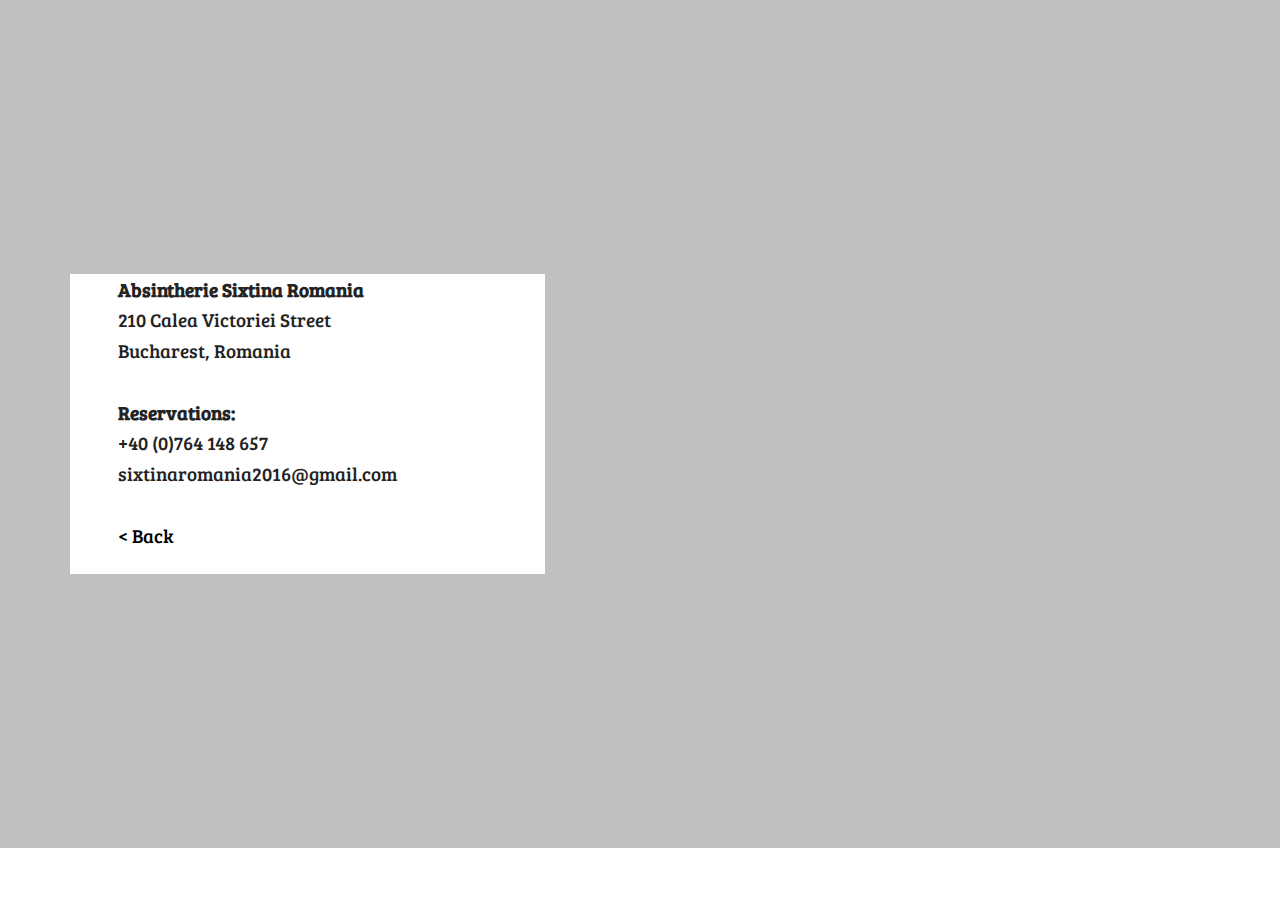
<file: absintherie sixtina romania page1.html>
<!DOCTYPE html>
<html >
<head>
  <!-- Site made with Mobirise Website Builder v4.9.1, https://mobirise.com -->
  <meta charset="UTF-8">
  <meta http-equiv="X-UA-Compatible" content="IE=edge">
  <meta name="generator" content="Mobirise v4.9.1, mobirise.com">
  <meta name="viewport" content="width=device-width, initial-scale=1, minimum-scale=1">
  <link rel="shortcut icon" href="assets/images/3-128x128.png" type="image/x-icon">
  <meta name="description" content="absintherie sixtina romania, Absinth, Bar, terace, terasa, party, fun, events, evenimente, corporate events, tour, romania, visit, experience, craft beer, drinks, cocktail, bere, bere craft, cafea, cafenea">
  <title>Harta - absintherie sixtina romania</title>
  <link rel="stylesheet" href="assets/tether/tether.min.css">
  <link rel="stylesheet" href="assets/bootstrap/css/bootstrap.min.css">
  <link rel="stylesheet" href="assets/bootstrap/css/bootstrap-grid.min.css">
  <link rel="stylesheet" href="assets/bootstrap/css/bootstrap-reboot.min.css">
  <link rel="stylesheet" href="assets/animatecss/animate.min.css">
  <link rel="stylesheet" href="assets/theme/css/style.css">
  <link rel="stylesheet" href="assets/mobirise/css/mbr-additional.css" type="text/css">
  
  
  
</head>
<body>
  <section class="contacts4 cid-rgPIPfPSXs" id="contacts4-q">

    

    <div class="main_wrapper">
        <div class="b_wrapper">
            <div class="container">
                <div class="row">
                    <div class="col-12 col-md-5 p-0">
                        <div class="block p-5">
                            <div class="block_wrapper">
                                
                                <p class="mbr-text align-left mbr-fonts-style pb-4 m-0 display-7"><strong>Absintherie Sixtina Romania</strong><br>210 Calea Victoriei Street 
<br>Bucharest, Romania<br><br><strong>Reservations:<br></strong>+40 (0)764 148 657<br>sixtinaromania2016@gmail.com<br><br><a href="index.html#contacts3-n" class="text-black"></a><a href="index.html#header2-w" class="text-black">&lt; </a><strong><a href="index.html#header2-w" class="text-black">Back</a></strong></p>
                                
                            </div>
                        </div>
                    </div>
                </div>
            </div>
        </div>
        <!--Map-->
        <div class="google-map"><iframe frameborder="0" style="border:0" src="https://www.google.com/maps/embed/v1/place?key=AIzaSyAEIpgj38KyLFELm2bK9Y7krBkz1K-cMq8&amp;q=place_id:ChIJ5RTupVX_sUAR_AKNv8hPyyQ" allowfullscreen=""></iframe></div>
    </div>
</section>


  <section class="engine"><a href="https://mobirise.info/s">bootstrap theme</a></section><script src="assets/web/assets/jquery/jquery.min.js"></script>
  <script src="assets/popper/popper.min.js"></script>
  <script src="assets/tether/tether.min.js"></script>
  <script src="assets/bootstrap/js/bootstrap.min.js"></script>
  <script src="assets/smoothscroll/smooth-scroll.js"></script>
  <script src="assets/viewportchecker/jquery.viewportchecker.js"></script>
  <script src="assets/theme/js/script.js"></script>
  
  
  <input name="animation" type="hidden">
  </body>
</html>
</file>
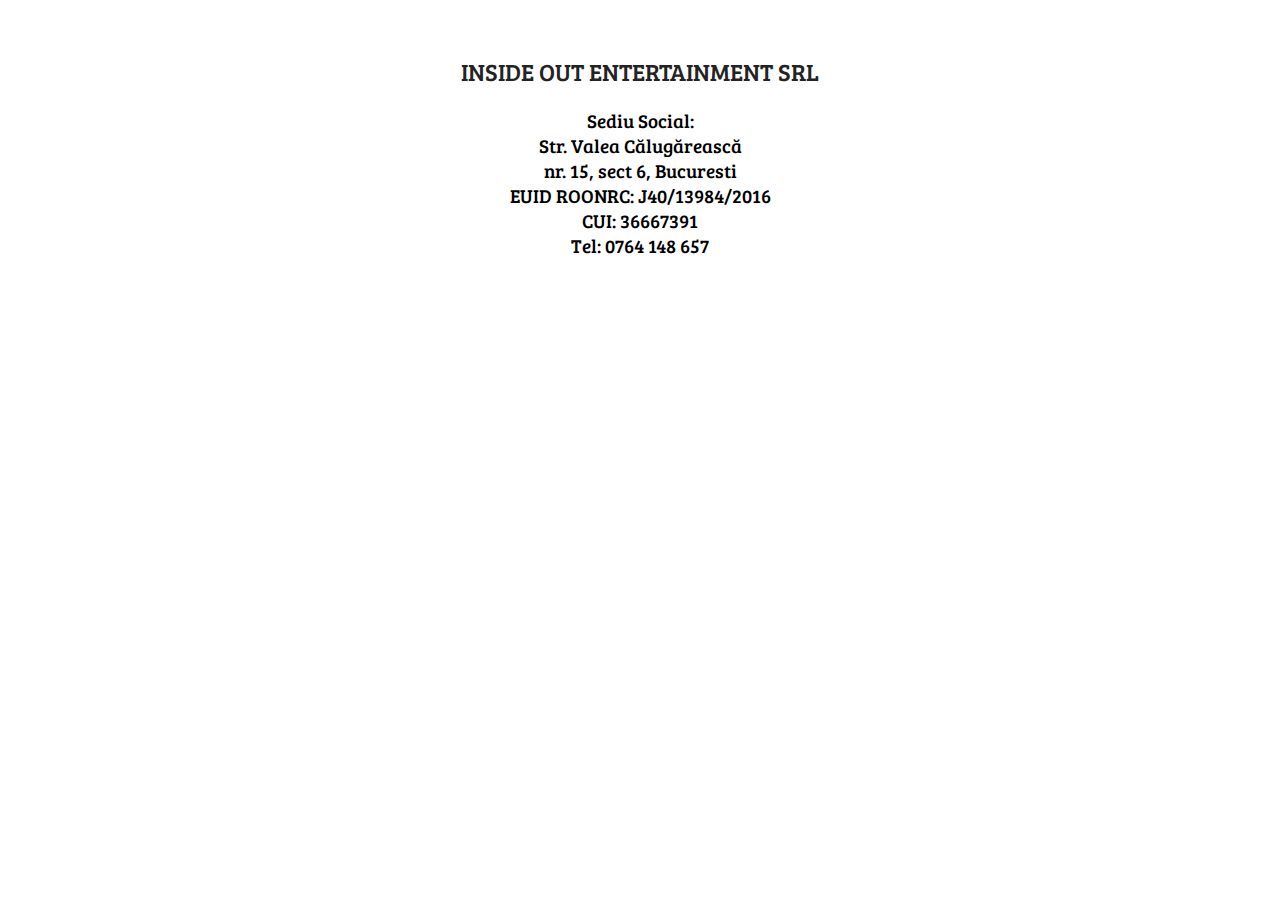
<file: absintherie sixtina romania page2.html>
<!DOCTYPE html>
<html >
<head>
  <!-- Site made with Mobirise Website Builder v4.9.1, https://mobirise.com -->
  <meta charset="UTF-8">
  <meta http-equiv="X-UA-Compatible" content="IE=edge">
  <meta name="generator" content="Mobirise v4.9.1, mobirise.com">
  <meta name="viewport" content="width=device-width, initial-scale=1, minimum-scale=1">
  <link rel="shortcut icon" href="assets/images/3-128x128.png" type="image/x-icon">
  <meta name="description" content="absintherie sixtina romania, Absinth, Bar, terace, terasa, party, fun, events, evenimente, corporate events, tour, romania, visit, experience, craft beer, drinks, cocktail, bere, bere craft, cafea, cafenea">
  <title>About us - absintherie sixtina romania </title>
  <link rel="stylesheet" href="assets/tether/tether.min.css">
  <link rel="stylesheet" href="assets/bootstrap/css/bootstrap.min.css">
  <link rel="stylesheet" href="assets/bootstrap/css/bootstrap-grid.min.css">
  <link rel="stylesheet" href="assets/bootstrap/css/bootstrap-reboot.min.css">
  <link rel="stylesheet" href="assets/animatecss/animate.min.css">
  <link rel="stylesheet" href="assets/theme/css/style.css">
  <link rel="stylesheet" href="assets/mobirise/css/mbr-additional.css" type="text/css">
  
  
  
</head>
<body>
  <section class="mbr-section content4 cid-rgPYnxqdVq" id="content4-t">

    

    <div class="container">
        <div class="media-container-row">
            <div class="title col-12 col-md-8">
                <h2 class="align-center pb-3 mbr-fonts-style display-5">INSIDE OUT ENTERTAINMENT SRL
</h2>
                <h3 class="mbr-section-subtitle align-center mbr-light mbr-fonts-style display-7"><a href="index.html" class="text-black">Sediu Social: 
</a><div><a href="index.html" class="text-black">Str. Valea Călugărească
</a></div><div><a href="index.html" class="text-black">nr. 15, sect 6, Bucuresti
</a></div><div><a href="index.html" class="text-black">EUID	ROONRC: J40/13984/2016 
</a></div><div><a href="index.html" class="text-black">CUI: 36667391 
</a></div><div><a href="index.html" class="text-black">Tel: 0764 148 657
</a></div><div><a href="index.html">Email: sixtinaromania2016@gmail.com</a></div></h3>
                
            </div>
        </div>
    </div>
</section>


  <section class="engine"><a href="https://mobirise.info/v">free html templates</a></section><script src="assets/web/assets/jquery/jquery.min.js"></script>
  <script src="assets/popper/popper.min.js"></script>
  <script src="assets/tether/tether.min.js"></script>
  <script src="assets/bootstrap/js/bootstrap.min.js"></script>
  <script src="assets/smoothscroll/smooth-scroll.js"></script>
  <script src="assets/viewportchecker/jquery.viewportchecker.js"></script>
  <script src="assets/theme/js/script.js"></script>
  
  
  <input name="animation" type="hidden">
  </body>
</html>
</file>
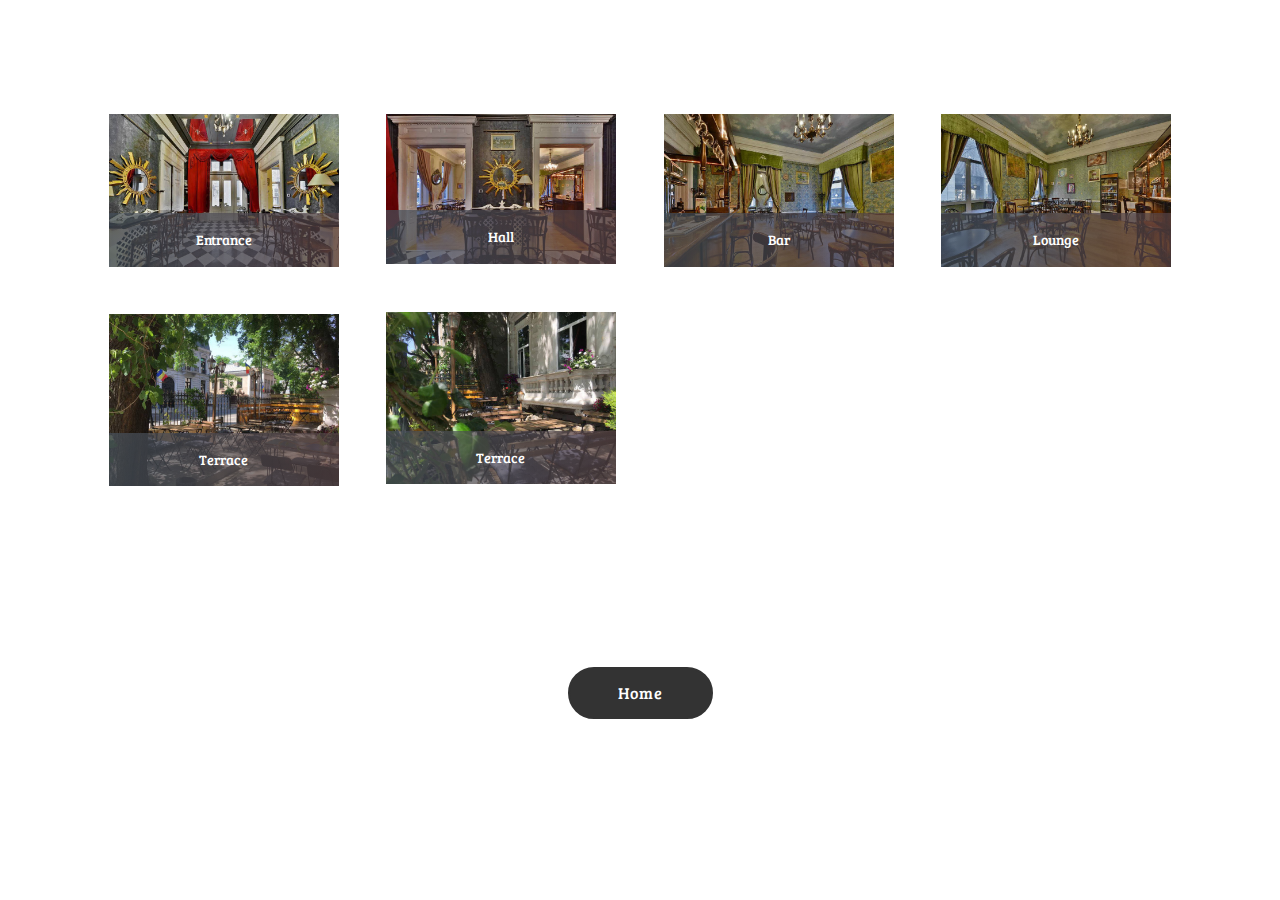
<file: absintherie sixtina romania page3.html>
<!DOCTYPE html>
<html >
<head>
  <!-- Site made with Mobirise Website Builder v4.9.1, https://mobirise.com -->
  <meta charset="UTF-8">
  <meta http-equiv="X-UA-Compatible" content="IE=edge">
  <meta name="generator" content="Mobirise v4.9.1, mobirise.com">
  <meta name="viewport" content="width=device-width, initial-scale=1, minimum-scale=1">
  <link rel="shortcut icon" href="assets/images/3-128x128.png" type="image/x-icon">
  <meta name="description" content="absintherie sixtina romania, Absinth, Bar, terace, terasa, party, fun, events, evenimente, corporate events, tour, romania, visit, experience, craft beer, drinks, cocktail, bere, bere craft, cafea, cafenea">
  <title>Photos - absintherie sixtina romania </title>
  <link rel="stylesheet" href="assets/web/assets/mobirise-icons/mobirise-icons.css">
  <link rel="stylesheet" href="assets/tether/tether.min.css">
  <link rel="stylesheet" href="assets/bootstrap/css/bootstrap.min.css">
  <link rel="stylesheet" href="assets/bootstrap/css/bootstrap-grid.min.css">
  <link rel="stylesheet" href="assets/bootstrap/css/bootstrap-reboot.min.css">
  <link rel="stylesheet" href="assets/animatecss/animate.min.css">
  <link rel="stylesheet" href="assets/theme/css/style.css">
  <link rel="stylesheet" href="assets/gallery/style.css">
  <link rel="stylesheet" href="assets/mobirise/css/mbr-additional.css" type="text/css">
  
  
  
</head>
<body>
  <section class="mbr-gallery mbr-slider-carousel cid-rgQhsThCBy" id="gallery1-11">

    

    <div class="container">
        <div><!-- Filter --><!-- Gallery --><div class="mbr-gallery-row"><div class="mbr-gallery-layout-default"><div><div><div class="mbr-gallery-item mbr-gallery-item--p3" data-video-url="false" data-tags="Animated"><div href="#lb-gallery1-11" data-slide-to="0" data-toggle="modal"><img src="assets/images/0-coperta-960x640-800x533.jpg" alt="" title=""><span class="icon-focus"></span><span class="mbr-gallery-title mbr-fonts-style display-7">Entrance</span></div></div><div class="mbr-gallery-item mbr-gallery-item--p3" data-video-url="false" data-tags="Animated"><div href="#lb-gallery1-11" data-slide-to="1" data-toggle="modal"><img src="assets/images/0-960x628-800x523.jpg" alt="" title=""><span class="icon-focus"></span><span class="mbr-gallery-title mbr-fonts-style display-7">Hall</span></div></div><div class="mbr-gallery-item mbr-gallery-item--p3" data-video-url="false" data-tags="Animated"><div href="#lb-gallery1-11" data-slide-to="2" data-toggle="modal"><img src="assets/images/2-960x639-800x533.jpg" alt="" title=""><span class="icon-focus"></span><span class="mbr-gallery-title mbr-fonts-style display-7">Bar</span></div></div><div class="mbr-gallery-item mbr-gallery-item--p3" data-video-url="false" data-tags="Animated"><div href="#lb-gallery1-11" data-slide-to="3" data-toggle="modal"><img src="assets/images/1-960x640-800x533.jpg" alt="" title=""><span class="icon-focus"></span><span class="mbr-gallery-title mbr-fonts-style display-7">Lounge</span></div></div><div class="mbr-gallery-item mbr-gallery-item--p3" data-video-url="false" data-tags="Animated"><div href="#lb-gallery1-11" data-slide-to="4" data-toggle="modal"><img src="assets/images/6-960x720-800x600.jpg" alt="" title=""><span class="icon-focus"></span><span class="mbr-gallery-title mbr-fonts-style display-7">Terrace</span></div></div><div class="mbr-gallery-item mbr-gallery-item--p3" data-video-url="false" data-tags="Animated"><div href="#lb-gallery1-11" data-slide-to="5" data-toggle="modal"><img src="assets/images/7-960x720-800x600.jpg" alt="" title=""><span class="icon-focus"></span><span class="mbr-gallery-title mbr-fonts-style display-7">Terrace</span></div></div></div></div><div class="clearfix"></div></div></div><!-- Lightbox --><div data-app-prevent-settings="" class="mbr-slider modal fade carousel slide" tabindex="-1" data-keyboard="true" data-interval="false" id="lb-gallery1-11"><div class="modal-dialog"><div class="modal-content"><div class="modal-body"><div class="carousel-inner"><div class="carousel-item"><img src="assets/images/0-coperta-960x640.jpg" alt="" title=""></div><div class="carousel-item"><img src="assets/images/0-960x628.jpg" alt="" title=""></div><div class="carousel-item"><img src="assets/images/2-960x639.jpg" alt="" title=""></div><div class="carousel-item"><img src="assets/images/1-960x640.jpg" alt="" title=""></div><div class="carousel-item"><img src="assets/images/6-960x720.jpg" alt="" title=""></div><div class="carousel-item active"><img src="assets/images/7-960x720.jpg" alt="" title=""></div></div><a class="carousel-control carousel-control-prev" role="button" data-slide="prev" href="#lb-gallery1-11"><span class="mbri-left mbr-iconfont" aria-hidden="true"></span><span class="sr-only">Previous</span></a><a class="carousel-control carousel-control-next" role="button" data-slide="next" href="#lb-gallery1-11"><span class="mbri-right mbr-iconfont" aria-hidden="true"></span><span class="sr-only">Next</span></a><a class="close" href="#" role="button" data-dismiss="modal"><span class="sr-only">Close</span></a></div></div></div></div></div>
    </div>

</section>

<section class="engine"><a href="https://mobirise.info/l">free website templates</a></section><section class="mbr-section content8 cid-rgQYcu6Vgz" id="content8-12">

    

    <div class="container">
        <div class="media-container-row title">
            <div class="col-12 col-md-8">
                <div class="mbr-section-btn align-center"><a class="btn btn-black display-4" href="index.html#header2-w">Home</a></div>
            </div>
        </div>
    </div>
</section>


  <script src="assets/web/assets/jquery/jquery.min.js"></script>
  <script src="assets/popper/popper.min.js"></script>
  <script src="assets/tether/tether.min.js"></script>
  <script src="assets/bootstrap/js/bootstrap.min.js"></script>
  <script src="assets/smoothscroll/smooth-scroll.js"></script>
  <script src="assets/masonry/masonry.pkgd.min.js"></script>
  <script src="assets/imagesloaded/imagesloaded.pkgd.min.js"></script>
  <script src="assets/bootstrapcarouselswipe/bootstrap-carousel-swipe.js"></script>
  <script src="assets/viewportchecker/jquery.viewportchecker.js"></script>
  <script src="assets/vimeoplayer/jquery.mb.vimeo_player.js"></script>
  <script src="assets/theme/js/script.js"></script>
  <script src="assets/slidervideo/script.js"></script>
  <script src="assets/gallery/player.min.js"></script>
  <script src="assets/gallery/script.js"></script>
  
  
  <input name="animation" type="hidden">
  </body>
</html>
</file>
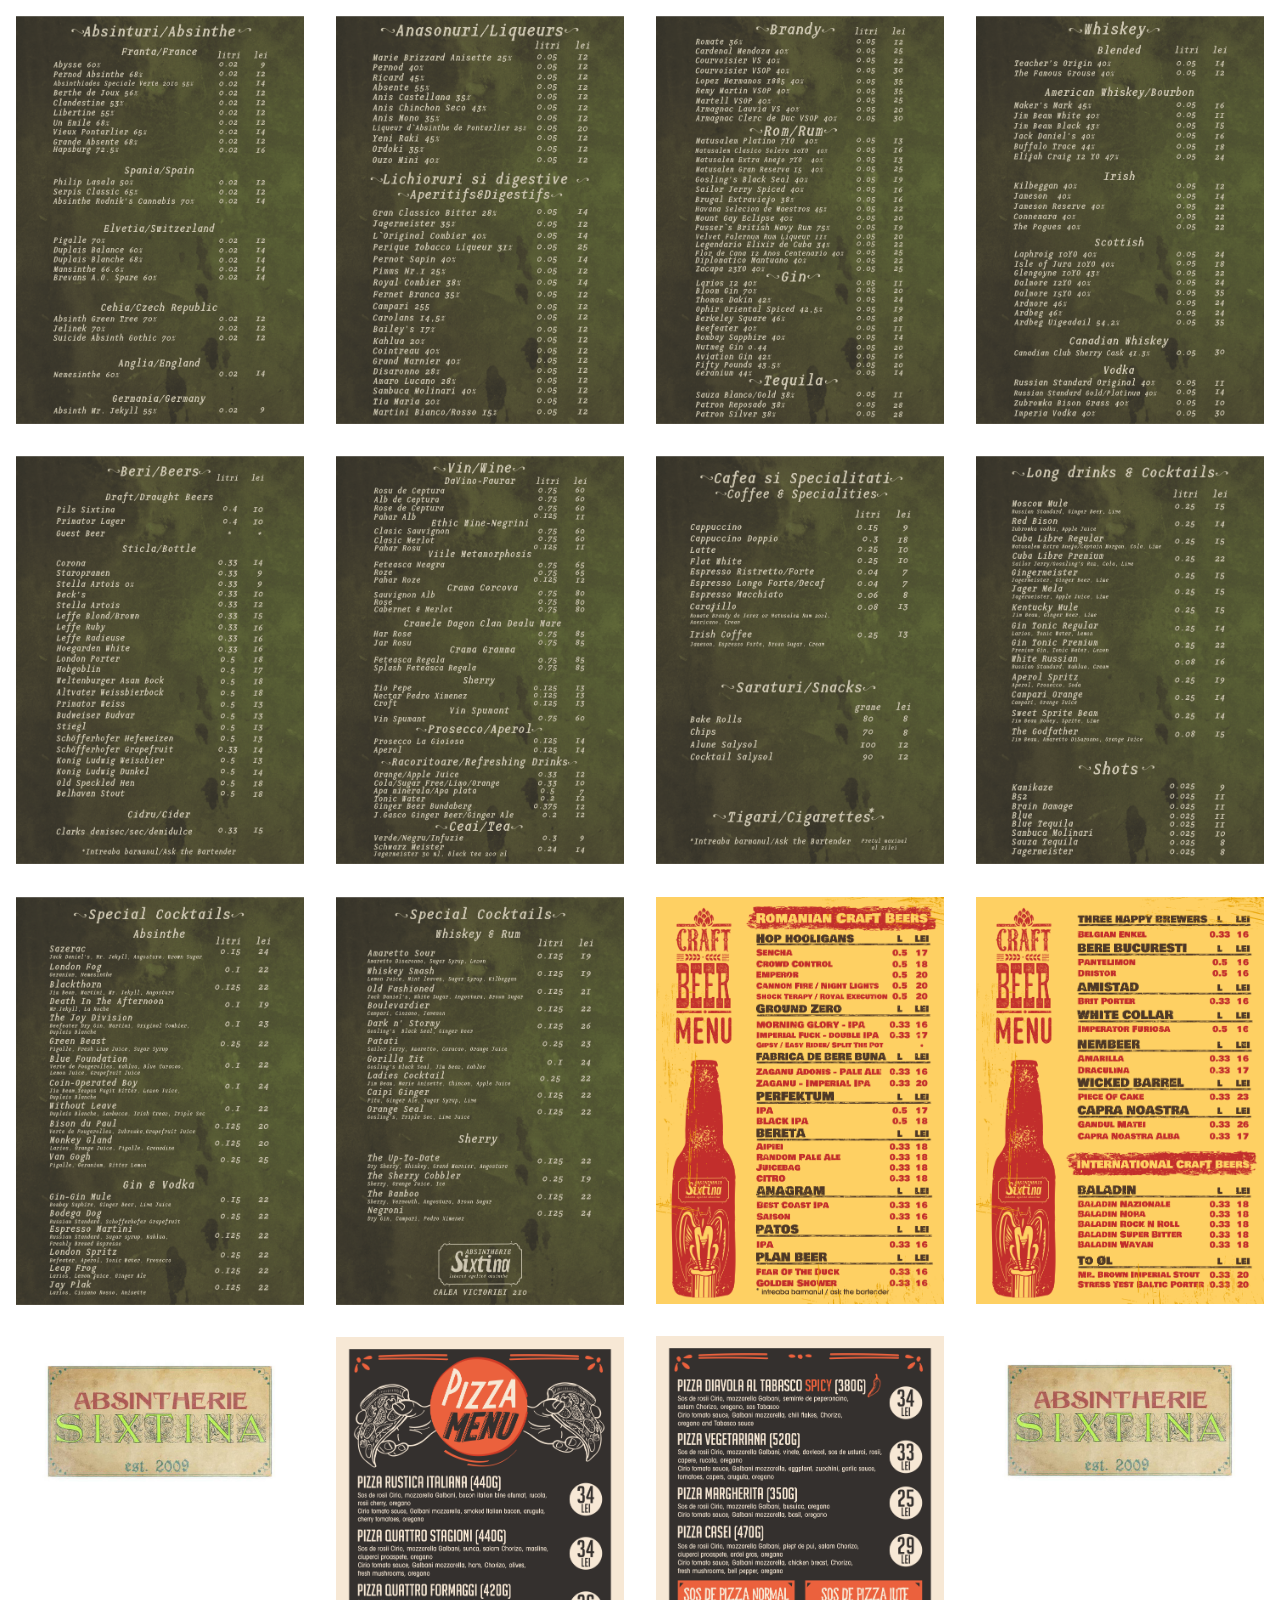
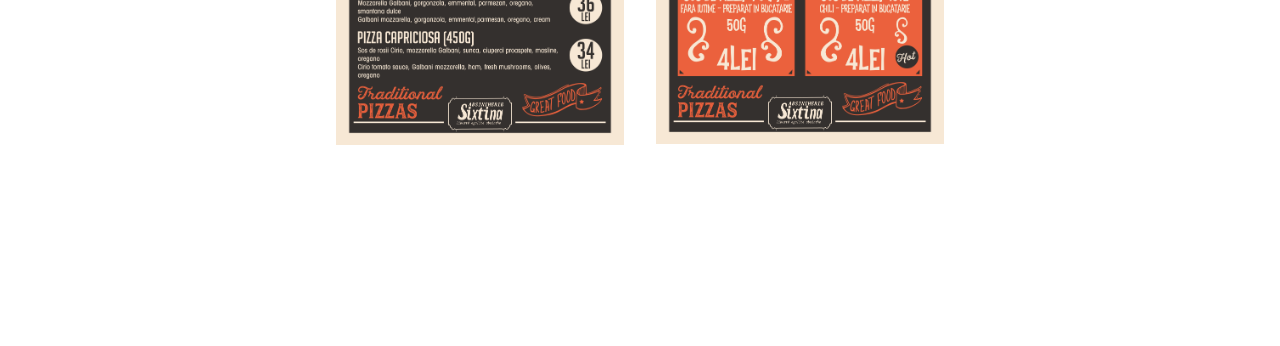
<file: absintherie sixtina romania page4.html>
<!DOCTYPE html>
<html >
<head>
  <!-- Site made with Mobirise Website Builder v4.9.1, https://mobirise.com -->
  <meta charset="UTF-8">
  <meta http-equiv="X-UA-Compatible" content="IE=edge">
  <meta name="generator" content="Mobirise v4.9.1, mobirise.com">
  <meta name="viewport" content="width=device-width, initial-scale=1, minimum-scale=1">
  <link rel="shortcut icon" href="assets/images/3-128x128.png" type="image/x-icon">
  <meta name="description" content="absintherie sixtina romania, Absinth, Bar, terace, terasa, party, fun, events, evenimente, corporate events, tour, romania, visit, experience, craft beer, drinks, cocktail, bere, bere craft, cafea, cafenea">
  <title>Meniu - absintherie sixtina romania </title>
  <link rel="stylesheet" href="assets/web/assets/mobirise-icons/mobirise-icons.css">
  <link rel="stylesheet" href="assets/tether/tether.min.css">
  <link rel="stylesheet" href="assets/bootstrap/css/bootstrap.min.css">
  <link rel="stylesheet" href="assets/bootstrap/css/bootstrap-grid.min.css">
  <link rel="stylesheet" href="assets/bootstrap/css/bootstrap-reboot.min.css">
  <link rel="stylesheet" href="assets/animatecss/animate.min.css">
  <link rel="stylesheet" href="assets/theme/css/style.css">
  <link rel="stylesheet" href="assets/gallery/style.css">
  <link rel="stylesheet" href="assets/mobirise/css/mbr-additional.css" type="text/css">
  
  
  
</head>
<body>
  <section class="mbr-gallery mbr-slider-carousel cid-rgWvkDQcv9" id="gallery3-16">

    

    <div>
        <div><!-- Filter --><!-- Gallery --><div class="mbr-gallery-row"><div class="mbr-gallery-layout-default"><div><div><div class="mbr-gallery-item mbr-gallery-item--p2" data-video-url="false" data-tags="Awesome"><div href="#lb-gallery3-16" data-slide-to="0" data-toggle="modal"><img src="assets/images/1-677x960-677x960.png" alt="" title=""><span class="icon-focus"></span></div></div><div class="mbr-gallery-item mbr-gallery-item--p2" data-video-url="false" data-tags="Responsive"><div href="#lb-gallery3-16" data-slide-to="1" data-toggle="modal"><img src="assets/images/2-677x960-677x960.png" alt="" title=""><span class="icon-focus"></span></div></div><div class="mbr-gallery-item mbr-gallery-item--p2" data-video-url="false" data-tags="Creative"><div href="#lb-gallery3-16" data-slide-to="2" data-toggle="modal"><img src="assets/images/3-677x960-677x960.png" alt="" title=""><span class="icon-focus"></span></div></div><div class="mbr-gallery-item mbr-gallery-item--p2" data-video-url="false" data-tags="Animated"><div href="#lb-gallery3-16" data-slide-to="3" data-toggle="modal"><img src="assets/images/4-677x960-677x960.png" alt="" title=""><span class="icon-focus"></span></div></div><div class="mbr-gallery-item mbr-gallery-item--p2" data-video-url="false" data-tags="Awesome"><div href="#lb-gallery3-16" data-slide-to="4" data-toggle="modal"><img src="assets/images/5-677x960-677x960.png" alt="" title=""><span class="icon-focus"></span></div></div><div class="mbr-gallery-item mbr-gallery-item--p2" data-video-url="false" data-tags="Awesome"><div href="#lb-gallery3-16" data-slide-to="5" data-toggle="modal"><img src="assets/images/6-677x960-677x960.png" alt="" title=""><span class="icon-focus"></span></div></div><div class="mbr-gallery-item mbr-gallery-item--p2" data-video-url="false" data-tags="Responsive"><div href="#lb-gallery3-16" data-slide-to="6" data-toggle="modal"><img src="assets/images/7-677x960-677x960.png" alt="" title=""><span class="icon-focus"></span></div></div><div class="mbr-gallery-item mbr-gallery-item--p2" data-video-url="false" data-tags="Animated"><div href="#lb-gallery3-16" data-slide-to="7" data-toggle="modal"><img src="assets/images/8-677x960-677x960.png" alt="" title=""><span class="icon-focus"></span></div></div></div></div><div class="clearfix"></div></div></div><!-- Lightbox --><div data-app-prevent-settings="" class="mbr-slider modal fade carousel slide" tabindex="-1" data-keyboard="true" data-interval="false" id="lb-gallery3-16"><div class="modal-dialog"><div class="modal-content"><div class="modal-body"><div class="carousel-inner"><div class="carousel-item"><img src="assets/images/1-677x960.png" alt="" title=""></div><div class="carousel-item"><img src="assets/images/2-677x960.png" alt="" title=""></div><div class="carousel-item"><img src="assets/images/3-677x960.png" alt="" title=""></div><div class="carousel-item"><img src="assets/images/4-677x960.png" alt="" title=""></div><div class="carousel-item"><img src="assets/images/5-677x960.png" alt="" title=""></div><div class="carousel-item"><img src="assets/images/6-677x960.png" alt="" title=""></div><div class="carousel-item"><img src="assets/images/7-677x960.png" alt="" title=""></div><div class="carousel-item active"><img src="assets/images/8-677x960.png" alt="" title=""></div></div><a class="carousel-control carousel-control-prev" role="button" data-slide="prev" href="#lb-gallery3-16"><span class="mbri-left mbr-iconfont" aria-hidden="true"></span><span class="sr-only">Previous</span></a><a class="carousel-control carousel-control-next" role="button" data-slide="next" href="#lb-gallery3-16"><span class="mbri-right mbr-iconfont" aria-hidden="true"></span><span class="sr-only">Next</span></a><a class="close" href="#" role="button" data-dismiss="modal"><span class="sr-only">Close</span></a></div></div></div></div></div>
    </div>

</section>

<section class="engine"><a href="https://mobirise.info/l">free web templates</a></section><section class="mbr-gallery mbr-slider-carousel cid-rgWvORFkzJ" id="gallery3-18">

    

    <div>
        <div><!-- Filter --><!-- Gallery --><div class="mbr-gallery-row"><div class="mbr-gallery-layout-default"><div><div><div class="mbr-gallery-item mbr-gallery-item--p2" data-video-url="false" data-tags="Awesome"><div href="#lb-gallery3-18" data-slide-to="0" data-toggle="modal"><img src="assets/images/9-677x960-677x960.png" alt="" title=""><span class="icon-focus"></span></div></div><div class="mbr-gallery-item mbr-gallery-item--p2" data-video-url="false" data-tags="Responsive"><div href="#lb-gallery3-18" data-slide-to="1" data-toggle="modal"><img src="assets/images/10-677x960-677x960.png" alt="" title=""><span class="icon-focus"></span></div></div><div class="mbr-gallery-item mbr-gallery-item--p2" data-video-url="false" data-tags="Creative"><div href="#lb-gallery3-18" data-slide-to="2" data-toggle="modal"><img src="assets/images/b1-679x960-679x960.png" alt="" title=""><span class="icon-focus"></span></div></div><div class="mbr-gallery-item mbr-gallery-item--p2" data-video-url="false" data-tags="Animated"><div href="#lb-gallery3-18" data-slide-to="3" data-toggle="modal"><img src="assets/images/b2-679x960-679x960.png" alt="" title=""><span class="icon-focus"></span></div></div><div class="mbr-gallery-item mbr-gallery-item--p2" data-video-url="false" data-tags="Animated"><div href="#lb-gallery3-18" data-slide-to="4" data-toggle="modal"><img src="assets/images/c2-677x960-677x960.png" alt="" title=""><span class="icon-focus"></span></div></div><div class="mbr-gallery-item mbr-gallery-item--p2" data-video-url="false" data-tags="Animated"><div href="#lb-gallery3-18" data-slide-to="5" data-toggle="modal"><img src="assets/images/2-960x529-800x441.jpg" alt="" title=""><span class="icon-focus"></span></div></div><div class="mbr-gallery-item mbr-gallery-item--p2" data-video-url="false" data-tags="Animated"><div href="#lb-gallery3-18" data-slide-to="6" data-toggle="modal"><img src="assets/images/2-960x529-800x441.jpg" alt="" title=""><span class="icon-focus"></span></div></div><div class="mbr-gallery-item mbr-gallery-item--p2" data-video-url="false" data-tags="Animated"><div href="#lb-gallery3-18" data-slide-to="7" data-toggle="modal"><img src="assets/images/c1-677x960-677x960.png" alt="" title=""><span class="icon-focus"></span></div></div></div></div><div class="clearfix"></div></div></div><!-- Lightbox --><div data-app-prevent-settings="" class="mbr-slider modal fade carousel slide" tabindex="-1" data-keyboard="true" data-interval="false" id="lb-gallery3-18"><div class="modal-dialog"><div class="modal-content"><div class="modal-body"><div class="carousel-inner"><div class="carousel-item"><img src="assets/images/9-677x960.png" alt="" title=""></div><div class="carousel-item"><img src="assets/images/10-677x960.png" alt="" title=""></div><div class="carousel-item"><img src="assets/images/b1-679x960.png" alt="" title=""></div><div class="carousel-item"><img src="assets/images/b2-679x960.png" alt="" title=""></div><div class="carousel-item active"><img src="assets/images/c2-677x960.png" alt="" title=""></div><div class="carousel-item"><img src="assets/images/2-960x529.jpg" alt="" title=""></div><div class="carousel-item"><img src="assets/images/2-960x529.jpg" alt="" title=""></div><div class="carousel-item"><img src="assets/images/c1-677x960.png" alt="" title=""></div></div><a class="carousel-control carousel-control-prev" role="button" data-slide="prev" href="#lb-gallery3-18"><span class="mbri-left mbr-iconfont" aria-hidden="true"></span><span class="sr-only">Previous</span></a><a class="carousel-control carousel-control-next" role="button" data-slide="next" href="#lb-gallery3-18"><span class="mbri-right mbr-iconfont" aria-hidden="true"></span><span class="sr-only">Next</span></a><a class="close" href="#" role="button" data-dismiss="modal"><span class="sr-only">Close</span></a></div></div></div></div></div>
    </div>

</section>

<section class="mbr-section content8 cid-rgWuob8evU" id="content8-15">

    

    <div class="container">
        <div class="media-container-row title">
            <div class="col-12 col-md-8">
                <div class="mbr-section-btn align-center"><a class="btn btn-black display-4" href="index.html#header2-w">Home</a></div>
            </div>
        </div>
    </div>
</section>


  <script src="assets/web/assets/jquery/jquery.min.js"></script>
  <script src="assets/popper/popper.min.js"></script>
  <script src="assets/tether/tether.min.js"></script>
  <script src="assets/bootstrap/js/bootstrap.min.js"></script>
  <script src="assets/smoothscroll/smooth-scroll.js"></script>
  <script src="assets/masonry/masonry.pkgd.min.js"></script>
  <script src="assets/imagesloaded/imagesloaded.pkgd.min.js"></script>
  <script src="assets/bootstrapcarouselswipe/bootstrap-carousel-swipe.js"></script>
  <script src="assets/viewportchecker/jquery.viewportchecker.js"></script>
  <script src="assets/vimeoplayer/jquery.mb.vimeo_player.js"></script>
  <script src="assets/theme/js/script.js"></script>
  <script src="assets/slidervideo/script.js"></script>
  <script src="assets/gallery/player.min.js"></script>
  <script src="assets/gallery/script.js"></script>
  
  
  <input name="animation" type="hidden">
  </body>
</html>
</file>
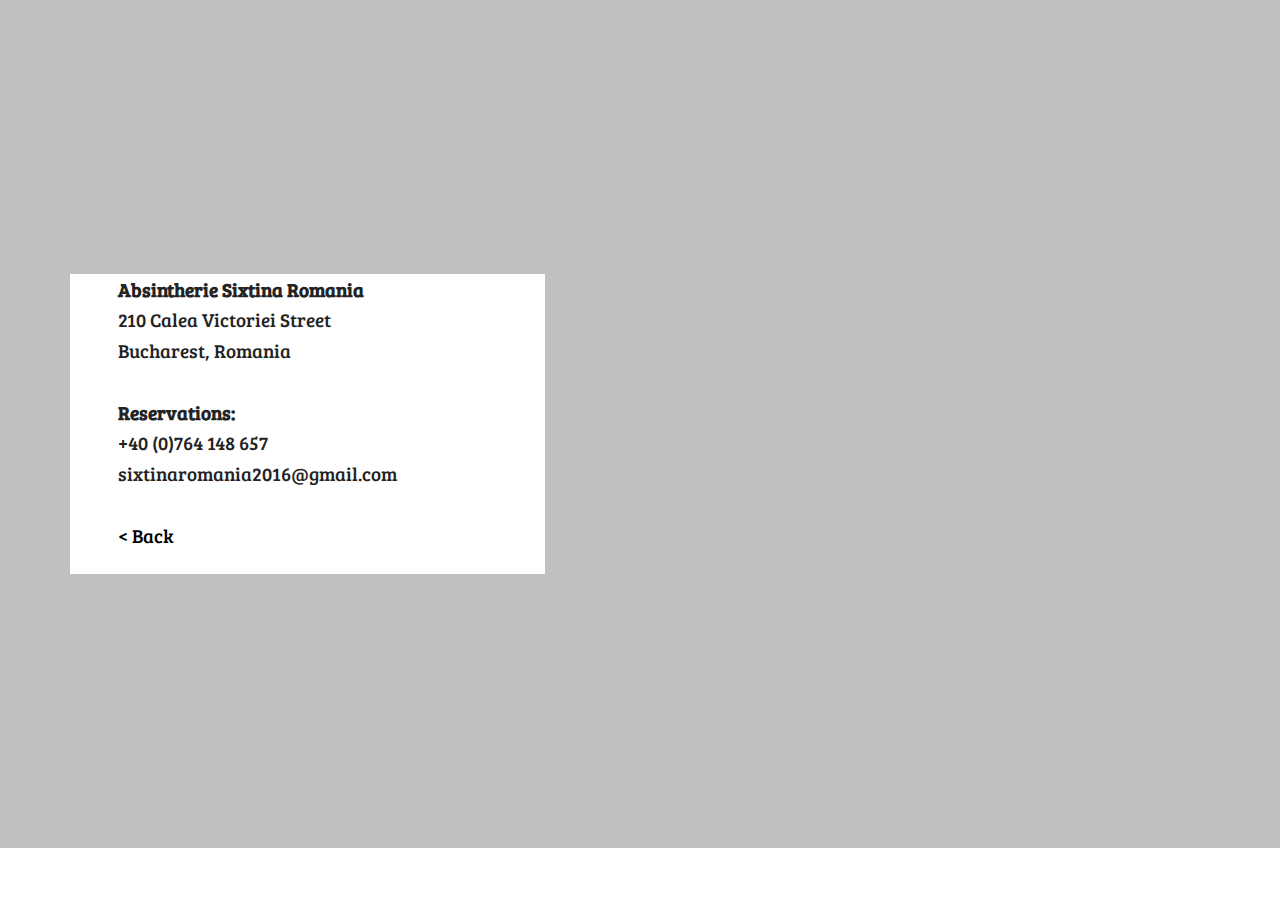
<file: page1.html>
<!DOCTYPE html>
<html >
<head>
  <!-- Site made with Mobirise Website Builder v4.9.1, https://mobirise.com -->
  <meta charset="UTF-8">
  <meta http-equiv="X-UA-Compatible" content="IE=edge">
  <meta name="generator" content="Mobirise v4.9.1, mobirise.com">
  <meta name="viewport" content="width=device-width, initial-scale=1, minimum-scale=1">
  <link rel="shortcut icon" href="assets/images/3-128x128.png" type="image/x-icon">
  <meta name="description" content="absintherie sixtina romania, Absinth, Bar, terace, terasa, party, fun, events, evenimente, corporate events, tour, romania, visit, experience, craft beer, drinks, cocktail, bere, bere craft, cafea, cafenea">
  <title>Harta ENG - absintherie sixtina romania</title>
  <link rel="stylesheet" href="assets/tether/tether.min.css">
  <link rel="stylesheet" href="assets/bootstrap/css/bootstrap.min.css">
  <link rel="stylesheet" href="assets/bootstrap/css/bootstrap-grid.min.css">
  <link rel="stylesheet" href="assets/bootstrap/css/bootstrap-reboot.min.css">
  <link rel="stylesheet" href="assets/animatecss/animate.min.css">
  <link rel="stylesheet" href="assets/theme/css/style.css">
  <link rel="stylesheet" href="assets/mobirise/css/mbr-additional.css" type="text/css">
  
  
  
</head>
<body>
  <section class="contacts4 cid-rgPIPfPSXs" id="contacts4-q">

    

    <div class="main_wrapper">
        <div class="b_wrapper">
            <div class="container">
                <div class="row">
                    <div class="col-12 col-md-5 p-0">
                        <div class="block p-5">
                            <div class="block_wrapper">
                                
                                <p class="mbr-text align-left mbr-fonts-style pb-4 m-0 display-7"><strong>Absintherie Sixtina Romania</strong><br>210 Calea Victoriei Street 
<br>Bucharest, Romania<br><br><strong>Reservations:<br></strong>+40 (0)764 148 657<br>sixtinaromania2016@gmail.com<br><br><a href="index.html#contacts3-n" class="text-black"></a><a href="index.html#header2-w" class="text-black">&lt; </a><strong><a href="page5.html#contacts3-14" class="text-black">Back</a></strong></p>
                                
                            </div>
                        </div>
                    </div>
                </div>
            </div>
        </div>
        <!--Map-->
        <div class="google-map"><iframe frameborder="0" style="border:0" src="https://www.google.com/maps/embed/v1/place?key=AIzaSyCy9r70T3NYf3PhvVflTo0_zdif2_IoIYs&amp;q=place_id:ChIJ5RTupVX_sUAR_AKNv8hPyyQ" allowfullscreen=""></iframe></div>
    </div>
</section>


  <section class="engine"><a href="https://mobirise.info/h">create a web page</a></section><script src="assets/web/assets/jquery/jquery.min.js"></script>
  <script src="assets/popper/popper.min.js"></script>
  <script src="assets/tether/tether.min.js"></script>
  <script src="assets/bootstrap/js/bootstrap.min.js"></script>
  <script src="assets/smoothscroll/smooth-scroll.js"></script>
  <script src="assets/viewportchecker/jquery.viewportchecker.js"></script>
  <script src="assets/theme/js/script.js"></script>
  
  
  <input name="animation" type="hidden">
  </body>
</html>
</file>
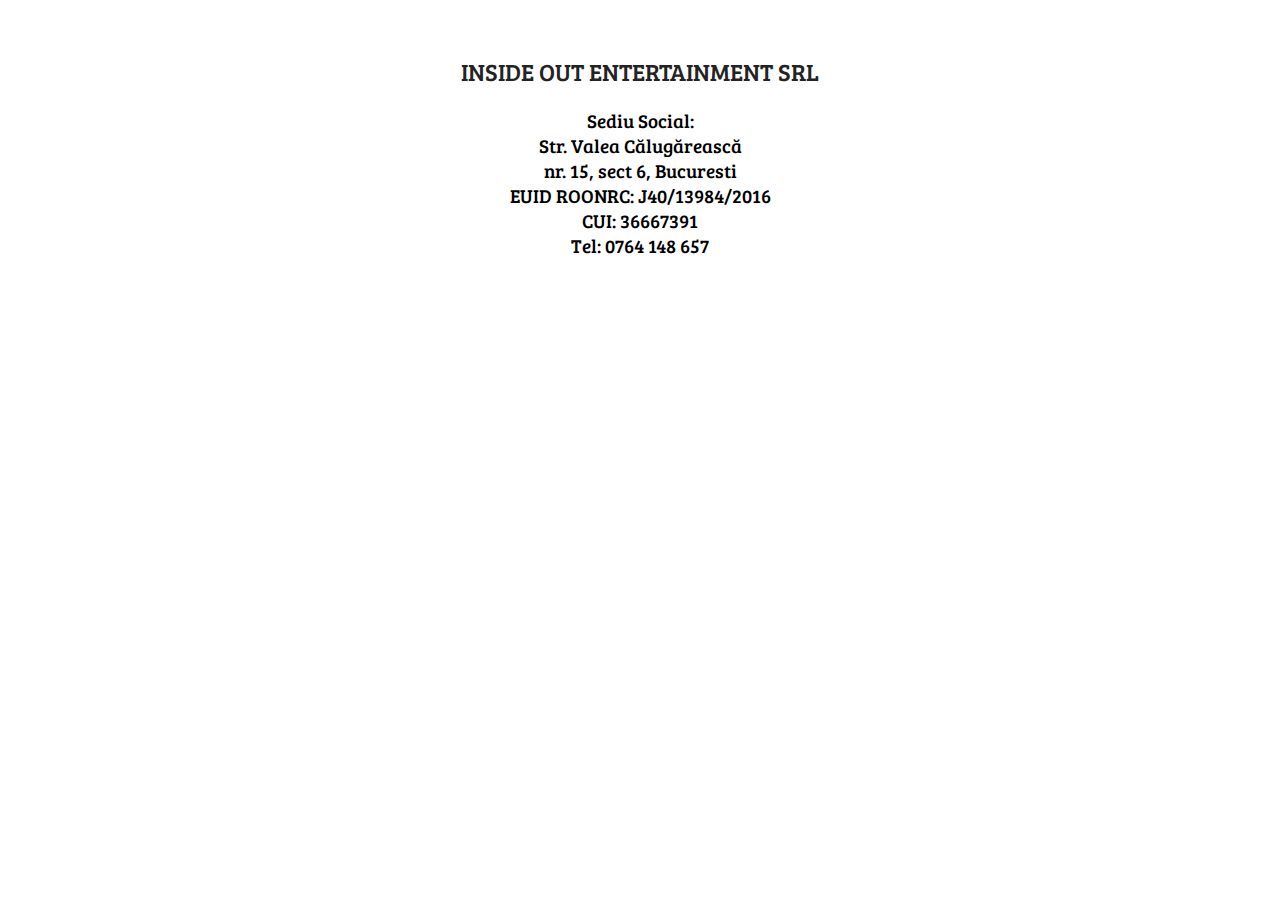
<file: page2.html>
<!DOCTYPE html>
<html >
<head>
  <!-- Site made with Mobirise Website Builder v4.9.1, https://mobirise.com -->
  <meta charset="UTF-8">
  <meta http-equiv="X-UA-Compatible" content="IE=edge">
  <meta name="generator" content="Mobirise v4.9.1, mobirise.com">
  <meta name="viewport" content="width=device-width, initial-scale=1, minimum-scale=1">
  <link rel="shortcut icon" href="assets/images/3-128x128.png" type="image/x-icon">
  <meta name="description" content="absintherie sixtina romania, Absinth, Bar, terace, terasa, party, fun, events, evenimente, corporate events, tour, romania, visit, experience, craft beer, drinks, cocktail, bere, bere craft, cafea, cafenea">
  <title>About us - absintherie sixtina romania </title>
  <link rel="stylesheet" href="assets/tether/tether.min.css">
  <link rel="stylesheet" href="assets/bootstrap/css/bootstrap.min.css">
  <link rel="stylesheet" href="assets/bootstrap/css/bootstrap-grid.min.css">
  <link rel="stylesheet" href="assets/bootstrap/css/bootstrap-reboot.min.css">
  <link rel="stylesheet" href="assets/animatecss/animate.min.css">
  <link rel="stylesheet" href="assets/theme/css/style.css">
  <link rel="stylesheet" href="assets/mobirise/css/mbr-additional.css" type="text/css">
  
  
  
</head>
<body>
  <section class="mbr-section content4 cid-rgPYnxqdVq" id="content4-t">

    

    <div class="container">
        <div class="media-container-row">
            <div class="title col-12 col-md-8">
                <h2 class="align-center pb-3 mbr-fonts-style display-5">INSIDE OUT ENTERTAINMENT SRL
</h2>
                <h3 class="mbr-section-subtitle align-center mbr-light mbr-fonts-style display-7"><a href="index.html" class="text-black">Sediu Social: 
</a><div><a href="index.html" class="text-black">Str. Valea Călugărească
</a></div><div><a href="index.html" class="text-black">nr. 15, sect 6, Bucuresti
</a></div><div><a href="index.html" class="text-black">EUID	ROONRC: J40/13984/2016 
</a></div><div><a href="index.html" class="text-black">CUI: 36667391 
</a></div><div><a href="index.html" class="text-black">Tel: 0764 148 657
</a></div><div><a href="index.html">Email: sixtinaromania2016@gmail.com</a></div></h3>
                
            </div>
        </div>
    </div>
</section>


  <section class="engine"><a href="https://mobirise.info/y">free html web templates</a></section><script src="assets/web/assets/jquery/jquery.min.js"></script>
  <script src="assets/popper/popper.min.js"></script>
  <script src="assets/tether/tether.min.js"></script>
  <script src="assets/bootstrap/js/bootstrap.min.js"></script>
  <script src="assets/smoothscroll/smooth-scroll.js"></script>
  <script src="assets/viewportchecker/jquery.viewportchecker.js"></script>
  <script src="assets/theme/js/script.js"></script>
  
  
  <input name="animation" type="hidden">
  </body>
</html>
</file>
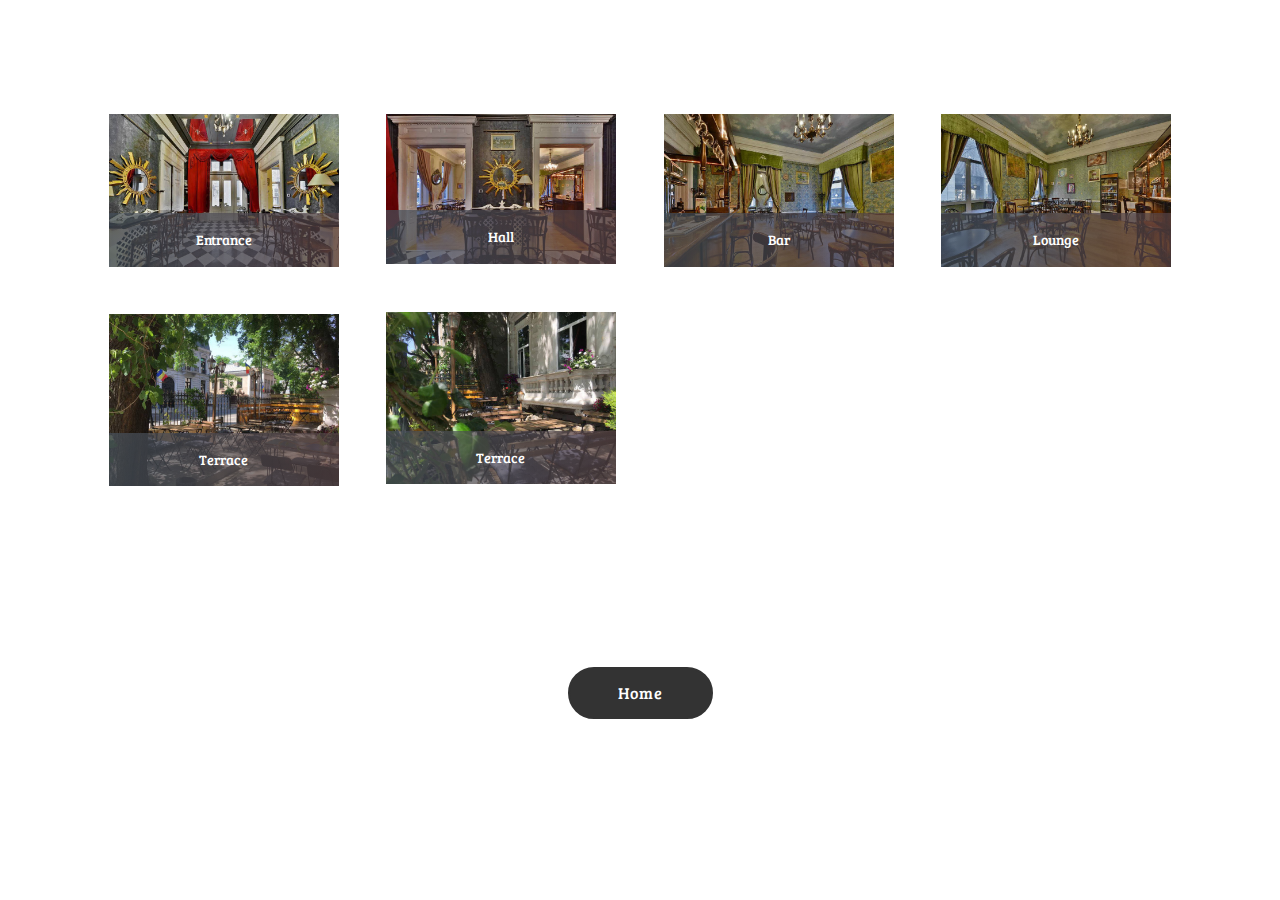
<file: page3.html>
<!DOCTYPE html>
<html >
<head>
  <!-- Site made with Mobirise Website Builder v4.9.1, https://mobirise.com -->
  <meta charset="UTF-8">
  <meta http-equiv="X-UA-Compatible" content="IE=edge">
  <meta name="generator" content="Mobirise v4.9.1, mobirise.com">
  <meta name="viewport" content="width=device-width, initial-scale=1, minimum-scale=1">
  <link rel="shortcut icon" href="assets/images/3-128x128.png" type="image/x-icon">
  <meta name="description" content="absintherie sixtina romania, Absinth, Bar, terace, terasa, party, fun, events, evenimente, corporate events, tour, romania, visit, experience, craft beer, drinks, cocktail, bere, bere craft, cafea, cafenea">
  <title>Photos ENG- absintherie sixtina romania </title>
  <link rel="stylesheet" href="assets/web/assets/mobirise-icons/mobirise-icons.css">
  <link rel="stylesheet" href="assets/tether/tether.min.css">
  <link rel="stylesheet" href="assets/bootstrap/css/bootstrap.min.css">
  <link rel="stylesheet" href="assets/bootstrap/css/bootstrap-grid.min.css">
  <link rel="stylesheet" href="assets/bootstrap/css/bootstrap-reboot.min.css">
  <link rel="stylesheet" href="assets/animatecss/animate.min.css">
  <link rel="stylesheet" href="assets/theme/css/style.css">
  <link rel="stylesheet" href="assets/gallery/style.css">
  <link rel="stylesheet" href="assets/mobirise/css/mbr-additional.css" type="text/css">
  
  
  
</head>
<body>
  <section class="mbr-gallery mbr-slider-carousel cid-rgQhsThCBy" id="gallery1-11">

    

    <div class="container">
        <div><!-- Filter --><!-- Gallery --><div class="mbr-gallery-row"><div class="mbr-gallery-layout-default"><div><div><div class="mbr-gallery-item mbr-gallery-item--p3" data-video-url="false" data-tags="Animated"><div href="#lb-gallery1-11" data-slide-to="0" data-toggle="modal"><img src="assets/images/0-coperta-960x640-800x533.jpg" alt="" title=""><span class="icon-focus"></span><span class="mbr-gallery-title mbr-fonts-style display-7">Entrance</span></div></div><div class="mbr-gallery-item mbr-gallery-item--p3" data-video-url="false" data-tags="Animated"><div href="#lb-gallery1-11" data-slide-to="1" data-toggle="modal"><img src="assets/images/0-960x628-800x523.jpg" alt="" title=""><span class="icon-focus"></span><span class="mbr-gallery-title mbr-fonts-style display-7">Hall</span></div></div><div class="mbr-gallery-item mbr-gallery-item--p3" data-video-url="false" data-tags="Animated"><div href="#lb-gallery1-11" data-slide-to="2" data-toggle="modal"><img src="assets/images/2-960x639-800x533.jpg" alt="" title=""><span class="icon-focus"></span><span class="mbr-gallery-title mbr-fonts-style display-7">Bar</span></div></div><div class="mbr-gallery-item mbr-gallery-item--p3" data-video-url="false" data-tags="Animated"><div href="#lb-gallery1-11" data-slide-to="3" data-toggle="modal"><img src="assets/images/1-960x640-800x533.jpg" alt="" title=""><span class="icon-focus"></span><span class="mbr-gallery-title mbr-fonts-style display-7">Lounge</span></div></div><div class="mbr-gallery-item mbr-gallery-item--p3" data-video-url="false" data-tags="Animated"><div href="#lb-gallery1-11" data-slide-to="4" data-toggle="modal"><img src="assets/images/6-960x720-800x600.jpg" alt="" title=""><span class="icon-focus"></span><span class="mbr-gallery-title mbr-fonts-style display-7">Terrace</span></div></div><div class="mbr-gallery-item mbr-gallery-item--p3" data-video-url="false" data-tags="Animated"><div href="#lb-gallery1-11" data-slide-to="5" data-toggle="modal"><img src="assets/images/7-960x720-800x600.jpg" alt="" title=""><span class="icon-focus"></span><span class="mbr-gallery-title mbr-fonts-style display-7">Terrace</span></div></div></div></div><div class="clearfix"></div></div></div><!-- Lightbox --><div data-app-prevent-settings="" class="mbr-slider modal fade carousel slide" tabindex="-1" data-keyboard="true" data-interval="false" id="lb-gallery1-11"><div class="modal-dialog"><div class="modal-content"><div class="modal-body"><div class="carousel-inner"><div class="carousel-item"><img src="assets/images/0-coperta-960x640.jpg" alt="" title=""></div><div class="carousel-item"><img src="assets/images/0-960x628.jpg" alt="" title=""></div><div class="carousel-item"><img src="assets/images/2-960x639.jpg" alt="" title=""></div><div class="carousel-item"><img src="assets/images/1-960x640.jpg" alt="" title=""></div><div class="carousel-item"><img src="assets/images/6-960x720.jpg" alt="" title=""></div><div class="carousel-item active"><img src="assets/images/7-960x720.jpg" alt="" title=""></div></div><a class="carousel-control carousel-control-prev" role="button" data-slide="prev" href="#lb-gallery1-11"><span class="mbri-left mbr-iconfont" aria-hidden="true"></span><span class="sr-only">Previous</span></a><a class="carousel-control carousel-control-next" role="button" data-slide="next" href="#lb-gallery1-11"><span class="mbri-right mbr-iconfont" aria-hidden="true"></span><span class="sr-only">Next</span></a><a class="close" href="#" role="button" data-dismiss="modal"><span class="sr-only">Close</span></a></div></div></div></div></div>
    </div>

</section>

<section class="engine"><a href="https://mobirise.info/j">website templates</a></section><section class="mbr-section content8 cid-rgQYcu6Vgz" id="content8-12">

    

    <div class="container">
        <div class="media-container-row title">
            <div class="col-12 col-md-8">
                <div class="mbr-section-btn align-center"><a class="btn btn-black display-4" href="page5.html">Home</a></div>
            </div>
        </div>
    </div>
</section>


  <script src="assets/web/assets/jquery/jquery.min.js"></script>
  <script src="assets/popper/popper.min.js"></script>
  <script src="assets/tether/tether.min.js"></script>
  <script src="assets/bootstrap/js/bootstrap.min.js"></script>
  <script src="assets/smoothscroll/smooth-scroll.js"></script>
  <script src="assets/masonry/masonry.pkgd.min.js"></script>
  <script src="assets/imagesloaded/imagesloaded.pkgd.min.js"></script>
  <script src="assets/bootstrapcarouselswipe/bootstrap-carousel-swipe.js"></script>
  <script src="assets/viewportchecker/jquery.viewportchecker.js"></script>
  <script src="assets/vimeoplayer/jquery.mb.vimeo_player.js"></script>
  <script src="assets/theme/js/script.js"></script>
  <script src="assets/slidervideo/script.js"></script>
  <script src="assets/gallery/player.min.js"></script>
  <script src="assets/gallery/script.js"></script>
  
  
  <input name="animation" type="hidden">
  </body>
</html>
</file>
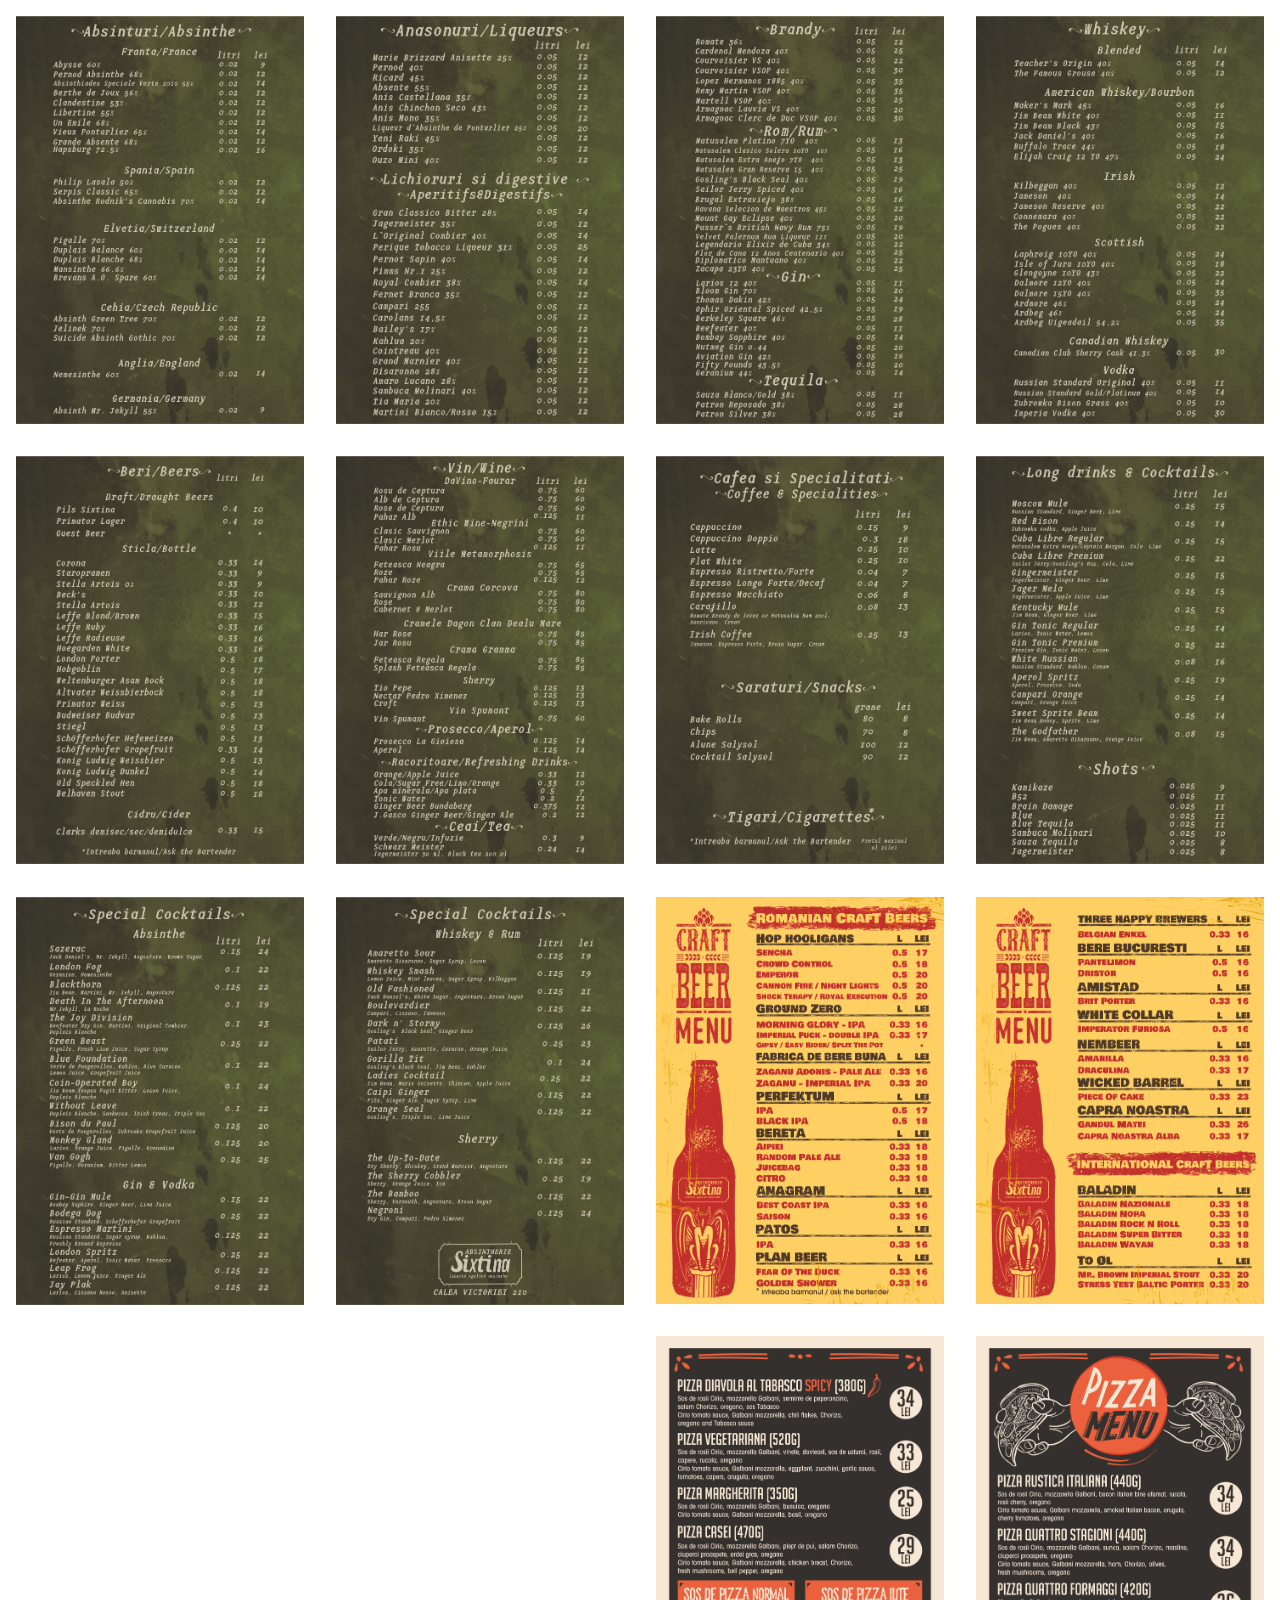
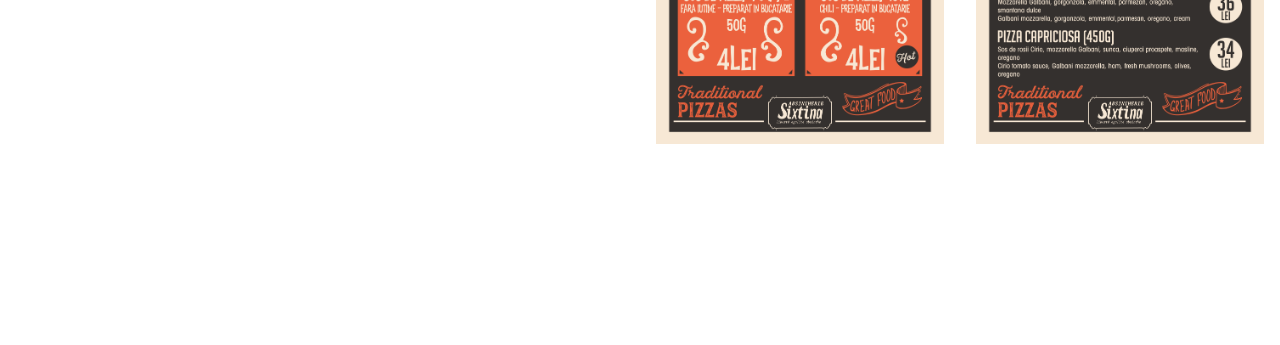
<file: page4.html>
<!DOCTYPE html>
<html >
<head>
  <!-- Site made with Mobirise Website Builder v4.9.1, https://mobirise.com -->
  <meta charset="UTF-8">
  <meta http-equiv="X-UA-Compatible" content="IE=edge">
  <meta name="generator" content="Mobirise v4.9.1, mobirise.com">
  <meta name="viewport" content="width=device-width, initial-scale=1, minimum-scale=1">
  <link rel="shortcut icon" href="assets/images/3-128x128.png" type="image/x-icon">
  <meta name="description" content="absintherie sixtina romania, Absinth, Bar, terace, terasa, party, fun, events, evenimente, corporate events, tour, romania, visit, experience, craft beer, drinks, cocktail, bere, bere craft, cafea, cafenea">
  <title>Meniu - absintherie sixtina romania </title>
  <link rel="stylesheet" href="assets/web/assets/mobirise-icons/mobirise-icons.css">
  <link rel="stylesheet" href="assets/tether/tether.min.css">
  <link rel="stylesheet" href="assets/bootstrap/css/bootstrap.min.css">
  <link rel="stylesheet" href="assets/bootstrap/css/bootstrap-grid.min.css">
  <link rel="stylesheet" href="assets/bootstrap/css/bootstrap-reboot.min.css">
  <link rel="stylesheet" href="assets/animatecss/animate.min.css">
  <link rel="stylesheet" href="assets/theme/css/style.css">
  <link rel="stylesheet" href="assets/gallery/style.css">
  <link rel="stylesheet" href="assets/mobirise/css/mbr-additional.css" type="text/css">
  
  
  
</head>
<body>
  <section class="mbr-gallery mbr-slider-carousel cid-rgWvkDQcv9" id="gallery3-16">

    

    <div>
        <div><!-- Filter --><!-- Gallery --><div class="mbr-gallery-row"><div class="mbr-gallery-layout-default"><div><div><div class="mbr-gallery-item mbr-gallery-item--p2" data-video-url="false" data-tags="Awesome"><div href="#lb-gallery3-16" data-slide-to="0" data-toggle="modal"><img src="assets/images/1-677x960-677x960.png" alt="" title=""><span class="icon-focus"></span></div></div><div class="mbr-gallery-item mbr-gallery-item--p2" data-video-url="false" data-tags="Responsive"><div href="#lb-gallery3-16" data-slide-to="1" data-toggle="modal"><img src="assets/images/2-677x960-677x960.png" alt="" title=""><span class="icon-focus"></span></div></div><div class="mbr-gallery-item mbr-gallery-item--p2" data-video-url="false" data-tags="Creative"><div href="#lb-gallery3-16" data-slide-to="2" data-toggle="modal"><img src="assets/images/3-677x960-677x960.png" alt="" title=""><span class="icon-focus"></span></div></div><div class="mbr-gallery-item mbr-gallery-item--p2" data-video-url="false" data-tags="Animated"><div href="#lb-gallery3-16" data-slide-to="3" data-toggle="modal"><img src="assets/images/4-677x960-677x960.png" alt="" title=""><span class="icon-focus"></span></div></div><div class="mbr-gallery-item mbr-gallery-item--p2" data-video-url="false" data-tags="Awesome"><div href="#lb-gallery3-16" data-slide-to="4" data-toggle="modal"><img src="assets/images/5-677x960-677x960.png" alt="" title=""><span class="icon-focus"></span></div></div><div class="mbr-gallery-item mbr-gallery-item--p2" data-video-url="false" data-tags="Awesome"><div href="#lb-gallery3-16" data-slide-to="5" data-toggle="modal"><img src="assets/images/6-677x960-677x960.png" alt="" title=""><span class="icon-focus"></span></div></div><div class="mbr-gallery-item mbr-gallery-item--p2" data-video-url="false" data-tags="Responsive"><div href="#lb-gallery3-16" data-slide-to="6" data-toggle="modal"><img src="assets/images/7-677x960-677x960.png" alt="" title=""><span class="icon-focus"></span></div></div><div class="mbr-gallery-item mbr-gallery-item--p2" data-video-url="false" data-tags="Animated"><div href="#lb-gallery3-16" data-slide-to="7" data-toggle="modal"><img src="assets/images/8-677x960-677x960.png" alt="" title=""><span class="icon-focus"></span></div></div></div></div><div class="clearfix"></div></div></div><!-- Lightbox --><div data-app-prevent-settings="" class="mbr-slider modal fade carousel slide" tabindex="-1" data-keyboard="true" data-interval="false" id="lb-gallery3-16"><div class="modal-dialog"><div class="modal-content"><div class="modal-body"><div class="carousel-inner"><div class="carousel-item"><img src="assets/images/1-677x960.png" alt="" title=""></div><div class="carousel-item"><img src="assets/images/2-677x960.png" alt="" title=""></div><div class="carousel-item"><img src="assets/images/3-677x960.png" alt="" title=""></div><div class="carousel-item"><img src="assets/images/4-677x960.png" alt="" title=""></div><div class="carousel-item"><img src="assets/images/5-677x960.png" alt="" title=""></div><div class="carousel-item"><img src="assets/images/6-677x960.png" alt="" title=""></div><div class="carousel-item"><img src="assets/images/7-677x960.png" alt="" title=""></div><div class="carousel-item active"><img src="assets/images/8-677x960.png" alt="" title=""></div></div><a class="carousel-control carousel-control-prev" role="button" data-slide="prev" href="#lb-gallery3-16"><span class="mbri-left mbr-iconfont" aria-hidden="true"></span><span class="sr-only">Previous</span></a><a class="carousel-control carousel-control-next" role="button" data-slide="next" href="#lb-gallery3-16"><span class="mbri-right mbr-iconfont" aria-hidden="true"></span><span class="sr-only">Next</span></a><a class="close" href="#" role="button" data-dismiss="modal"><span class="sr-only">Close</span></a></div></div></div></div></div>
    </div>

</section>

<section class="engine"><a href="https://mobirise.info/i">free website creation software</a></section><section class="mbr-gallery mbr-slider-carousel cid-rgWvORFkzJ" id="gallery3-18">

    

    <div>
        <div><!-- Filter --><!-- Gallery --><div class="mbr-gallery-row"><div class="mbr-gallery-layout-default"><div><div><div class="mbr-gallery-item mbr-gallery-item--p2" data-video-url="false" data-tags="Awesome"><div href="#lb-gallery3-18" data-slide-to="0" data-toggle="modal"><img src="assets/images/9-677x960-677x960.png" alt="" title=""><span class="icon-focus"></span></div></div><div class="mbr-gallery-item mbr-gallery-item--p2" data-video-url="false" data-tags="Responsive"><div href="#lb-gallery3-18" data-slide-to="1" data-toggle="modal"><img src="assets/images/10-677x960-677x960.png" alt="" title=""><span class="icon-focus"></span></div></div><div class="mbr-gallery-item mbr-gallery-item--p2" data-video-url="false" data-tags="Creative"><div href="#lb-gallery3-18" data-slide-to="2" data-toggle="modal"><img src="assets/images/b1-679x960-679x960.png" alt="" title=""><span class="icon-focus"></span></div></div><div class="mbr-gallery-item mbr-gallery-item--p2" data-video-url="false" data-tags="Animated"><div href="#lb-gallery3-18" data-slide-to="3" data-toggle="modal"><img src="assets/images/b2-679x960-679x960.png" alt="" title=""><span class="icon-focus"></span></div></div><div class="mbr-gallery-item mbr-gallery-item--p2" data-video-url="false" data-tags="Animated"><div href="#lb-gallery3-18" data-slide-to="4" data-toggle="modal"><img src="assets/images/c2-677x960-677x960.png" alt="" title=""><span class="icon-focus"></span></div></div><div class="mbr-gallery-item mbr-gallery-item--p2" data-video-url="false" data-tags="Animated"><div href="#lb-gallery3-18" data-slide-to="5" data-toggle="modal"><img src="assets/images/c1-677x960-677x960.png" alt="" title=""><span class="icon-focus"></span></div></div></div></div><div class="clearfix"></div></div></div><!-- Lightbox --><div data-app-prevent-settings="" class="mbr-slider modal fade carousel slide" tabindex="-1" data-keyboard="true" data-interval="false" id="lb-gallery3-18"><div class="modal-dialog"><div class="modal-content"><div class="modal-body"><div class="carousel-inner"><div class="carousel-item"><img src="assets/images/9-677x960.png" alt="" title=""></div><div class="carousel-item"><img src="assets/images/10-677x960.png" alt="" title=""></div><div class="carousel-item"><img src="assets/images/b1-679x960.png" alt="" title=""></div><div class="carousel-item"><img src="assets/images/b2-679x960.png" alt="" title=""></div><div class="carousel-item active"><img src="assets/images/c2-677x960.png" alt="" title=""></div><div class="carousel-item"><img src="assets/images/c1-677x960.png" alt="" title=""></div></div><a class="carousel-control carousel-control-prev" role="button" data-slide="prev" href="#lb-gallery3-18"><span class="mbri-left mbr-iconfont" aria-hidden="true"></span><span class="sr-only">Previous</span></a><a class="carousel-control carousel-control-next" role="button" data-slide="next" href="#lb-gallery3-18"><span class="mbri-right mbr-iconfont" aria-hidden="true"></span><span class="sr-only">Next</span></a><a class="close" href="#" role="button" data-dismiss="modal"><span class="sr-only">Close</span></a></div></div></div></div></div>
    </div>

</section>

<section class="mbr-section content8 cid-rgWuob8evU" id="content8-15">

    

    <div class="container">
        <div class="media-container-row title">
            <div class="col-12 col-md-8">
                <div class="mbr-section-btn align-center"><a class="btn btn-black display-4" href="index.html#header2-w">Home</a></div>
            </div>
        </div>
    </div>
</section>


  <script src="assets/web/assets/jquery/jquery.min.js"></script>
  <script src="assets/popper/popper.min.js"></script>
  <script src="assets/tether/tether.min.js"></script>
  <script src="assets/bootstrap/js/bootstrap.min.js"></script>
  <script src="assets/smoothscroll/smooth-scroll.js"></script>
  <script src="assets/masonry/masonry.pkgd.min.js"></script>
  <script src="assets/imagesloaded/imagesloaded.pkgd.min.js"></script>
  <script src="assets/bootstrapcarouselswipe/bootstrap-carousel-swipe.js"></script>
  <script src="assets/viewportchecker/jquery.viewportchecker.js"></script>
  <script src="assets/vimeoplayer/jquery.mb.vimeo_player.js"></script>
  <script src="assets/theme/js/script.js"></script>
  <script src="assets/slidervideo/script.js"></script>
  <script src="assets/gallery/player.min.js"></script>
  <script src="assets/gallery/script.js"></script>
  
  
  <input name="animation" type="hidden">
  </body>
</html>
</file>
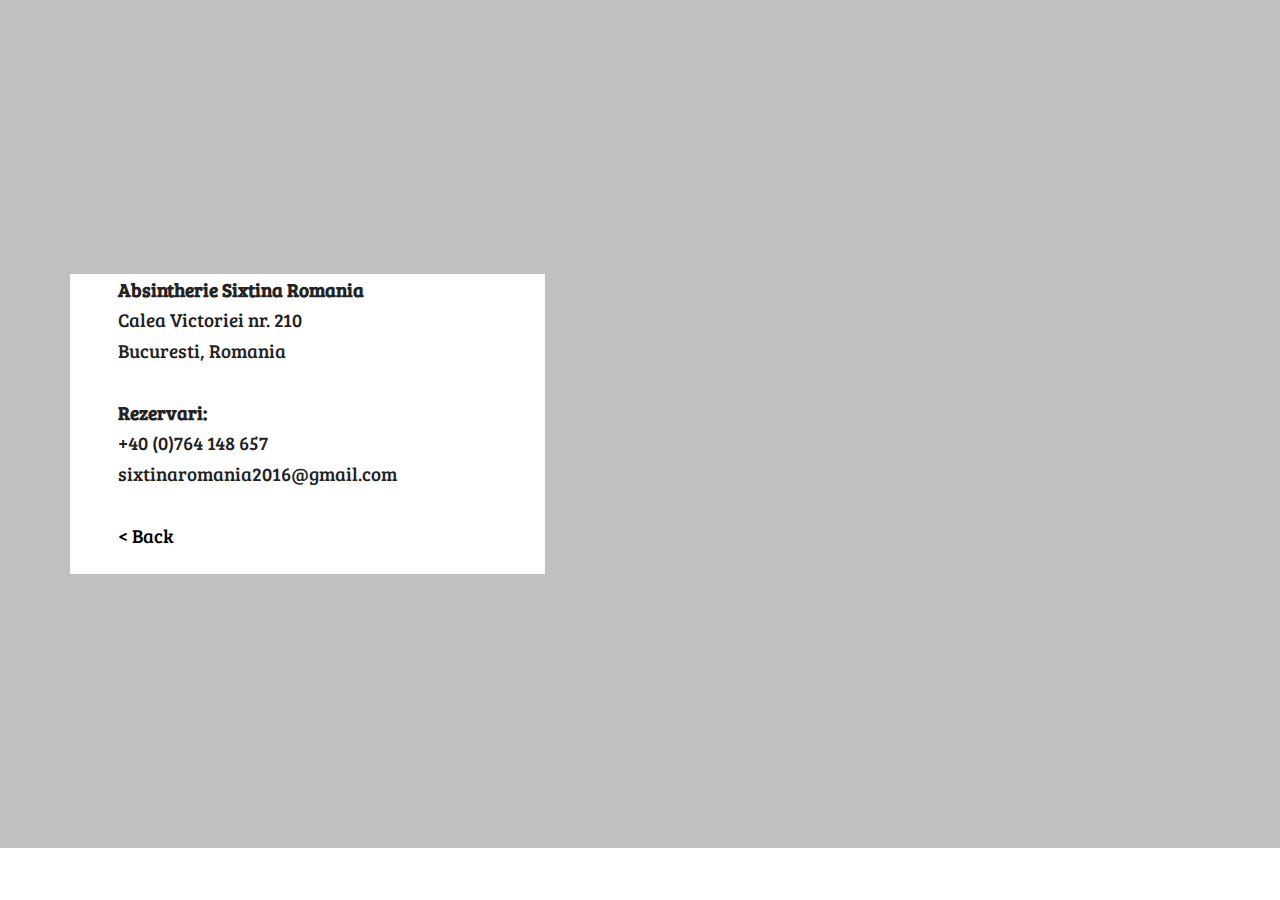
<file: page8.html>
<!DOCTYPE html>
<html >
<head>
  <!-- Site made with Mobirise Website Builder v4.9.1, https://mobirise.com -->
  <meta charset="UTF-8">
  <meta http-equiv="X-UA-Compatible" content="IE=edge">
  <meta name="generator" content="Mobirise v4.9.1, mobirise.com">
  <meta name="viewport" content="width=device-width, initial-scale=1, minimum-scale=1">
  <link rel="shortcut icon" href="assets/images/3-128x128.png" type="image/x-icon">
  <meta name="description" content="absintherie sixtina romania, Absinth, Bar, terace, terasa, party, fun, events, evenimente, corporate events, tour, romania, visit, experience, craft beer, drinks, cocktail, bere, bere craft, cafea, cafenea">
  <title>Harta RO  - absintherie sixtina romania</title>
  <link rel="stylesheet" href="assets/tether/tether.min.css">
  <link rel="stylesheet" href="assets/bootstrap/css/bootstrap.min.css">
  <link rel="stylesheet" href="assets/bootstrap/css/bootstrap-grid.min.css">
  <link rel="stylesheet" href="assets/bootstrap/css/bootstrap-reboot.min.css">
  <link rel="stylesheet" href="assets/animatecss/animate.min.css">
  <link rel="stylesheet" href="assets/theme/css/style.css">
  <link rel="stylesheet" href="assets/mobirise/css/mbr-additional.css" type="text/css">
  
  
  
</head>
<body>
  <section class="contacts4 cid-rgXY19sTyN" id="contacts4-13">

    

    <div class="main_wrapper">
        <div class="b_wrapper">
            <div class="container">
                <div class="row">
                    <div class="col-12 col-md-5 p-0">
                        <div class="block p-5">
                            <div class="block_wrapper">
                                
                                <p class="mbr-text align-left mbr-fonts-style pb-4 m-0 display-7"><strong>Absintherie Sixtina Romania</strong><br>Calea Victoriei nr. 210&nbsp;<br>Bucuresti, Romania<br><br><strong>Rezervari:<br></strong>+40 (0)764 148 657<br>sixtinaromania2016@gmail.com<br><br><a href="index.html#contacts3-n" class="text-black"></a><a href="index.html#header2-w" class="text-black">&lt; </a><strong><a href="page6.html#contacts3-19" class="text-black">Back</a></strong></p>
                                
                            </div>
                        </div>
                    </div>
                </div>
            </div>
        </div>
        <!--Map-->
        <div class="google-map"><iframe frameborder="0" style="border:0" src="https://www.google.com/maps/embed/v1/place?key=AIzaSyAEIpgj38KyLFELm2bK9Y7krBkz1K-cMq8&amp;q=place_id:ChIJ5RTupVX_sUAR_AKNv8hPyyQ" allowfullscreen=""></iframe></div>
    </div>
</section>


  <section class="engine"><a href="https://mobirise.info/y">free html site templates</a></section><script src="assets/web/assets/jquery/jquery.min.js"></script>
  <script src="assets/popper/popper.min.js"></script>
  <script src="assets/tether/tether.min.js"></script>
  <script src="assets/bootstrap/js/bootstrap.min.js"></script>
  <script src="assets/smoothscroll/smooth-scroll.js"></script>
  <script src="assets/viewportchecker/jquery.viewportchecker.js"></script>
  <script src="assets/theme/js/script.js"></script>
  
  
  <input name="animation" type="hidden">
  </body>
</html>
</file>
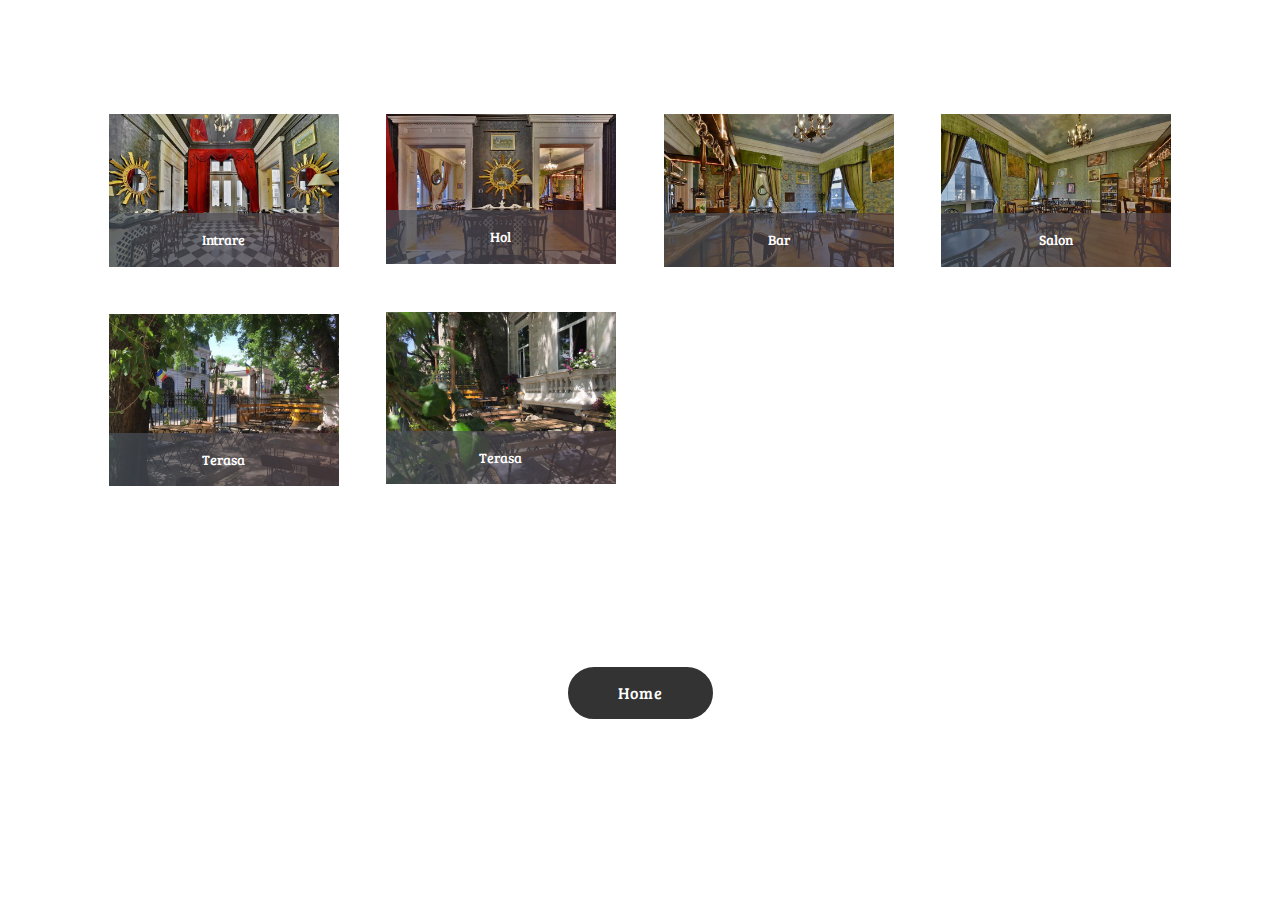
<file: page9.html>
<!DOCTYPE html>
<html >
<head>
  <!-- Site made with Mobirise Website Builder v4.9.1, https://mobirise.com -->
  <meta charset="UTF-8">
  <meta http-equiv="X-UA-Compatible" content="IE=edge">
  <meta name="generator" content="Mobirise v4.9.1, mobirise.com">
  <meta name="viewport" content="width=device-width, initial-scale=1, minimum-scale=1">
  <link rel="shortcut icon" href="assets/images/3-128x128.png" type="image/x-icon">
  <meta name="description" content="absintherie sixtina romania, Absinth, Bar, terace, terasa, party, fun, events, evenimente, corporate events, tour, romania, visit, experience, craft beer, drinks, cocktail, bere, bere craft, cafea, cafenea">
  <title>Photos RO - absintherie sixtina romania</title>
  <link rel="stylesheet" href="assets/web/assets/mobirise-icons/mobirise-icons.css">
  <link rel="stylesheet" href="assets/tether/tether.min.css">
  <link rel="stylesheet" href="assets/bootstrap/css/bootstrap.min.css">
  <link rel="stylesheet" href="assets/bootstrap/css/bootstrap-grid.min.css">
  <link rel="stylesheet" href="assets/bootstrap/css/bootstrap-reboot.min.css">
  <link rel="stylesheet" href="assets/animatecss/animate.min.css">
  <link rel="stylesheet" href="assets/theme/css/style.css">
  <link rel="stylesheet" href="assets/gallery/style.css">
  <link rel="stylesheet" href="assets/mobirise/css/mbr-additional.css" type="text/css">
  
  
  
</head>
<body>
  <section class="mbr-gallery mbr-slider-carousel cid-rgXYf7MC26" id="gallery1-14">

    

    <div class="container">
        <div><!-- Filter --><!-- Gallery --><div class="mbr-gallery-row"><div class="mbr-gallery-layout-default"><div><div><div class="mbr-gallery-item mbr-gallery-item--p3" data-video-url="false" data-tags="Animated"><div href="#lb-gallery1-14" data-slide-to="0" data-toggle="modal"><img src="assets/images/0-coperta-960x640-800x533.jpg" alt="" title=""><span class="icon-focus"></span><span class="mbr-gallery-title mbr-fonts-style display-7">Intrare</span></div></div><div class="mbr-gallery-item mbr-gallery-item--p3" data-video-url="false" data-tags="Animated"><div href="#lb-gallery1-14" data-slide-to="1" data-toggle="modal"><img src="assets/images/0-960x628-800x523.jpg" alt="" title=""><span class="icon-focus"></span><span class="mbr-gallery-title mbr-fonts-style display-7">Hol</span></div></div><div class="mbr-gallery-item mbr-gallery-item--p3" data-video-url="false" data-tags="Animated"><div href="#lb-gallery1-14" data-slide-to="2" data-toggle="modal"><img src="assets/images/2-960x639-800x533.jpg" alt="" title=""><span class="icon-focus"></span><span class="mbr-gallery-title mbr-fonts-style display-7">Bar</span></div></div><div class="mbr-gallery-item mbr-gallery-item--p3" data-video-url="false" data-tags="Animated"><div href="#lb-gallery1-14" data-slide-to="3" data-toggle="modal"><img src="assets/images/1-960x640-800x533.jpg" alt="" title=""><span class="icon-focus"></span><span class="mbr-gallery-title mbr-fonts-style display-7">Salon</span></div></div><div class="mbr-gallery-item mbr-gallery-item--p3" data-video-url="false" data-tags="Animated"><div href="#lb-gallery1-14" data-slide-to="4" data-toggle="modal"><img src="assets/images/6-960x720-800x600.jpg" alt="" title=""><span class="icon-focus"></span><span class="mbr-gallery-title mbr-fonts-style display-7">Terasa</span></div></div><div class="mbr-gallery-item mbr-gallery-item--p3" data-video-url="false" data-tags="Animated"><div href="#lb-gallery1-14" data-slide-to="5" data-toggle="modal"><img src="assets/images/7-960x720-800x600.jpg" alt="" title=""><span class="icon-focus"></span><span class="mbr-gallery-title mbr-fonts-style display-7">Terasa</span></div></div></div></div><div class="clearfix"></div></div></div><!-- Lightbox --><div data-app-prevent-settings="" class="mbr-slider modal fade carousel slide" tabindex="-1" data-keyboard="true" data-interval="false" id="lb-gallery1-14"><div class="modal-dialog"><div class="modal-content"><div class="modal-body"><div class="carousel-inner"><div class="carousel-item"><img src="assets/images/0-coperta-960x640.jpg" alt="" title=""></div><div class="carousel-item"><img src="assets/images/0-960x628.jpg" alt="" title=""></div><div class="carousel-item"><img src="assets/images/2-960x639.jpg" alt="" title=""></div><div class="carousel-item"><img src="assets/images/1-960x640.jpg" alt="" title=""></div><div class="carousel-item"><img src="assets/images/6-960x720.jpg" alt="" title=""></div><div class="carousel-item active"><img src="assets/images/7-960x720.jpg" alt="" title=""></div></div><a class="carousel-control carousel-control-prev" role="button" data-slide="prev" href="#lb-gallery1-14"><span class="mbri-left mbr-iconfont" aria-hidden="true"></span><span class="sr-only">Previous</span></a><a class="carousel-control carousel-control-next" role="button" data-slide="next" href="#lb-gallery1-14"><span class="mbri-right mbr-iconfont" aria-hidden="true"></span><span class="sr-only">Next</span></a><a class="close" href="#" role="button" data-dismiss="modal"><span class="sr-only">Close</span></a></div></div></div></div></div>
    </div>

</section>

<section class="engine"><a href="https://mobirise.info/w">free html5 templates</a></section><section class="mbr-section content8 cid-rgXYf9hCtQ" id="content8-15">

    

    <div class="container">
        <div class="media-container-row title">
            <div class="col-12 col-md-8">
                <div class="mbr-section-btn align-center"><a class="btn btn-black display-4" href="page6.html">Home</a></div>
            </div>
        </div>
    </div>
</section>


  <script src="assets/web/assets/jquery/jquery.min.js"></script>
  <script src="assets/popper/popper.min.js"></script>
  <script src="assets/tether/tether.min.js"></script>
  <script src="assets/bootstrap/js/bootstrap.min.js"></script>
  <script src="assets/smoothscroll/smooth-scroll.js"></script>
  <script src="assets/masonry/masonry.pkgd.min.js"></script>
  <script src="assets/imagesloaded/imagesloaded.pkgd.min.js"></script>
  <script src="assets/bootstrapcarouselswipe/bootstrap-carousel-swipe.js"></script>
  <script src="assets/viewportchecker/jquery.viewportchecker.js"></script>
  <script src="assets/vimeoplayer/jquery.mb.vimeo_player.js"></script>
  <script src="assets/theme/js/script.js"></script>
  <script src="assets/slidervideo/script.js"></script>
  <script src="assets/gallery/player.min.js"></script>
  <script src="assets/gallery/script.js"></script>
  
  
  <input name="animation" type="hidden">
  </body>
</html>
</file>
<file: assets/theme/css/style.css>
/*!
 * Mobirise v4 theme (https://mobirise.com/)
 * Copyright 2017 Mobirise
 */
section {
  background-color: #eeeeee; }

section,
.container,
.container-fluid {
  position: relative;
  word-wrap: break-word; }

a.mbr-iconfont:hover {
  text-decoration: none; }

.article .lead p, .article .lead ul, .article .lead ol, .article .lead pre, .article .lead blockquote {
  margin-bottom: 0; }

a {
  font-style: normal;
  font-weight: 400;
  cursor: pointer; }
  a, a:hover {
    text-decoration: none; }

figure {
  margin-bottom: 0; }

body {
  color: #232323; }

h1, h2, h3, h4, h5, h6,
.h1, .h2, .h3, .h4, .h5, .h6,
.display-1, .display-2, .display-3, .display-4 {
  line-height: 1;
  word-break: break-word;
  word-wrap: break-word; }

b, strong {
  font-weight: bold; }

blockquote {
  padding: 10px 0 10px 20px;
  position: relative;
  border-left: 2px solid;
  border-color: #ff3366; }

input:-webkit-autofill, input:-webkit-autofill:hover, input:-webkit-autofill:focus, input:-webkit-autofill:active {
  transition-delay: 9999s;
  transition-property: background-color, color; }

textarea[type="hidden"] {
  display: none; }

body {
  position: relative; }

section {
  background-position: 50% 50%;
  background-repeat: no-repeat;
  background-size: cover; }
  section .mbr-background-video,
  section .mbr-background-video-preview {
    position: absolute;
    bottom: 0;
    left: 0;
    right: 0;
    top: 0; }

.hidden {
  visibility: hidden; }

.mbr-z-index20 {
  z-index: 20; }

/*! Base colors */
.mbr-white {
  color: #ffffff; }

.mbr-black {
  color: #000000; }

.mbr-bg-white {
  background-color: #ffffff; }

.mbr-bg-black {
  background-color: #000000; }

/*! Text-aligns */
.align-left {
  text-align: left; }

.align-center {
  text-align: center; }

.align-right {
  text-align: right; }

@media (max-width: 767px) {
  .align-left, .align-center, .align-right, .mbr-section-btn, .mbr-section-title {
    text-align: center; } }
/*! Font-weight  */
.mbr-light {
  font-weight: 300; }

.mbr-regular {
  font-weight: 400; }

.mbr-semibold {
  font-weight: 500; }

.mbr-bold {
  font-weight: 700; }

/*! Media  */
.media-size-item {
  -webkit-flex: 1 1 auto;
  -moz-flex: 1 1 auto;
  -ms-flex: 1 1 auto;
  -o-flex: 1 1 auto;
  flex: 1 1 auto; }

.media-content {
  -webkit-flex-basis: 100%;
  flex-basis: 100%; }

.media-container-row {
  display: -ms-flexbox;
  display: -webkit-flex;
  display: flex;
  -webkit-flex-direction: row;
  -ms-flex-direction: row;
  flex-direction: row;
  -webkit-flex-wrap: wrap;
  -ms-flex-wrap: wrap;
  flex-wrap: wrap;
  -webkit-justify-content: center;
  -ms-flex-pack: center;
  justify-content: center;
  -webkit-align-content: center;
  -ms-flex-line-pack: center;
  align-content: center;
  -webkit-align-items: start;
  -ms-flex-align: start;
  align-items: start; }
  .media-container-row .media-size-item {
    width: 400px; }

.media-container-column {
  display: -ms-flexbox;
  display: -webkit-flex;
  display: flex;
  -webkit-flex-direction: column;
  -ms-flex-direction: column;
  flex-direction: column;
  -webkit-flex-wrap: wrap;
  -ms-flex-wrap: wrap;
  flex-wrap: wrap;
  -webkit-justify-content: center;
  -ms-flex-pack: center;
  justify-content: center;
  -webkit-align-content: center;
  -ms-flex-line-pack: center;
  align-content: center;
  -webkit-align-items: stretch;
  -ms-flex-align: stretch;
  align-items: stretch; }
  .media-container-column > * {
    width: 100%; }

@media (min-width: 992px) {
  .media-container-row {
    -webkit-flex-wrap: nowrap;
    -ms-flex-wrap: nowrap;
    flex-wrap: nowrap; } }
figure {
  overflow: hidden; }

figure[mbr-media-size] {
  transition: width 0.1s; }

.mbr-figure img, .mbr-figure iframe {
  display: block;
  width: 100%; }

.card {
  background-color: transparent;
  border: none; }

.card-img {
  text-align: center;
  flex-shrink: 0;
  -webkit-flex-shrink: 0; }

.media {
  max-width: 100%;
  margin: 0 auto; }

.mbr-figure {
  -ms-flex-item-align: center;
  -ms-grid-row-align: center;
  -webkit-align-self: center;
  align-self: center; }

.media-container > div {
  max-width: 100%; }

.mbr-figure img, .card-img img {
  width: 100%; }

@media (max-width: 991px) {
  .media-size-item {
    width: auto !important; }

  .media {
    width: auto; }

  .mbr-figure {
    width: 100% !important; } }
/*! Buttons */
.mbr-section-btn {
  margin-left: -.25rem;
  margin-right: -.25rem;
  font-size: 0; }

nav .mbr-section-btn {
  margin-left: 0rem;
  margin-right: 0rem; }

/*! Btn icon margin */
.btn .mbr-iconfont, .btn.btn-sm .mbr-iconfont {
  cursor: pointer;
  margin-right: 0.5rem; }

.btn.btn-md .mbr-iconfont, .btn.btn-md .mbr-iconfont {
  margin-right: 0.8rem; }

.mbr-regular {
  font-weight: 400; }

.mbr-semibold {
  font-weight: 500; }

.mbr-bold {
  font-weight: 700; }

[type="submit"] {
  -webkit-appearance: none; }

/*! Full-screen */
.mbr-fullscreen .mbr-overlay {
  min-height: 100vh; }

.mbr-fullscreen {
  display: flex;
  display: -webkit-flex;
  display: -moz-flex;
  display: -ms-flex;
  display: -o-flex;
  align-items: center;
  -webkit-align-items: center;
  min-height: 100vh;
  padding-top: 3rem;
  padding-bottom: 3rem; }

/*! Map */
.map {
  height: 25rem;
  position: relative; }
  .map iframe {
    width: 100%;
    height: 100%; }

/* Form */
.form-asterisk {
  font-family: initial;
  position: absolute;
  top: -2px;
  font-weight: normal; }

/*! Scroll to top arrow */
.mbr-arrow-up {
  bottom: 25px;
  right: 90px;
  position: fixed;
  text-align: right;
  z-index: 5000;
  color: #ffffff;
  font-size: 32px;
  transform: rotate(180deg);
  -webkit-transform: rotate(180deg); }

.mbr-arrow-up a {
  background: rgba(0, 0, 0, 0.2);
  border-radius: 3px;
  color: #fff;
  display: inline-block;
  height: 60px;
  width: 60px;
  outline-style: none !important;
  position: relative;
  text-decoration: none;
  transition: all .3s ease-in-out;
  cursor: pointer;
  text-align: center; }
  .mbr-arrow-up a:hover {
    background-color: rgba(0, 0, 0, 0.4); }
  .mbr-arrow-up a i {
    line-height: 60px; }

.mbr-arrow-up-icon {
  display: block;
  color: #fff; }

.mbr-arrow-up-icon::before {
  content: "\203a";
  display: inline-block;
  font-family: serif;
  font-size: 32px;
  line-height: 1;
  font-style: normal;
  position: relative;
  top: 6px;
  left: -4px;
  -webkit-transform: rotate(-90deg);
  transform: rotate(-90deg); }

/*! Arrow Down */
.mbr-arrow {
  position: absolute;
  bottom: 45px;
  left: 50%;
  width: 60px;
  height: 60px;
  cursor: pointer;
  background-color: rgba(80, 80, 80, 0.5);
  border-radius: 50%;
  -webkit-transform: translateX(-50%);
  transform: translateX(-50%); }
  .mbr-arrow > a {
    display: inline-block;
    text-decoration: none;
    outline-style: none;
    -webkit-animation: arrowdown 1.7s ease-in-out infinite;
    animation: arrowdown 1.7s ease-in-out infinite; }
    .mbr-arrow > a > i {
      position: absolute;
      top: -2px;
      left: 15px;
      font-size: 2rem; }

@keyframes arrowdown {
  0% {
    transform: translateY(0px);
    -webkit-transform: translateY(0px); }
  50% {
    transform: translateY(-5px);
    -webkit-transform: translateY(-5px); }
  100% {
    transform: translateY(0px);
    -webkit-transform: translateY(0px); } }
@-webkit-keyframes arrowdown {
  0% {
    transform: translateY(0px);
    -webkit-transform: translateY(0px); }
  50% {
    transform: translateY(-5px);
    -webkit-transform: translateY(-5px); }
  100% {
    transform: translateY(0px);
    -webkit-transform: translateY(0px); } }
@media (max-width: 500px) {
  .mbr-arrow-up {
    left: 50%;
    right: auto;
    transform: translateX(-50%) rotate(180deg);
    -webkit-transform: translateX(-50%) rotate(180deg); } }
/*Gradients animation*/
@keyframes gradient-animation {
  from {
    background-position: 0% 100%;
    animation-timing-function: ease-in-out; }
  to {
    background-position: 100% 0%;
    animation-timing-function: ease-in-out; } }
@-webkit-keyframes gradient-animation {
  from {
    background-position: 0% 100%;
    animation-timing-function: ease-in-out; }
  to {
    background-position: 100% 0%;
    animation-timing-function: ease-in-out; } }
.bg-gradient {
  background-size: 200% 200%;
  animation: gradient-animation 5s infinite alternate;
  -webkit-animation: gradient-animation 5s infinite alternate; }

.menu .navbar-brand {
  display: -webkit-flex; }
  .menu .navbar-brand span {
    display: flex;
    display: -webkit-flex; }
  .menu .navbar-brand .navbar-caption-wrap {
    display: -webkit-flex; }
  .menu .navbar-brand .navbar-logo img {
    display: -webkit-flex; }
@media (min-width: 768px) and (max-width: 991px) {
  .menu .navbar-toggleable-sm .navbar-nav {
    display: -webkit-box;
    display: -webkit-flex;
    display: -ms-flexbox; } }
@media (min-width: 992px) {
  .menu .navbar-nav.nav-dropdown {
    display: -webkit-flex; }
  .menu .navbar-toggleable-sm .navbar-collapse {
    display: -webkit-flex !important; } }
@media (max-width: 767px) {
  .menu .navbar-collapse {
    overflow-y: auto;
    max-height: 80vh; }
  .menu .dropdown-menu {
    max-height: 60vh;
    overflow-y: auto; } }

.navbar {
  display: -webkit-flex;
  -webkit-flex-wrap: wrap;
  -webkit-align-items: center;
  -webkit-justify-content: space-between; }

.navbar-collapse {
  -webkit-flex-basis: 100%;
  -webkit-flex-grow: 1;
  -webkit-align-items: center; }

.nav-dropdown .link {
  padding: .667em 1.667em !important;
  margin: 0 !important; }

.nav {
  display: -webkit-flex;
  -webkit-flex-wrap: wrap; }

.row {
  display: -webkit-flex;
  -webkit-flex-wrap: wrap; }

.justify-content-center {
  -webkit-justify-content: center; }

.form-inline {
  display: -webkit-flex;
  -webkit-flex-flow: row wrap;
  -webkit-align-items: center; }

.card-wrapper {
  -webkit-flex: 1; }

.carousel-control {
  z-index: 10;
  display: -webkit-flex;
  -webkit-align-items: center;
  -webkit-justify-content: center; }

.carousel-controls {
  display: -webkit-flex; }

.media {
  display: -webkit-flex; }

/*# sourceMappingURL=style.css.map */
.engine {
	position: absolute;
	text-indent: -2400px;
	text-align: center;
	padding: 0;
	top: 0;
	left: -2400px;
}
</file>
<file: assets/mobirise/css/mbr-additional.css>
@import url(https://fonts.googleapis.com/css?family=Bree+Serif:400);





body {
  font-style: normal;
  line-height: 1.5;
}
.mbr-section-title {
  font-style: normal;
  line-height: 1.2;
}
.mbr-section-subtitle {
  line-height: 1.3;
}
.mbr-text {
  font-style: normal;
  line-height: 1.6;
}
.display-1 {
  font-family: 'Bree Serif', serif;
  font-size: 4.25rem;
}
.display-1 > .mbr-iconfont {
  font-size: 6.8rem;
}
.display-2 {
  font-family: 'Bree Serif', serif;
  font-size: 3rem;
}
.display-2 > .mbr-iconfont {
  font-size: 4.8rem;
}
.display-4 {
  font-family: 'Bree Serif', serif;
  font-size: 1rem;
}
.display-4 > .mbr-iconfont {
  font-size: 1.6rem;
}
.display-5 {
  font-family: 'Bree Serif', serif;
  font-size: 1.5rem;
}
.display-5 > .mbr-iconfont {
  font-size: 2.4rem;
}
.display-7 {
  font-family: 'Bree Serif', serif;
  font-size: 1.2rem;
}
.display-7 > .mbr-iconfont {
  font-size: 1.92rem;
}
/* ---- Fluid typography for mobile devices ---- */
/* 1.4 - font scale ratio ( bootstrap == 1.42857 ) */
/* 100vw - current viewport width */
/* (48 - 20)  48 == 48rem == 768px, 20 == 20rem == 320px(minimal supported viewport) */
/* 0.65 - min scale variable, may vary */
@media (max-width: 768px) {
  .display-1 {
    font-size: 3.4rem;
    font-size: calc( 2.1374999999999997rem + (4.25 - 2.1374999999999997) * ((100vw - 20rem) / (48 - 20)));
    line-height: calc( 1.4 * (2.1374999999999997rem + (4.25 - 2.1374999999999997) * ((100vw - 20rem) / (48 - 20))));
  }
  .display-2 {
    font-size: 2.4rem;
    font-size: calc( 1.7rem + (3 - 1.7) * ((100vw - 20rem) / (48 - 20)));
    line-height: calc( 1.4 * (1.7rem + (3 - 1.7) * ((100vw - 20rem) / (48 - 20))));
  }
  .display-4 {
    font-size: 0.8rem;
    font-size: calc( 1rem + (1 - 1) * ((100vw - 20rem) / (48 - 20)));
    line-height: calc( 1.4 * (1rem + (1 - 1) * ((100vw - 20rem) / (48 - 20))));
  }
  .display-5 {
    font-size: 1.2rem;
    font-size: calc( 1.175rem + (1.5 - 1.175) * ((100vw - 20rem) / (48 - 20)));
    line-height: calc( 1.4 * (1.175rem + (1.5 - 1.175) * ((100vw - 20rem) / (48 - 20))));
  }
}
/* Buttons */
.btn {
  font-weight: 500;
  border-width: 2px;
  font-style: normal;
  letter-spacing: 1px;
  margin: .4rem .8rem;
  white-space: normal;
  -webkit-transition: all 0.3s ease-in-out;
  -moz-transition: all 0.3s ease-in-out;
  transition: all 0.3s ease-in-out;
  display: inline-flex;
  align-items: center;
  justify-content: center;
  word-break: break-word;
  -webkit-align-items: center;
  -webkit-justify-content: center;
  display: -webkit-inline-flex;
  padding: 1rem 3rem;
  border-radius: 3px;
}
.btn-sm {
  font-weight: 500;
  letter-spacing: 1px;
  -webkit-transition: all 0.3s ease-in-out;
  -moz-transition: all 0.3s ease-in-out;
  transition: all 0.3s ease-in-out;
  padding: 0.6rem 1.5rem;
  border-radius: 3px;
}
.btn-md {
  font-weight: 500;
  letter-spacing: 1px;
  margin: .4rem .8rem !important;
  -webkit-transition: all 0.3s ease-in-out;
  -moz-transition: all 0.3s ease-in-out;
  transition: all 0.3s ease-in-out;
  padding: 1rem 3rem;
  border-radius: 3px;
}
.btn-lg {
  font-weight: 500;
  letter-spacing: 1px;
  margin: .4rem .8rem !important;
  -webkit-transition: all 0.3s ease-in-out;
  -moz-transition: all 0.3s ease-in-out;
  transition: all 0.3s ease-in-out;
  padding: 1.2rem 3.2rem;
  border-radius: 3px;
}
.bg-primary {
  background-color: #ffffff !important;
}
.bg-success {
  background-color: #f7ed4a !important;
}
.bg-info {
  background-color: #82786e !important;
}
.bg-warning {
  background-color: #879a9f !important;
}
.bg-danger {
  background-color: #b1a374 !important;
}
.btn-primary,
.btn-primary:active {
  background-color: #ffffff !important;
  border-color: #ffffff !important;
  color: #808080 !important;
}
.btn-primary:hover,
.btn-primary:focus,
.btn-primary.focus,
.btn-primary.active {
  color: #808080 !important;
  background-color: #d9d9d9 !important;
  border-color: #d9d9d9 !important;
}
.btn-primary.disabled,
.btn-primary:disabled {
  color: #808080 !important;
  background-color: #d9d9d9 !important;
  border-color: #d9d9d9 !important;
}
.btn-secondary,
.btn-secondary:active {
  background-color: #ff3366 !important;
  border-color: #ff3366 !important;
  color: #ffffff !important;
}
.btn-secondary:hover,
.btn-secondary:focus,
.btn-secondary.focus,
.btn-secondary.active {
  color: #ffffff !important;
  background-color: #e50039 !important;
  border-color: #e50039 !important;
}
.btn-secondary.disabled,
.btn-secondary:disabled {
  color: #ffffff !important;
  background-color: #e50039 !important;
  border-color: #e50039 !important;
}
.btn-info,
.btn-info:active {
  background-color: #82786e !important;
  border-color: #82786e !important;
  color: #ffffff !important;
}
.btn-info:hover,
.btn-info:focus,
.btn-info.focus,
.btn-info.active {
  color: #ffffff !important;
  background-color: #59524b !important;
  border-color: #59524b !important;
}
.btn-info.disabled,
.btn-info:disabled {
  color: #ffffff !important;
  background-color: #59524b !important;
  border-color: #59524b !important;
}
.btn-success,
.btn-success:active {
  background-color: #f7ed4a !important;
  border-color: #f7ed4a !important;
  color: #3f3c03 !important;
}
.btn-success:hover,
.btn-success:focus,
.btn-success.focus,
.btn-success.active {
  color: #3f3c03 !important;
  background-color: #eadd0a !important;
  border-color: #eadd0a !important;
}
.btn-success.disabled,
.btn-success:disabled {
  color: #3f3c03 !important;
  background-color: #eadd0a !important;
  border-color: #eadd0a !important;
}
.btn-warning,
.btn-warning:active {
  background-color: #879a9f !important;
  border-color: #879a9f !important;
  color: #ffffff !important;
}
.btn-warning:hover,
.btn-warning:focus,
.btn-warning.focus,
.btn-warning.active {
  color: #ffffff !important;
  background-color: #617479 !important;
  border-color: #617479 !important;
}
.btn-warning.disabled,
.btn-warning:disabled {
  color: #ffffff !important;
  background-color: #617479 !important;
  border-color: #617479 !important;
}
.btn-danger,
.btn-danger:active {
  background-color: #b1a374 !important;
  border-color: #b1a374 !important;
  color: #ffffff !important;
}
.btn-danger:hover,
.btn-danger:focus,
.btn-danger.focus,
.btn-danger.active {
  color: #ffffff !important;
  background-color: #8b7d4e !important;
  border-color: #8b7d4e !important;
}
.btn-danger.disabled,
.btn-danger:disabled {
  color: #ffffff !important;
  background-color: #8b7d4e !important;
  border-color: #8b7d4e !important;
}
.btn-white {
  color: #333333 !important;
}
.btn-white,
.btn-white:active {
  background-color: #ffffff !important;
  border-color: #ffffff !important;
  color: #808080 !important;
}
.btn-white:hover,
.btn-white:focus,
.btn-white.focus,
.btn-white.active {
  color: #808080 !important;
  background-color: #d9d9d9 !important;
  border-color: #d9d9d9 !important;
}
.btn-white.disabled,
.btn-white:disabled {
  color: #808080 !important;
  background-color: #d9d9d9 !important;
  border-color: #d9d9d9 !important;
}
.btn-black,
.btn-black:active {
  background-color: #333333 !important;
  border-color: #333333 !important;
  color: #ffffff !important;
}
.btn-black:hover,
.btn-black:focus,
.btn-black.focus,
.btn-black.active {
  color: #ffffff !important;
  background-color: #0d0d0d !important;
  border-color: #0d0d0d !important;
}
.btn-black.disabled,
.btn-black:disabled {
  color: #ffffff !important;
  background-color: #0d0d0d !important;
  border-color: #0d0d0d !important;
}
.btn-primary-outline,
.btn-primary-outline:active {
  background: none;
  border-color: #cccccc;
  color: #cccccc;
}
.btn-primary-outline:hover,
.btn-primary-outline:focus,
.btn-primary-outline.focus,
.btn-primary-outline.active {
  color: #808080;
  background-color: #ffffff;
  border-color: #ffffff;
}
.btn-primary-outline.disabled,
.btn-primary-outline:disabled {
  color: #808080 !important;
  background-color: #ffffff !important;
  border-color: #ffffff !important;
}
.btn-secondary-outline,
.btn-secondary-outline:active {
  background: none;
  border-color: #cc0033;
  color: #cc0033;
}
.btn-secondary-outline:hover,
.btn-secondary-outline:focus,
.btn-secondary-outline.focus,
.btn-secondary-outline.active {
  color: #ffffff;
  background-color: #ff3366;
  border-color: #ff3366;
}
.btn-secondary-outline.disabled,
.btn-secondary-outline:disabled {
  color: #ffffff !important;
  background-color: #ff3366 !important;
  border-color: #ff3366 !important;
}
.btn-info-outline,
.btn-info-outline:active {
  background: none;
  border-color: #4b453f;
  color: #4b453f;
}
.btn-info-outline:hover,
.btn-info-outline:focus,
.btn-info-outline.focus,
.btn-info-outline.active {
  color: #ffffff;
  background-color: #82786e;
  border-color: #82786e;
}
.btn-info-outline.disabled,
.btn-info-outline:disabled {
  color: #ffffff !important;
  background-color: #82786e !important;
  border-color: #82786e !important;
}
.btn-success-outline,
.btn-success-outline:active {
  background: none;
  border-color: #d2c609;
  color: #d2c609;
}
.btn-success-outline:hover,
.btn-success-outline:focus,
.btn-success-outline.focus,
.btn-success-outline.active {
  color: #3f3c03;
  background-color: #f7ed4a;
  border-color: #f7ed4a;
}
.btn-success-outline.disabled,
.btn-success-outline:disabled {
  color: #3f3c03 !important;
  background-color: #f7ed4a !important;
  border-color: #f7ed4a !important;
}
.btn-warning-outline,
.btn-warning-outline:active {
  background: none;
  border-color: #55666b;
  color: #55666b;
}
.btn-warning-outline:hover,
.btn-warning-outline:focus,
.btn-warning-outline.focus,
.btn-warning-outline.active {
  color: #ffffff;
  background-color: #879a9f;
  border-color: #879a9f;
}
.btn-warning-outline.disabled,
.btn-warning-outline:disabled {
  color: #ffffff !important;
  background-color: #879a9f !important;
  border-color: #879a9f !important;
}
.btn-danger-outline,
.btn-danger-outline:active {
  background: none;
  border-color: #7a6e45;
  color: #7a6e45;
}
.btn-danger-outline:hover,
.btn-danger-outline:focus,
.btn-danger-outline.focus,
.btn-danger-outline.active {
  color: #ffffff;
  background-color: #b1a374;
  border-color: #b1a374;
}
.btn-danger-outline.disabled,
.btn-danger-outline:disabled {
  color: #ffffff !important;
  background-color: #b1a374 !important;
  border-color: #b1a374 !important;
}
.btn-black-outline,
.btn-black-outline:active {
  background: none;
  border-color: #000000;
  color: #000000;
}
.btn-black-outline:hover,
.btn-black-outline:focus,
.btn-black-outline.focus,
.btn-black-outline.active {
  color: #ffffff;
  background-color: #333333;
  border-color: #333333;
}
.btn-black-outline.disabled,
.btn-black-outline:disabled {
  color: #ffffff !important;
  background-color: #333333 !important;
  border-color: #333333 !important;
}
.btn-white-outline,
.btn-white-outline:active,
.btn-white-outline.active {
  background: none;
  border-color: #ffffff;
  color: #ffffff;
}
.btn-white-outline:hover,
.btn-white-outline:focus,
.btn-white-outline.focus {
  color: #333333;
  background-color: #ffffff;
  border-color: #ffffff;
}
.text-primary {
  color: #ffffff !important;
}
.text-secondary {
  color: #ff3366 !important;
}
.text-success {
  color: #f7ed4a !important;
}
.text-info {
  color: #82786e !important;
}
.text-warning {
  color: #879a9f !important;
}
.text-danger {
  color: #b1a374 !important;
}
.text-white {
  color: #ffffff !important;
}
.text-black {
  color: #000000 !important;
}
a.text-primary:hover,
a.text-primary:focus {
  color: #cccccc !important;
}
a.text-secondary:hover,
a.text-secondary:focus {
  color: #cc0033 !important;
}
a.text-success:hover,
a.text-success:focus {
  color: #d2c609 !important;
}
a.text-info:hover,
a.text-info:focus {
  color: #4b453f !important;
}
a.text-warning:hover,
a.text-warning:focus {
  color: #55666b !important;
}
a.text-danger:hover,
a.text-danger:focus {
  color: #7a6e45 !important;
}
a.text-white:hover,
a.text-white:focus {
  color: #b3b3b3 !important;
}
a.text-black:hover,
a.text-black:focus {
  color: #4d4d4d !important;
}
.alert-success {
  background-color: #70c770;
}
.alert-info {
  background-color: #82786e;
}
.alert-warning {
  background-color: #879a9f;
}
.alert-danger {
  background-color: #b1a374;
}
.mbr-section-btn a.btn:not(.btn-form) {
  border-radius: 100px;
}
.mbr-section-btn a.btn:not(.btn-form):hover,
.mbr-section-btn a.btn:not(.btn-form):focus {
  box-shadow: none !important;
}
.mbr-section-btn a.btn:not(.btn-form):hover,
.mbr-section-btn a.btn:not(.btn-form):focus {
  box-shadow: 0 10px 40px 0 rgba(0, 0, 0, 0.2) !important;
  -webkit-box-shadow: 0 10px 40px 0 rgba(0, 0, 0, 0.2) !important;
}
.mbr-gallery-filter li a {
  border-radius: 100px !important;
}
.mbr-gallery-filter li.active .btn {
  background-color: #ffffff;
  border-color: #ffffff;
  color: #8c8c8c;
}
.mbr-gallery-filter li.active .btn:focus {
  box-shadow: none;
}
.nav-tabs .nav-link {
  border-radius: 100px !important;
}
.btn-form {
  border-radius: 0;
}
.btn-form:hover {
  cursor: pointer;
}
a,
a:hover {
  color: #ffffff;
}
.mbr-plan-header.bg-primary .mbr-plan-subtitle,
.mbr-plan-header.bg-primary .mbr-plan-price-desc {
  color: #ffffff;
}
.mbr-plan-header.bg-success .mbr-plan-subtitle,
.mbr-plan-header.bg-success .mbr-plan-price-desc {
  color: #ffffff;
}
.mbr-plan-header.bg-info .mbr-plan-subtitle,
.mbr-plan-header.bg-info .mbr-plan-price-desc {
  color: #beb8b2;
}
.mbr-plan-header.bg-warning .mbr-plan-subtitle,
.mbr-plan-header.bg-warning .mbr-plan-price-desc {
  color: #ced6d8;
}
.mbr-plan-header.bg-danger .mbr-plan-subtitle,
.mbr-plan-header.bg-danger .mbr-plan-price-desc {
  color: #dfd9c6;
}
/* Scroll to top button*/
.scrollToTop_wraper {
  display: none;
}
#scrollToTop a i:before {
  content: '';
  position: absolute;
  height: 40%;
  top: 25%;
  background: #fff;
  width: 2px;
  left: calc(50% - 1px);
}
#scrollToTop a i:after {
  content: '';
  position: absolute;
  display: block;
  border-top: 2px solid #fff;
  border-right: 2px solid #fff;
  width: 40%;
  height: 40%;
  left: 30%;
  bottom: 30%;
  transform: rotate(135deg);
  -webkit-transform: rotate(135deg);
}
/* Others*/
.note-check a[data-value=Rubik] {
  font-style: normal;
}
.mbr-arrow a {
  color: #ffffff;
}
@media (max-width: 767px) {
  .mbr-arrow {
    display: none;
  }
}
.form-control-label {
  position: relative;
  cursor: pointer;
  margin-bottom: .357em;
  padding: 0;
}
.alert {
  color: #ffffff;
  border-radius: 0;
  border: 0;
  font-size: .875rem;
  line-height: 1.5;
  margin-bottom: 1.875rem;
  padding: 1.25rem;
  position: relative;
}
.alert.alert-form::after {
  background-color: inherit;
  bottom: -7px;
  content: "";
  display: block;
  height: 14px;
  left: 50%;
  margin-left: -7px;
  position: absolute;
  transform: rotate(45deg);
  width: 14px;
  -webkit-transform: rotate(45deg);
}
.form-control {
  background-color: #f5f5f5;
  box-shadow: none;
  color: #565656;
  font-family: 'Bree Serif', serif;
  font-size: 1.2rem;
  line-height: 1.43;
  min-height: 3.5em;
  padding: 1.07em .5em;
}
.form-control > .mbr-iconfont {
  font-size: 1.92rem;
}
.form-control,
.form-control:focus {
  border: 1px solid #e8e8e8;
}
.form-active .form-control:invalid {
  border-color: red;
}
.mbr-overlay {
  background-color: #000;
  bottom: 0;
  left: 0;
  opacity: .5;
  position: absolute;
  right: 0;
  top: 0;
  z-index: 0;
}
blockquote {
  font-style: italic;
  padding: 10px 0 10px 20px;
  font-size: 1.09rem;
  position: relative;
  border-color: #ffffff;
  border-width: 3px;
}
ul,
ol,
pre,
blockquote {
  margin-bottom: 2.3125rem;
}
pre {
  background: #f4f4f4;
  padding: 10px 24px;
  white-space: pre-wrap;
}
.inactive {
  -webkit-user-select: none;
  -moz-user-select: none;
  -ms-user-select: none;
  user-select: none;
  pointer-events: none;
  -webkit-user-drag: none;
  user-drag: none;
}
.mbr-section__comments .row {
  justify-content: center;
  -webkit-justify-content: center;
}
/* Forms */
.mbr-form .btn {
  margin: .4rem 0;
}
.mbr-form .input-group-btn a.btn {
  border-radius: 100px !important;
}
.mbr-form .input-group-btn a.btn:hover {
  box-shadow: 0 10px 40px 0 rgba(0, 0, 0, 0.2);
}
.mbr-form .input-group-btn button[type="submit"] {
  border-radius: 100px !important;
  padding: 1rem 3rem;
}
.mbr-form .input-group-btn button[type="submit"]:hover {
  box-shadow: 0 10px 40px 0 rgba(0, 0, 0, 0.2);
}
.form2 .form-control {
  border-top-left-radius: 100px;
  border-bottom-left-radius: 100px;
}
.form2 .input-group-btn a.btn {
  border-top-left-radius: 0 !important;
  border-bottom-left-radius: 0 !important;
}
.form2 .input-group-btn button[type="submit"] {
  border-top-left-radius: 0 !important;
  border-bottom-left-radius: 0 !important;
}
.form3 input[type="email"] {
  border-radius: 100px !important;
}
@media (max-width: 349px) {
  .form2 input[type="email"] {
    border-radius: 100px !important;
  }
  .form2 .input-group-btn a.btn {
    border-radius: 100px !important;
  }
  .form2 .input-group-btn button[type="submit"] {
    border-radius: 100px !important;
  }
}
@media (max-width: 767px) {
  .btn {
    font-size: .75rem !important;
  }
  .btn .mbr-iconfont {
    font-size: 1rem !important;
  }
}
/* Social block */
.btn-social {
  font-size: 20px;
  border-radius: 50%;
  padding: 0;
  width: 44px;
  height: 44px;
  line-height: 44px;
  text-align: center;
  position: relative;
  border: 2px solid #c0a375;
  border-color: #ffffff;
  color: #232323;
  cursor: pointer;
}
.btn-social i {
  top: 0;
  line-height: 44px;
  width: 44px;
}
.btn-social:hover {
  color: #fff;
  background: #ffffff;
}
.btn-social + .btn {
  margin-left: .1rem;
}
/* Footer */
.mbr-footer-content li::before,
.mbr-footer .mbr-contacts li::before {
  background: #ffffff;
}
.mbr-footer-content li a:hover,
.mbr-footer .mbr-contacts li a:hover {
  color: #ffffff;
}
.footer3 input[type="email"],
.footer4 input[type="email"] {
  border-radius: 100px !important;
}
.footer3 .input-group-btn a.btn,
.footer4 .input-group-btn a.btn {
  border-radius: 100px !important;
}
.footer3 .input-group-btn button[type="submit"],
.footer4 .input-group-btn button[type="submit"] {
  border-radius: 100px !important;
}
/* Headers*/
.header13 .form-inline input[type="email"],
.header14 .form-inline input[type="email"] {
  border-radius: 100px;
}
.header13 .form-inline input[type="text"],
.header14 .form-inline input[type="text"] {
  border-radius: 100px;
}
.header13 .form-inline input[type="tel"],
.header14 .form-inline input[type="tel"] {
  border-radius: 100px;
}
.header13 .form-inline a.btn,
.header14 .form-inline a.btn {
  border-radius: 100px;
}
.header13 .form-inline button,
.header14 .form-inline button {
  border-radius: 100px !important;
}
.offset-1 {
  margin-left: 8.33333%;
}
.offset-2 {
  margin-left: 16.66667%;
}
.offset-3 {
  margin-left: 25%;
}
.offset-4 {
  margin-left: 33.33333%;
}
.offset-5 {
  margin-left: 41.66667%;
}
.offset-6 {
  margin-left: 50%;
}
.offset-7 {
  margin-left: 58.33333%;
}
.offset-8 {
  margin-left: 66.66667%;
}
.offset-9 {
  margin-left: 75%;
}
.offset-10 {
  margin-left: 83.33333%;
}
.offset-11 {
  margin-left: 91.66667%;
}
@media (min-width: 576px) {
  .offset-sm-0 {
    margin-left: 0%;
  }
  .offset-sm-1 {
    margin-left: 8.33333%;
  }
  .offset-sm-2 {
    margin-left: 16.66667%;
  }
  .offset-sm-3 {
    margin-left: 25%;
  }
  .offset-sm-4 {
    margin-left: 33.33333%;
  }
  .offset-sm-5 {
    margin-left: 41.66667%;
  }
  .offset-sm-6 {
    margin-left: 50%;
  }
  .offset-sm-7 {
    margin-left: 58.33333%;
  }
  .offset-sm-8 {
    margin-left: 66.66667%;
  }
  .offset-sm-9 {
    margin-left: 75%;
  }
  .offset-sm-10 {
    margin-left: 83.33333%;
  }
  .offset-sm-11 {
    margin-left: 91.66667%;
  }
}
@media (min-width: 768px) {
  .offset-md-0 {
    margin-left: 0%;
  }
  .offset-md-1 {
    margin-left: 8.33333%;
  }
  .offset-md-2 {
    margin-left: 16.66667%;
  }
  .offset-md-3 {
    margin-left: 25%;
  }
  .offset-md-4 {
    margin-left: 33.33333%;
  }
  .offset-md-5 {
    margin-left: 41.66667%;
  }
  .offset-md-6 {
    margin-left: 50%;
  }
  .offset-md-7 {
    margin-left: 58.33333%;
  }
  .offset-md-8 {
    margin-left: 66.66667%;
  }
  .offset-md-9 {
    margin-left: 75%;
  }
  .offset-md-10 {
    margin-left: 83.33333%;
  }
  .offset-md-11 {
    margin-left: 91.66667%;
  }
}
@media (min-width: 992px) {
  .offset-lg-0 {
    margin-left: 0%;
  }
  .offset-lg-1 {
    margin-left: 8.33333%;
  }
  .offset-lg-2 {
    margin-left: 16.66667%;
  }
  .offset-lg-3 {
    margin-left: 25%;
  }
  .offset-lg-4 {
    margin-left: 33.33333%;
  }
  .offset-lg-5 {
    margin-left: 41.66667%;
  }
  .offset-lg-6 {
    margin-left: 50%;
  }
  .offset-lg-7 {
    margin-left: 58.33333%;
  }
  .offset-lg-8 {
    margin-left: 66.66667%;
  }
  .offset-lg-9 {
    margin-left: 75%;
  }
  .offset-lg-10 {
    margin-left: 83.33333%;
  }
  .offset-lg-11 {
    margin-left: 91.66667%;
  }
}
@media (min-width: 1200px) {
  .offset-xl-0 {
    margin-left: 0%;
  }
  .offset-xl-1 {
    margin-left: 8.33333%;
  }
  .offset-xl-2 {
    margin-left: 16.66667%;
  }
  .offset-xl-3 {
    margin-left: 25%;
  }
  .offset-xl-4 {
    margin-left: 33.33333%;
  }
  .offset-xl-5 {
    margin-left: 41.66667%;
  }
  .offset-xl-6 {
    margin-left: 50%;
  }
  .offset-xl-7 {
    margin-left: 58.33333%;
  }
  .offset-xl-8 {
    margin-left: 66.66667%;
  }
  .offset-xl-9 {
    margin-left: 75%;
  }
  .offset-xl-10 {
    margin-left: 83.33333%;
  }
  .offset-xl-11 {
    margin-left: 91.66667%;
  }
}
.navbar-toggler {
  -webkit-align-self: flex-start;
  -ms-flex-item-align: start;
  align-self: flex-start;
  padding: 0.25rem 0.75rem;
  font-size: 1.25rem;
  line-height: 1;
  background: transparent;
  border: 1px solid transparent;
  -webkit-border-radius: 0.25rem;
  border-radius: 0.25rem;
}
.navbar-toggler:focus,
.navbar-toggler:hover {
  text-decoration: none;
}
.navbar-toggler-icon {
  display: inline-block;
  width: 1.5em;
  height: 1.5em;
  vertical-align: middle;
  content: "";
  background: no-repeat center center;
  -webkit-background-size: 100% 100%;
  -o-background-size: 100% 100%;
  background-size: 100% 100%;
}
.navbar-toggler-left {
  position: absolute;
  left: 1rem;
}
.navbar-toggler-right {
  position: absolute;
  right: 1rem;
}
@media (max-width: 575px) {
  .navbar-toggleable .navbar-nav .dropdown-menu {
    position: static;
    float: none;
  }
  .navbar-toggleable > .container {
    padding-right: 0;
    padding-left: 0;
  }
}
@media (min-width: 576px) {
  .navbar-toggleable {
    -webkit-box-orient: horizontal;
    -webkit-box-direction: normal;
    -webkit-flex-direction: row;
    -ms-flex-direction: row;
    flex-direction: row;
    -webkit-flex-wrap: nowrap;
    -ms-flex-wrap: nowrap;
    flex-wrap: nowrap;
    -webkit-box-align: center;
    -webkit-align-items: center;
    -ms-flex-align: center;
    align-items: center;
  }
  .navbar-toggleable .navbar-nav {
    -webkit-box-orient: horizontal;
    -webkit-box-direction: normal;
    -webkit-flex-direction: row;
    -ms-flex-direction: row;
    flex-direction: row;
  }
  .navbar-toggleable .navbar-nav .nav-link {
    padding-right: .5rem;
    padding-left: .5rem;
  }
  .navbar-toggleable > .container {
    display: -webkit-box;
    display: -webkit-flex;
    display: -ms-flexbox;
    display: flex;
    -webkit-flex-wrap: nowrap;
    -ms-flex-wrap: nowrap;
    flex-wrap: nowrap;
    -webkit-box-align: center;
    -webkit-align-items: center;
    -ms-flex-align: center;
    align-items: center;
  }
  .navbar-toggleable .navbar-collapse {
    display: -webkit-box !important;
    display: -webkit-flex !important;
    display: -ms-flexbox !important;
    display: flex !important;
    width: 100%;
  }
  .navbar-toggleable .navbar-toggler {
    display: none;
  }
}
@media (max-width: 767px) {
  .navbar-toggleable-sm .navbar-nav .dropdown-menu {
    position: static;
    float: none;
  }
  .navbar-toggleable-sm > .container {
    padding-right: 0;
    padding-left: 0;
  }
}
@media (min-width: 768px) {
  .navbar-toggleable-sm {
    -webkit-box-orient: horizontal;
    -webkit-box-direction: normal;
    -webkit-flex-direction: row;
    -ms-flex-direction: row;
    flex-direction: row;
    -webkit-flex-wrap: nowrap;
    -ms-flex-wrap: nowrap;
    flex-wrap: nowrap;
    -webkit-box-align: center;
    -webkit-align-items: center;
    -ms-flex-align: center;
    align-items: center;
  }
  .navbar-toggleable-sm .navbar-nav {
    -webkit-box-orient: horizontal;
    -webkit-box-direction: normal;
    -webkit-flex-direction: row;
    -ms-flex-direction: row;
    flex-direction: row;
  }
  .navbar-toggleable-sm .navbar-nav .nav-link {
    padding-right: .5rem;
    padding-left: .5rem;
  }
  .navbar-toggleable-sm > .container {
    display: -webkit-box;
    display: -webkit-flex;
    display: -ms-flexbox;
    display: flex;
    -webkit-flex-wrap: nowrap;
    -ms-flex-wrap: nowrap;
    flex-wrap: nowrap;
    -webkit-box-align: center;
    -webkit-align-items: center;
    -ms-flex-align: center;
    align-items: center;
  }
  .navbar-toggleable-sm .navbar-collapse {
    display: none;
    width: 100%;
  }
  .navbar-toggleable-sm .navbar-toggler {
    display: none;
  }
}
@media (max-width: 991px) {
  .navbar-toggleable-md .navbar-nav .dropdown-menu {
    position: static;
    float: none;
  }
  .navbar-toggleable-md > .container {
    padding-right: 0;
    padding-left: 0;
  }
}
@media (min-width: 992px) {
  .navbar-toggleable-md {
    -webkit-box-orient: horizontal;
    -webkit-box-direction: normal;
    -webkit-flex-direction: row;
    -ms-flex-direction: row;
    flex-direction: row;
    -webkit-flex-wrap: nowrap;
    -ms-flex-wrap: nowrap;
    flex-wrap: nowrap;
    -webkit-box-align: center;
    -webkit-align-items: center;
    -ms-flex-align: center;
    align-items: center;
  }
  .navbar-toggleable-md .navbar-nav {
    -webkit-box-orient: horizontal;
    -webkit-box-direction: normal;
    -webkit-flex-direction: row;
    -ms-flex-direction: row;
    flex-direction: row;
  }
  .navbar-toggleable-md .navbar-nav .nav-link {
    padding-right: .5rem;
    padding-left: .5rem;
  }
  .navbar-toggleable-md > .container {
    display: -webkit-box;
    display: -webkit-flex;
    display: -ms-flexbox;
    display: flex;
    -webkit-flex-wrap: nowrap;
    -ms-flex-wrap: nowrap;
    flex-wrap: nowrap;
    -webkit-box-align: center;
    -webkit-align-items: center;
    -ms-flex-align: center;
    align-items: center;
  }
  .navbar-toggleable-md .navbar-collapse {
    display: -webkit-box !important;
    display: -webkit-flex !important;
    display: -ms-flexbox !important;
    display: flex !important;
    width: 100%;
  }
  .navbar-toggleable-md .navbar-toggler {
    display: none;
  }
}
@media (max-width: 1199px) {
  .navbar-toggleable-lg .navbar-nav .dropdown-menu {
    position: static;
    float: none;
  }
  .navbar-toggleable-lg > .container {
    padding-right: 0;
    padding-left: 0;
  }
}
@media (min-width: 1200px) {
  .navbar-toggleable-lg {
    -webkit-box-orient: horizontal;
    -webkit-box-direction: normal;
    -webkit-flex-direction: row;
    -ms-flex-direction: row;
    flex-direction: row;
    -webkit-flex-wrap: nowrap;
    -ms-flex-wrap: nowrap;
    flex-wrap: nowrap;
    -webkit-box-align: center;
    -webkit-align-items: center;
    -ms-flex-align: center;
    align-items: center;
  }
  .navbar-toggleable-lg .navbar-nav {
    -webkit-box-orient: horizontal;
    -webkit-box-direction: normal;
    -webkit-flex-direction: row;
    -ms-flex-direction: row;
    flex-direction: row;
  }
  .navbar-toggleable-lg .navbar-nav .nav-link {
    padding-right: .5rem;
    padding-left: .5rem;
  }
  .navbar-toggleable-lg > .container {
    display: -webkit-box;
    display: -webkit-flex;
    display: -ms-flexbox;
    display: flex;
    -webkit-flex-wrap: nowrap;
    -ms-flex-wrap: nowrap;
    flex-wrap: nowrap;
    -webkit-box-align: center;
    -webkit-align-items: center;
    -ms-flex-align: center;
    align-items: center;
  }
  .navbar-toggleable-lg .navbar-collapse {
    display: -webkit-box !important;
    display: -webkit-flex !important;
    display: -ms-flexbox !important;
    display: flex !important;
    width: 100%;
  }
  .navbar-toggleable-lg .navbar-toggler {
    display: none;
  }
}
.navbar-toggleable-xl {
  -webkit-box-orient: horizontal;
  -webkit-box-direction: normal;
  -webkit-flex-direction: row;
  -ms-flex-direction: row;
  flex-direction: row;
  -webkit-flex-wrap: nowrap;
  -ms-flex-wrap: nowrap;
  flex-wrap: nowrap;
  -webkit-box-align: center;
  -webkit-align-items: center;
  -ms-flex-align: center;
  align-items: center;
}
.navbar-toggleable-xl .navbar-nav .dropdown-menu {
  position: static;
  float: none;
}
.navbar-toggleable-xl > .container {
  padding-right: 0;
  padding-left: 0;
}
.navbar-toggleable-xl .navbar-nav {
  -webkit-box-orient: horizontal;
  -webkit-box-direction: normal;
  -webkit-flex-direction: row;
  -ms-flex-direction: row;
  flex-direction: row;
}
.navbar-toggleable-xl .navbar-nav .nav-link {
  padding-right: .5rem;
  padding-left: .5rem;
}
.navbar-toggleable-xl > .container {
  display: -webkit-box;
  display: -webkit-flex;
  display: -ms-flexbox;
  display: flex;
  -webkit-flex-wrap: nowrap;
  -ms-flex-wrap: nowrap;
  flex-wrap: nowrap;
  -webkit-box-align: center;
  -webkit-align-items: center;
  -ms-flex-align: center;
  align-items: center;
}
.navbar-toggleable-xl .navbar-collapse {
  display: -webkit-box !important;
  display: -webkit-flex !important;
  display: -ms-flexbox !important;
  display: flex !important;
  width: 100%;
}
.navbar-toggleable-xl .navbar-toggler {
  display: none;
}
.card-img {
  width: auto;
}
.menu .navbar.collapsed:not(.beta-menu) {
  flex-direction: column;
  -webkit-flex-direction: column;
}
.carousel-item.active,
.carousel-item-next,
.carousel-item-prev {
  display: -webkit-box;
  display: -webkit-flex;
  display: -ms-flexbox;
  display: flex;
}
.note-air-layout .dropup .dropdown-menu,
.note-air-layout .navbar-fixed-bottom .dropdown .dropdown-menu {
  bottom: initial !important;
}
html,
body {
  height: auto;
  min-height: 100vh;
}
.dropup .dropdown-toggle::after {
  display: none;
}
@media screen and (-ms-high-contrast: active), (-ms-high-contrast: none) {
  .card-wrapper {
    flex: auto!important;
  }
}
.cid-rgQ5RyIHzV {
  background-image: url("../../../assets/images/0-coperta-960x640.jpg");
}
.cid-rgPIGcJLzY {
  padding-top: 0px;
  padding-bottom: 0px;
  background-color: #ffffff;
}
.cid-rgPIGcJLzY [class^="socicon-"]:before,
.cid-rgPIGcJLzY [class*=" socicon-"]:before {
  line-height: 44px;
}
.cid-rgPIGcJLzY .btn-social {
  border-color: #149dcc;
}
.cid-rgPIGcJLzY .btn-social:hover {
  background: #149dcc;
}
.cid-rgPIGcJLzY .btn-social:hover i.socicon {
  color: #ffffff !important;
}
@media (max-width: 767px) {
  .cid-rgPIGcJLzY .btn {
    font-size: 20px !important;
  }
}
.cid-rgQ93aNUam {
  padding-top: 15px;
  padding-bottom: 0px;
  background-color: #ffffff;
}
.cid-rgWtmMvQ1U .navbar {
  padding: .5rem 0;
  background: #333333;
  transition: none;
  min-height: 77px;
}
.cid-rgWtmMvQ1U .navbar-dropdown.bg-color.transparent.opened {
  background: #333333;
}
.cid-rgWtmMvQ1U a {
  font-style: normal;
}
.cid-rgWtmMvQ1U .nav-item span {
  padding-right: 0.4em;
  line-height: 0.5em;
  vertical-align: text-bottom;
  position: relative;
  text-decoration: none;
}
.cid-rgWtmMvQ1U .nav-item a {
  display: -webkit-flex;
  align-items: center;
  justify-content: center;
  padding: 0.7rem 0 !important;
  margin: 0rem .65rem !important;
  -webkit-align-items: center;
  -webkit-justify-content: center;
}
.cid-rgWtmMvQ1U .nav-item:focus,
.cid-rgWtmMvQ1U .nav-link:focus {
  outline: none;
}
.cid-rgWtmMvQ1U .btn {
  padding: 0.4rem 1.5rem;
  display: -webkit-inline-flex;
  align-items: center;
  -webkit-align-items: center;
}
.cid-rgWtmMvQ1U .btn .mbr-iconfont {
  font-size: 1.6rem;
}
.cid-rgWtmMvQ1U .menu-logo {
  margin-right: auto;
}
.cid-rgWtmMvQ1U .menu-logo .navbar-brand {
  display: flex;
  margin-left: 5rem;
  padding: 0;
  transition: padding .2s;
  min-height: 3.8rem;
  -webkit-align-items: center;
  align-items: center;
}
.cid-rgWtmMvQ1U .menu-logo .navbar-brand .navbar-caption-wrap {
  display: flex;
  -webkit-align-items: center;
  align-items: center;
  word-break: break-word;
  min-width: 7rem;
  margin: .3rem 0;
}
.cid-rgWtmMvQ1U .menu-logo .navbar-brand .navbar-caption-wrap .navbar-caption {
  line-height: 1.2rem !important;
  padding-right: 2rem;
}
.cid-rgWtmMvQ1U .menu-logo .navbar-brand .navbar-logo {
  font-size: 4rem;
  transition: font-size 0.25s;
}
.cid-rgWtmMvQ1U .menu-logo .navbar-brand .navbar-logo img {
  display: flex;
}
.cid-rgWtmMvQ1U .menu-logo .navbar-brand .navbar-logo .mbr-iconfont {
  transition: font-size 0.25s;
}
.cid-rgWtmMvQ1U .menu-logo .navbar-brand .navbar-logo a {
  display: inline-flex;
}
.cid-rgWtmMvQ1U .navbar-toggleable-sm .navbar-collapse {
  justify-content: flex-end;
  -webkit-justify-content: flex-end;
  padding-right: 5rem;
  width: auto;
}
.cid-rgWtmMvQ1U .navbar-toggleable-sm .navbar-collapse .navbar-nav {
  flex-wrap: wrap;
  -webkit-flex-wrap: wrap;
  padding-left: 0;
}
.cid-rgWtmMvQ1U .navbar-toggleable-sm .navbar-collapse .navbar-nav .nav-item {
  -webkit-align-self: center;
  align-self: center;
}
.cid-rgWtmMvQ1U .navbar-toggleable-sm .navbar-collapse .navbar-buttons {
  padding-left: 0;
  padding-bottom: 0;
}
.cid-rgWtmMvQ1U .dropdown .dropdown-menu {
  background: #333333;
  display: none;
  position: absolute;
  min-width: 5rem;
  padding-top: 1.4rem;
  padding-bottom: 1.4rem;
  text-align: left;
}
.cid-rgWtmMvQ1U .dropdown .dropdown-menu .dropdown-item {
  width: auto;
  padding: 0.235em 1.5385em 0.235em 1.5385em !important;
}
.cid-rgWtmMvQ1U .dropdown .dropdown-menu .dropdown-item::after {
  right: 0.5rem;
}
.cid-rgWtmMvQ1U .dropdown .dropdown-menu .dropdown-submenu {
  margin: 0;
}
.cid-rgWtmMvQ1U .dropdown.open > .dropdown-menu {
  display: block;
}
.cid-rgWtmMvQ1U .navbar-toggleable-sm.opened:after {
  position: absolute;
  width: 100vw;
  height: 100vh;
  content: '';
  background-color: rgba(0, 0, 0, 0.1);
  left: 0;
  bottom: 0;
  transform: translateY(100%);
  -webkit-transform: translateY(100%);
  z-index: 1000;
}
.cid-rgWtmMvQ1U .navbar.navbar-short {
  min-height: 60px;
  transition: all .2s;
}
.cid-rgWtmMvQ1U .navbar.navbar-short .navbar-toggler-right {
  top: 20px;
}
.cid-rgWtmMvQ1U .navbar.navbar-short .navbar-logo a {
  font-size: 2.5rem !important;
  line-height: 2.5rem;
  transition: font-size 0.25s;
}
.cid-rgWtmMvQ1U .navbar.navbar-short .navbar-logo a .mbr-iconfont {
  font-size: 2.5rem !important;
}
.cid-rgWtmMvQ1U .navbar.navbar-short .navbar-logo a img {
  height: 3rem !important;
}
.cid-rgWtmMvQ1U .navbar.navbar-short .navbar-brand {
  min-height: 3rem;
}
.cid-rgWtmMvQ1U button.navbar-toggler {
  width: 31px;
  height: 18px;
  cursor: pointer;
  transition: all .2s;
  top: 1.5rem;
  right: 1rem;
}
.cid-rgWtmMvQ1U button.navbar-toggler:focus {
  outline: none;
}
.cid-rgWtmMvQ1U button.navbar-toggler .hamburger span {
  position: absolute;
  right: 0;
  width: 30px;
  height: 2px;
  border-right: 5px;
  background-color: #c1c1c1;
}
.cid-rgWtmMvQ1U button.navbar-toggler .hamburger span:nth-child(1) {
  top: 0;
  transition: all .2s;
}
.cid-rgWtmMvQ1U button.navbar-toggler .hamburger span:nth-child(2) {
  top: 8px;
  transition: all .15s;
}
.cid-rgWtmMvQ1U button.navbar-toggler .hamburger span:nth-child(3) {
  top: 8px;
  transition: all .15s;
}
.cid-rgWtmMvQ1U button.navbar-toggler .hamburger span:nth-child(4) {
  top: 16px;
  transition: all .2s;
}
.cid-rgWtmMvQ1U nav.opened .hamburger span:nth-child(1) {
  top: 8px;
  width: 0;
  opacity: 0;
  right: 50%;
  transition: all .2s;
}
.cid-rgWtmMvQ1U nav.opened .hamburger span:nth-child(2) {
  -webkit-transform: rotate(45deg);
  transform: rotate(45deg);
  transition: all .25s;
}
.cid-rgWtmMvQ1U nav.opened .hamburger span:nth-child(3) {
  -webkit-transform: rotate(-45deg);
  transform: rotate(-45deg);
  transition: all .25s;
}
.cid-rgWtmMvQ1U nav.opened .hamburger span:nth-child(4) {
  top: 8px;
  width: 0;
  opacity: 0;
  right: 50%;
  transition: all .2s;
}
.cid-rgWtmMvQ1U .collapsed.navbar-expand {
  flex-direction: column;
  -webkit-flex-direction: column;
}
.cid-rgWtmMvQ1U .collapsed .btn {
  display: -webkit-flex;
}
.cid-rgWtmMvQ1U .collapsed .navbar-collapse {
  display: none !important;
  padding-right: 0 !important;
}
.cid-rgWtmMvQ1U .collapsed .navbar-collapse.collapsing,
.cid-rgWtmMvQ1U .collapsed .navbar-collapse.show {
  display: block !important;
}
.cid-rgWtmMvQ1U .collapsed .navbar-collapse.collapsing .navbar-nav,
.cid-rgWtmMvQ1U .collapsed .navbar-collapse.show .navbar-nav {
  display: block;
  text-align: center;
}
.cid-rgWtmMvQ1U .collapsed .navbar-collapse.collapsing .navbar-nav .nav-item,
.cid-rgWtmMvQ1U .collapsed .navbar-collapse.show .navbar-nav .nav-item {
  clear: both;
}
.cid-rgWtmMvQ1U .collapsed .navbar-collapse.collapsing .navbar-nav .nav-item:last-child,
.cid-rgWtmMvQ1U .collapsed .navbar-collapse.show .navbar-nav .nav-item:last-child {
  margin-bottom: 1rem;
}
.cid-rgWtmMvQ1U .collapsed .navbar-collapse.collapsing .navbar-buttons,
.cid-rgWtmMvQ1U .collapsed .navbar-collapse.show .navbar-buttons {
  text-align: center;
}
.cid-rgWtmMvQ1U .collapsed .navbar-collapse.collapsing .navbar-buttons:last-child,
.cid-rgWtmMvQ1U .collapsed .navbar-collapse.show .navbar-buttons:last-child {
  margin-bottom: 1rem;
}
.cid-rgWtmMvQ1U .collapsed button.navbar-toggler {
  display: block;
}
.cid-rgWtmMvQ1U .collapsed .navbar-brand {
  margin-left: 1rem !important;
}
.cid-rgWtmMvQ1U .collapsed .navbar-toggleable-sm {
  flex-direction: column;
  -webkit-flex-direction: column;
}
.cid-rgWtmMvQ1U .collapsed .dropdown .dropdown-menu {
  width: 100%;
  text-align: center;
  position: relative;
  opacity: 0;
  display: block;
  height: 0;
  visibility: hidden;
  padding: 0;
  transition-duration: .5s;
  transition-property: opacity,padding,height;
}
.cid-rgWtmMvQ1U .collapsed .dropdown.open > .dropdown-menu {
  position: relative;
  opacity: 1;
  height: auto;
  padding: 1.4rem 0;
  visibility: visible;
}
.cid-rgWtmMvQ1U .collapsed .dropdown .dropdown-submenu {
  left: 0;
  text-align: center;
  width: 100%;
}
.cid-rgWtmMvQ1U .collapsed .dropdown .dropdown-toggle[data-toggle="dropdown-submenu"]::after {
  margin-top: 0;
  position: inherit;
  right: 0;
  top: 50%;
  display: inline-block;
  width: 0;
  height: 0;
  margin-left: .3em;
  vertical-align: middle;
  content: "";
  border-top: .30em solid;
  border-right: .30em solid transparent;
  border-left: .30em solid transparent;
}
@media (max-width: 991px) {
  .cid-rgWtmMvQ1U .navbar-expand {
    flex-direction: column;
    -webkit-flex-direction: column;
  }
  .cid-rgWtmMvQ1U img {
    height: 3.8rem !important;
  }
  .cid-rgWtmMvQ1U .btn {
    display: -webkit-flex;
  }
  .cid-rgWtmMvQ1U button.navbar-toggler {
    display: block;
  }
  .cid-rgWtmMvQ1U .navbar-brand {
    margin-left: 1rem !important;
  }
  .cid-rgWtmMvQ1U .navbar-toggleable-sm {
    flex-direction: column;
    -webkit-flex-direction: column;
  }
  .cid-rgWtmMvQ1U .navbar-collapse {
    display: none !important;
    padding-right: 0 !important;
  }
  .cid-rgWtmMvQ1U .navbar-collapse.collapsing,
  .cid-rgWtmMvQ1U .navbar-collapse.show {
    display: block !important;
  }
  .cid-rgWtmMvQ1U .navbar-collapse.collapsing .navbar-nav,
  .cid-rgWtmMvQ1U .navbar-collapse.show .navbar-nav {
    display: block;
    text-align: center;
  }
  .cid-rgWtmMvQ1U .navbar-collapse.collapsing .navbar-nav .nav-item,
  .cid-rgWtmMvQ1U .navbar-collapse.show .navbar-nav .nav-item {
    clear: both;
  }
  .cid-rgWtmMvQ1U .navbar-collapse.collapsing .navbar-nav .nav-item:last-child,
  .cid-rgWtmMvQ1U .navbar-collapse.show .navbar-nav .nav-item:last-child {
    margin-bottom: 1rem;
  }
  .cid-rgWtmMvQ1U .navbar-collapse.collapsing .navbar-buttons,
  .cid-rgWtmMvQ1U .navbar-collapse.show .navbar-buttons {
    text-align: center;
  }
  .cid-rgWtmMvQ1U .navbar-collapse.collapsing .navbar-buttons:last-child,
  .cid-rgWtmMvQ1U .navbar-collapse.show .navbar-buttons:last-child {
    margin-bottom: 1rem;
  }
  .cid-rgWtmMvQ1U .dropdown .dropdown-menu {
    width: 100%;
    text-align: center;
    position: relative;
    opacity: 0;
    display: block;
    height: 0;
    visibility: hidden;
    padding: 0;
    transition-duration: .5s;
    transition-property: opacity,padding,height;
  }
  .cid-rgWtmMvQ1U .dropdown.open > .dropdown-menu {
    position: relative;
    opacity: 1;
    height: auto;
    padding: 1.4rem 0;
    visibility: visible;
  }
  .cid-rgWtmMvQ1U .dropdown .dropdown-submenu {
    left: 0;
    text-align: center;
    width: 100%;
  }
  .cid-rgWtmMvQ1U .dropdown .dropdown-toggle[data-toggle="dropdown-submenu"]::after {
    margin-top: 0;
    position: inherit;
    right: 0;
    top: 50%;
    display: inline-block;
    width: 0;
    height: 0;
    margin-left: .3em;
    vertical-align: middle;
    content: "";
    border-top: .30em solid;
    border-right: .30em solid transparent;
    border-left: .30em solid transparent;
  }
}
@media (min-width: 767px) {
  .cid-rgWtmMvQ1U .menu-logo {
    flex-shrink: 0;
    -webkit-flex-shrink: 0;
  }
}
.cid-rgWtmMvQ1U .navbar-collapse {
  flex-basis: auto;
  -webkit-flex-basis: auto;
}
.cid-rgWtmMvQ1U .nav-link:hover,
.cid-rgWtmMvQ1U .dropdown-item:hover {
  color: #c1c1c1 !important;
}
.cid-rgPIPfPSXs .main_wrapper {
  position: relative;
  height: 53rem;
  width: 100%;
  background-color: #c0c0c0;
}
.cid-rgPIPfPSXs .main_wrapper .b_wrapper {
  height: 100%;
  display: flex;
  align-items: center;
  position: relative;
  z-index: 2;
  pointer-events: none;
}
.cid-rgPIPfPSXs .main_wrapper .b_wrapper .block {
  height: 300px;
  background-color: #ffffff;
  pointer-events: fill;
}
.cid-rgPIPfPSXs .main_wrapper .b_wrapper .block .block_wrapper {
  display: flex;
  flex-direction: column;
  justify-content: center;
  height: 100%;
}
.cid-rgPIPfPSXs .google-map {
  height: 100%;
  width: 100%;
  position: absolute;
  left: 0;
  top: 0;
  z-index: 1;
}
.cid-rgPIPfPSXs .google-map iframe {
  height: 100%;
  width: 100%;
}
.cid-rgPIPfPSXs .google-map [data-state-details] {
  color: #6b6763;
  font-family: Montserrat;
  height: 1.5em;
  margin-top: -0.75em;
  padding-left: 1.25rem;
  padding-right: 1.25rem;
  position: absolute;
  text-align: center;
  top: 50%;
  width: 100%;
}
.cid-rgPIPfPSXs .google-map[data-state] {
  background: #e9e5dc;
}
.cid-rgPIPfPSXs .google-map[data-state="loading"] [data-state-details] {
  display: none;
}
@media (max-width: 767px) {
  .cid-rgPIPfPSXs .main_wrapper .b_wrapper {
    display: block;
    height: unset;
  }
  .cid-rgPIPfPSXs .google-map {
    position: relative;
  }
  .cid-rgPIPfPSXs .container {
    max-width: 100%;
    padding: 0;
  }
}
.cid-rgPYnxqdVq {
  padding-top: 60px;
  padding-bottom: 60px;
  background-color: #ffffff;
}
.cid-rgPYnxqdVq .mbr-section-subtitle {
  color: #767676;
}
.cid-rgQhsThCBy {
  padding-top: 90px;
  padding-bottom: 90px;
  background-color: #ffffff;
}
.cid-rgQhsThCBy .mbr-slider .carousel-control {
  background: #1b1b1b;
}
.cid-rgQhsThCBy .mbr-slider .carousel-control-prev {
  left: 0;
  margin-left: 2.5rem;
}
.cid-rgQhsThCBy .mbr-slider .carousel-control-next {
  right: 0;
  margin-right: 2.5rem;
}
.cid-rgQhsThCBy .mbr-slider .modal-body .close {
  background: #1b1b1b;
}
.cid-rgQhsThCBy .mbr-gallery-item > div::before {
  content: '';
  position: absolute;
  left: 0;
  top: 0;
  width: 100%;
  height: 100%;
  background: #554346;
  opacity: 0;
  -webkit-transition: 0.2s opacity ease-in-out;
  transition: 0.2s opacity ease-in-out;
  background: linear-gradient(to left, #554346, #45505b) !important;
}
.cid-rgQhsThCBy .mbr-gallery-item > div:hover .mbr-gallery-title::before {
  background: transparent !important;
}
.cid-rgQhsThCBy .mbr-gallery-item > div:hover:before {
  opacity: 0.7 !important;
}
.cid-rgQhsThCBy .mbr-gallery-title {
  font-size: .9em;
  position: absolute;
  display: block;
  width: 100%;
  bottom: 0;
  padding: 1rem;
  color: #fff;
  z-index: 2;
}
.cid-rgQhsThCBy .mbr-gallery-title:before {
  content: " ";
  width: 100%;
  height: 100%;
  top: 0;
  left: 0;
  z-index: -1;
  position: absolute;
  background: #554346 !important;
  opacity: 0.7;
  -webkit-transition: 0.2s background ease-in-out;
  transition: 0.2s background ease-in-out;
  background: linear-gradient(to left, #554346, #45505b) !important;
}
.cid-rgQhsThCBy .mbr-gallery-item > div > span {
  text-align: center;
}
.cid-rgQYcu6Vgz {
  padding-top: 60px;
  padding-bottom: 60px;
  background-color: #ffffff;
}
.cid-rgWvkDQcv9 {
  padding-top: 0px;
  padding-bottom: 0px;
  background-color: #ffffff;
}
.cid-rgWvkDQcv9 .mbr-slider .carousel-control {
  background: #1b1b1b;
}
.cid-rgWvkDQcv9 .mbr-slider .carousel-control-prev {
  left: 0;
  margin-left: 2.5rem;
}
.cid-rgWvkDQcv9 .mbr-slider .carousel-control-next {
  right: 0;
  margin-right: 2.5rem;
}
.cid-rgWvkDQcv9 .mbr-slider .modal-body .close {
  background: #1b1b1b;
}
.cid-rgWvkDQcv9 .mbr-gallery-item > div::before {
  content: '';
  position: absolute;
  left: 0;
  top: 0;
  width: 100%;
  height: 100%;
  background: #554346;
  opacity: 0;
  -webkit-transition: 0.2s opacity ease-in-out;
  transition: 0.2s opacity ease-in-out;
  background: linear-gradient(to left, #554346, #45505b) !important;
}
.cid-rgWvkDQcv9 .mbr-gallery-item > div:hover .mbr-gallery-title::before {
  background: transparent !important;
}
.cid-rgWvkDQcv9 .mbr-gallery-item > div:hover:before {
  opacity: 0.3 !important;
}
.cid-rgWvkDQcv9 .mbr-gallery-title {
  font-size: .9em;
  position: absolute;
  display: block;
  width: 100%;
  bottom: 0;
  padding: 1rem;
  color: #fff;
  z-index: 2;
}
.cid-rgWvkDQcv9 .mbr-gallery-title:before {
  content: " ";
  width: 100%;
  height: 100%;
  top: 0;
  left: 0;
  z-index: -1;
  position: absolute;
  background: #554346 !important;
  opacity: 0.3;
  -webkit-transition: 0.2s background ease-in-out;
  transition: 0.2s background ease-in-out;
  background: linear-gradient(to left, #554346, #45505b) !important;
}
.cid-rgWvORFkzJ {
  padding-top: 0px;
  padding-bottom: 0px;
  background-color: #ffffff;
}
.cid-rgWvORFkzJ .mbr-slider .carousel-control {
  background: #1b1b1b;
}
.cid-rgWvORFkzJ .mbr-slider .carousel-control-prev {
  left: 0;
  margin-left: 2.5rem;
}
.cid-rgWvORFkzJ .mbr-slider .carousel-control-next {
  right: 0;
  margin-right: 2.5rem;
}
.cid-rgWvORFkzJ .mbr-slider .modal-body .close {
  background: #1b1b1b;
}
.cid-rgWvORFkzJ .mbr-gallery-item > div::before {
  content: '';
  position: absolute;
  left: 0;
  top: 0;
  width: 100%;
  height: 100%;
  background: #554346;
  opacity: 0;
  -webkit-transition: 0.2s opacity ease-in-out;
  transition: 0.2s opacity ease-in-out;
  background: linear-gradient(to left, #554346, #45505b) !important;
}
.cid-rgWvORFkzJ .mbr-gallery-item > div:hover .mbr-gallery-title::before {
  background: transparent !important;
}
.cid-rgWvORFkzJ .mbr-gallery-item > div:hover:before {
  opacity: 0.3 !important;
}
.cid-rgWvORFkzJ .mbr-gallery-title {
  font-size: .9em;
  position: absolute;
  display: block;
  width: 100%;
  bottom: 0;
  padding: 1rem;
  color: #fff;
  z-index: 2;
}
.cid-rgWvORFkzJ .mbr-gallery-title:before {
  content: " ";
  width: 100%;
  height: 100%;
  top: 0;
  left: 0;
  z-index: -1;
  position: absolute;
  background: #554346 !important;
  opacity: 0.3;
  -webkit-transition: 0.2s background ease-in-out;
  transition: 0.2s background ease-in-out;
  background: linear-gradient(to left, #554346, #45505b) !important;
}
.cid-rgWuob8evU {
  padding-top: 60px;
  padding-bottom: 60px;
  background-color: #ffffff;
}
.cid-rgXW7hMvPU {
  background-image: url("../../../assets/images/0-coperta-960x640.jpg");
}
.cid-rgXW7j6Iqp {
  padding-top: 75px;
  padding-bottom: 30px;
  background-color: #ffffff;
}
.cid-rgXW7j6Iqp .title {
  padding-bottom: 2.5rem;
}
.cid-rgXW7j6Iqp .mbr-text {
  color: #000000;
  margin: 0;
  padding-top: 0.5rem;
}
.cid-rgXW7j6Iqp .iconfont-wrapper {
  display: flex;
  align-items: center;
  width: 2.5rem;
  height: 2.5rem;
  margin-right: 2rem;
}
.cid-rgXW7j6Iqp .iconfont-wrapper .amp-iconfont {
  font-size: 2.5rem;
}
.cid-rgXW7j6Iqp .wrapper {
  display: flex;
  padding: 1rem 0;
}
.cid-rgXW7j6Iqp .wrapper .b-info {
  width: 100%;
}
@media (max-width: 767px) {
  .cid-rgXW7j6Iqp .iconfont-wrapper {
    display: none;
  }
}
.cid-rgXW7j6Iqp P {
  text-align: left;
}
.cid-rgXW7kHKYX {
  padding-top: 0px;
  padding-bottom: 0px;
  background-color: #ffffff;
}
.cid-rgXW7kHKYX [class^="socicon-"]:before,
.cid-rgXW7kHKYX [class*=" socicon-"]:before {
  line-height: 44px;
}
.cid-rgXW7kHKYX .btn-social {
  border-color: #149dcc;
}
.cid-rgXW7kHKYX .btn-social:hover {
  background: #149dcc;
}
.cid-rgXW7kHKYX .btn-social:hover i.socicon {
  color: #ffffff !important;
}
@media (max-width: 767px) {
  .cid-rgXW7kHKYX .btn {
    font-size: 20px !important;
  }
}
.cid-rgXW7lQgQB {
  padding-top: 15px;
  padding-bottom: 0px;
  background-color: #ffffff;
}
.cid-rgXW7moJmb .navbar {
  padding: .5rem 0;
  background: #333333;
  transition: none;
  min-height: 77px;
}
.cid-rgXW7moJmb .navbar-dropdown.bg-color.transparent.opened {
  background: #333333;
}
.cid-rgXW7moJmb a {
  font-style: normal;
}
.cid-rgXW7moJmb .nav-item span {
  padding-right: 0.4em;
  line-height: 0.5em;
  vertical-align: text-bottom;
  position: relative;
  text-decoration: none;
}
.cid-rgXW7moJmb .nav-item a {
  display: -webkit-flex;
  align-items: center;
  justify-content: center;
  padding: 0.7rem 0 !important;
  margin: 0rem .65rem !important;
  -webkit-align-items: center;
  -webkit-justify-content: center;
}
.cid-rgXW7moJmb .nav-item:focus,
.cid-rgXW7moJmb .nav-link:focus {
  outline: none;
}
.cid-rgXW7moJmb .btn {
  padding: 0.4rem 1.5rem;
  display: -webkit-inline-flex;
  align-items: center;
  -webkit-align-items: center;
}
.cid-rgXW7moJmb .btn .mbr-iconfont {
  font-size: 1.6rem;
}
.cid-rgXW7moJmb .menu-logo {
  margin-right: auto;
}
.cid-rgXW7moJmb .menu-logo .navbar-brand {
  display: flex;
  margin-left: 5rem;
  padding: 0;
  transition: padding .2s;
  min-height: 3.8rem;
  -webkit-align-items: center;
  align-items: center;
}
.cid-rgXW7moJmb .menu-logo .navbar-brand .navbar-caption-wrap {
  display: flex;
  -webkit-align-items: center;
  align-items: center;
  word-break: break-word;
  min-width: 7rem;
  margin: .3rem 0;
}
.cid-rgXW7moJmb .menu-logo .navbar-brand .navbar-caption-wrap .navbar-caption {
  line-height: 1.2rem !important;
  padding-right: 2rem;
}
.cid-rgXW7moJmb .menu-logo .navbar-brand .navbar-logo {
  font-size: 4rem;
  transition: font-size 0.25s;
}
.cid-rgXW7moJmb .menu-logo .navbar-brand .navbar-logo img {
  display: flex;
}
.cid-rgXW7moJmb .menu-logo .navbar-brand .navbar-logo .mbr-iconfont {
  transition: font-size 0.25s;
}
.cid-rgXW7moJmb .menu-logo .navbar-brand .navbar-logo a {
  display: inline-flex;
}
.cid-rgXW7moJmb .navbar-toggleable-sm .navbar-collapse {
  justify-content: flex-end;
  -webkit-justify-content: flex-end;
  padding-right: 5rem;
  width: auto;
}
.cid-rgXW7moJmb .navbar-toggleable-sm .navbar-collapse .navbar-nav {
  flex-wrap: wrap;
  -webkit-flex-wrap: wrap;
  padding-left: 0;
}
.cid-rgXW7moJmb .navbar-toggleable-sm .navbar-collapse .navbar-nav .nav-item {
  -webkit-align-self: center;
  align-self: center;
}
.cid-rgXW7moJmb .navbar-toggleable-sm .navbar-collapse .navbar-buttons {
  padding-left: 0;
  padding-bottom: 0;
}
.cid-rgXW7moJmb .dropdown .dropdown-menu {
  background: #333333;
  display: none;
  position: absolute;
  min-width: 5rem;
  padding-top: 1.4rem;
  padding-bottom: 1.4rem;
  text-align: left;
}
.cid-rgXW7moJmb .dropdown .dropdown-menu .dropdown-item {
  width: auto;
  padding: 0.235em 1.5385em 0.235em 1.5385em !important;
}
.cid-rgXW7moJmb .dropdown .dropdown-menu .dropdown-item::after {
  right: 0.5rem;
}
.cid-rgXW7moJmb .dropdown .dropdown-menu .dropdown-submenu {
  margin: 0;
}
.cid-rgXW7moJmb .dropdown.open > .dropdown-menu {
  display: block;
}
.cid-rgXW7moJmb .navbar-toggleable-sm.opened:after {
  position: absolute;
  width: 100vw;
  height: 100vh;
  content: '';
  background-color: rgba(0, 0, 0, 0.1);
  left: 0;
  bottom: 0;
  transform: translateY(100%);
  -webkit-transform: translateY(100%);
  z-index: 1000;
}
.cid-rgXW7moJmb .navbar.navbar-short {
  min-height: 60px;
  transition: all .2s;
}
.cid-rgXW7moJmb .navbar.navbar-short .navbar-toggler-right {
  top: 20px;
}
.cid-rgXW7moJmb .navbar.navbar-short .navbar-logo a {
  font-size: 2.5rem !important;
  line-height: 2.5rem;
  transition: font-size 0.25s;
}
.cid-rgXW7moJmb .navbar.navbar-short .navbar-logo a .mbr-iconfont {
  font-size: 2.5rem !important;
}
.cid-rgXW7moJmb .navbar.navbar-short .navbar-logo a img {
  height: 3rem !important;
}
.cid-rgXW7moJmb .navbar.navbar-short .navbar-brand {
  min-height: 3rem;
}
.cid-rgXW7moJmb button.navbar-toggler {
  width: 31px;
  height: 18px;
  cursor: pointer;
  transition: all .2s;
  top: 1.5rem;
  right: 1rem;
}
.cid-rgXW7moJmb button.navbar-toggler:focus {
  outline: none;
}
.cid-rgXW7moJmb button.navbar-toggler .hamburger span {
  position: absolute;
  right: 0;
  width: 30px;
  height: 2px;
  border-right: 5px;
  background-color: #c1c1c1;
}
.cid-rgXW7moJmb button.navbar-toggler .hamburger span:nth-child(1) {
  top: 0;
  transition: all .2s;
}
.cid-rgXW7moJmb button.navbar-toggler .hamburger span:nth-child(2) {
  top: 8px;
  transition: all .15s;
}
.cid-rgXW7moJmb button.navbar-toggler .hamburger span:nth-child(3) {
  top: 8px;
  transition: all .15s;
}
.cid-rgXW7moJmb button.navbar-toggler .hamburger span:nth-child(4) {
  top: 16px;
  transition: all .2s;
}
.cid-rgXW7moJmb nav.opened .hamburger span:nth-child(1) {
  top: 8px;
  width: 0;
  opacity: 0;
  right: 50%;
  transition: all .2s;
}
.cid-rgXW7moJmb nav.opened .hamburger span:nth-child(2) {
  -webkit-transform: rotate(45deg);
  transform: rotate(45deg);
  transition: all .25s;
}
.cid-rgXW7moJmb nav.opened .hamburger span:nth-child(3) {
  -webkit-transform: rotate(-45deg);
  transform: rotate(-45deg);
  transition: all .25s;
}
.cid-rgXW7moJmb nav.opened .hamburger span:nth-child(4) {
  top: 8px;
  width: 0;
  opacity: 0;
  right: 50%;
  transition: all .2s;
}
.cid-rgXW7moJmb .collapsed.navbar-expand {
  flex-direction: column;
  -webkit-flex-direction: column;
}
.cid-rgXW7moJmb .collapsed .btn {
  display: -webkit-flex;
}
.cid-rgXW7moJmb .collapsed .navbar-collapse {
  display: none !important;
  padding-right: 0 !important;
}
.cid-rgXW7moJmb .collapsed .navbar-collapse.collapsing,
.cid-rgXW7moJmb .collapsed .navbar-collapse.show {
  display: block !important;
}
.cid-rgXW7moJmb .collapsed .navbar-collapse.collapsing .navbar-nav,
.cid-rgXW7moJmb .collapsed .navbar-collapse.show .navbar-nav {
  display: block;
  text-align: center;
}
.cid-rgXW7moJmb .collapsed .navbar-collapse.collapsing .navbar-nav .nav-item,
.cid-rgXW7moJmb .collapsed .navbar-collapse.show .navbar-nav .nav-item {
  clear: both;
}
.cid-rgXW7moJmb .collapsed .navbar-collapse.collapsing .navbar-nav .nav-item:last-child,
.cid-rgXW7moJmb .collapsed .navbar-collapse.show .navbar-nav .nav-item:last-child {
  margin-bottom: 1rem;
}
.cid-rgXW7moJmb .collapsed .navbar-collapse.collapsing .navbar-buttons,
.cid-rgXW7moJmb .collapsed .navbar-collapse.show .navbar-buttons {
  text-align: center;
}
.cid-rgXW7moJmb .collapsed .navbar-collapse.collapsing .navbar-buttons:last-child,
.cid-rgXW7moJmb .collapsed .navbar-collapse.show .navbar-buttons:last-child {
  margin-bottom: 1rem;
}
.cid-rgXW7moJmb .collapsed button.navbar-toggler {
  display: block;
}
.cid-rgXW7moJmb .collapsed .navbar-brand {
  margin-left: 1rem !important;
}
.cid-rgXW7moJmb .collapsed .navbar-toggleable-sm {
  flex-direction: column;
  -webkit-flex-direction: column;
}
.cid-rgXW7moJmb .collapsed .dropdown .dropdown-menu {
  width: 100%;
  text-align: center;
  position: relative;
  opacity: 0;
  display: block;
  height: 0;
  visibility: hidden;
  padding: 0;
  transition-duration: .5s;
  transition-property: opacity,padding,height;
}
.cid-rgXW7moJmb .collapsed .dropdown.open > .dropdown-menu {
  position: relative;
  opacity: 1;
  height: auto;
  padding: 1.4rem 0;
  visibility: visible;
}
.cid-rgXW7moJmb .collapsed .dropdown .dropdown-submenu {
  left: 0;
  text-align: center;
  width: 100%;
}
.cid-rgXW7moJmb .collapsed .dropdown .dropdown-toggle[data-toggle="dropdown-submenu"]::after {
  margin-top: 0;
  position: inherit;
  right: 0;
  top: 50%;
  display: inline-block;
  width: 0;
  height: 0;
  margin-left: .3em;
  vertical-align: middle;
  content: "";
  border-top: .30em solid;
  border-right: .30em solid transparent;
  border-left: .30em solid transparent;
}
@media (max-width: 991px) {
  .cid-rgXW7moJmb .navbar-expand {
    flex-direction: column;
    -webkit-flex-direction: column;
  }
  .cid-rgXW7moJmb img {
    height: 3.8rem !important;
  }
  .cid-rgXW7moJmb .btn {
    display: -webkit-flex;
  }
  .cid-rgXW7moJmb button.navbar-toggler {
    display: block;
  }
  .cid-rgXW7moJmb .navbar-brand {
    margin-left: 1rem !important;
  }
  .cid-rgXW7moJmb .navbar-toggleable-sm {
    flex-direction: column;
    -webkit-flex-direction: column;
  }
  .cid-rgXW7moJmb .navbar-collapse {
    display: none !important;
    padding-right: 0 !important;
  }
  .cid-rgXW7moJmb .navbar-collapse.collapsing,
  .cid-rgXW7moJmb .navbar-collapse.show {
    display: block !important;
  }
  .cid-rgXW7moJmb .navbar-collapse.collapsing .navbar-nav,
  .cid-rgXW7moJmb .navbar-collapse.show .navbar-nav {
    display: block;
    text-align: center;
  }
  .cid-rgXW7moJmb .navbar-collapse.collapsing .navbar-nav .nav-item,
  .cid-rgXW7moJmb .navbar-collapse.show .navbar-nav .nav-item {
    clear: both;
  }
  .cid-rgXW7moJmb .navbar-collapse.collapsing .navbar-nav .nav-item:last-child,
  .cid-rgXW7moJmb .navbar-collapse.show .navbar-nav .nav-item:last-child {
    margin-bottom: 1rem;
  }
  .cid-rgXW7moJmb .navbar-collapse.collapsing .navbar-buttons,
  .cid-rgXW7moJmb .navbar-collapse.show .navbar-buttons {
    text-align: center;
  }
  .cid-rgXW7moJmb .navbar-collapse.collapsing .navbar-buttons:last-child,
  .cid-rgXW7moJmb .navbar-collapse.show .navbar-buttons:last-child {
    margin-bottom: 1rem;
  }
  .cid-rgXW7moJmb .dropdown .dropdown-menu {
    width: 100%;
    text-align: center;
    position: relative;
    opacity: 0;
    display: block;
    height: 0;
    visibility: hidden;
    padding: 0;
    transition-duration: .5s;
    transition-property: opacity,padding,height;
  }
  .cid-rgXW7moJmb .dropdown.open > .dropdown-menu {
    position: relative;
    opacity: 1;
    height: auto;
    padding: 1.4rem 0;
    visibility: visible;
  }
  .cid-rgXW7moJmb .dropdown .dropdown-submenu {
    left: 0;
    text-align: center;
    width: 100%;
  }
  .cid-rgXW7moJmb .dropdown .dropdown-toggle[data-toggle="dropdown-submenu"]::after {
    margin-top: 0;
    position: inherit;
    right: 0;
    top: 50%;
    display: inline-block;
    width: 0;
    height: 0;
    margin-left: .3em;
    vertical-align: middle;
    content: "";
    border-top: .30em solid;
    border-right: .30em solid transparent;
    border-left: .30em solid transparent;
  }
}
@media (min-width: 767px) {
  .cid-rgXW7moJmb .menu-logo {
    flex-shrink: 0;
    -webkit-flex-shrink: 0;
  }
}
.cid-rgXW7moJmb .navbar-collapse {
  flex-basis: auto;
  -webkit-flex-basis: auto;
}
.cid-rgXW7moJmb .nav-link:hover,
.cid-rgXW7moJmb .dropdown-item:hover {
  color: #c1c1c1 !important;
}
.cid-rgXWcXinx6 {
  background-image: url("../../../assets/images/0-coperta-960x640.jpg");
}
.cid-rgXWcYn0fL {
  padding-top: 75px;
  padding-bottom: 30px;
  background-color: #ffffff;
}
.cid-rgXWcYn0fL .title {
  padding-bottom: 2.5rem;
}
.cid-rgXWcYn0fL .mbr-text {
  color: #000000;
  margin: 0;
  padding-top: 0.5rem;
}
.cid-rgXWcYn0fL .iconfont-wrapper {
  display: flex;
  align-items: center;
  width: 2.5rem;
  height: 2.5rem;
  margin-right: 2rem;
}
.cid-rgXWcYn0fL .iconfont-wrapper .amp-iconfont {
  font-size: 2.5rem;
}
.cid-rgXWcYn0fL .wrapper {
  display: flex;
  padding: 1rem 0;
}
.cid-rgXWcYn0fL .wrapper .b-info {
  width: 100%;
}
@media (max-width: 767px) {
  .cid-rgXWcYn0fL .iconfont-wrapper {
    display: none;
  }
}
.cid-rgXWcYn0fL P {
  text-align: left;
}
.cid-rgXWcYn0fL B {
  color: #000000;
}
.cid-rgXWcZOrlN {
  padding-top: 0px;
  padding-bottom: 0px;
  background-color: #ffffff;
}
.cid-rgXWcZOrlN [class^="socicon-"]:before,
.cid-rgXWcZOrlN [class*=" socicon-"]:before {
  line-height: 44px;
}
.cid-rgXWcZOrlN .btn-social {
  border-color: #149dcc;
}
.cid-rgXWcZOrlN .btn-social:hover {
  background: #149dcc;
}
.cid-rgXWcZOrlN .btn-social:hover i.socicon {
  color: #ffffff !important;
}
@media (max-width: 767px) {
  .cid-rgXWcZOrlN .btn {
    font-size: 20px !important;
  }
}
.cid-rgXWd0MVlk {
  padding-top: 15px;
  padding-bottom: 0px;
  background-color: #ffffff;
}
.cid-rgXWd1FMdE .navbar {
  padding: .5rem 0;
  background: #333333;
  transition: none;
  min-height: 77px;
}
.cid-rgXWd1FMdE .navbar-dropdown.bg-color.transparent.opened {
  background: #333333;
}
.cid-rgXWd1FMdE a {
  font-style: normal;
}
.cid-rgXWd1FMdE .nav-item span {
  padding-right: 0.4em;
  line-height: 0.5em;
  vertical-align: text-bottom;
  position: relative;
  text-decoration: none;
}
.cid-rgXWd1FMdE .nav-item a {
  display: -webkit-flex;
  align-items: center;
  justify-content: center;
  padding: 0.7rem 0 !important;
  margin: 0rem .65rem !important;
  -webkit-align-items: center;
  -webkit-justify-content: center;
}
.cid-rgXWd1FMdE .nav-item:focus,
.cid-rgXWd1FMdE .nav-link:focus {
  outline: none;
}
.cid-rgXWd1FMdE .btn {
  padding: 0.4rem 1.5rem;
  display: -webkit-inline-flex;
  align-items: center;
  -webkit-align-items: center;
}
.cid-rgXWd1FMdE .btn .mbr-iconfont {
  font-size: 1.6rem;
}
.cid-rgXWd1FMdE .menu-logo {
  margin-right: auto;
}
.cid-rgXWd1FMdE .menu-logo .navbar-brand {
  display: flex;
  margin-left: 5rem;
  padding: 0;
  transition: padding .2s;
  min-height: 3.8rem;
  -webkit-align-items: center;
  align-items: center;
}
.cid-rgXWd1FMdE .menu-logo .navbar-brand .navbar-caption-wrap {
  display: flex;
  -webkit-align-items: center;
  align-items: center;
  word-break: break-word;
  min-width: 7rem;
  margin: .3rem 0;
}
.cid-rgXWd1FMdE .menu-logo .navbar-brand .navbar-caption-wrap .navbar-caption {
  line-height: 1.2rem !important;
  padding-right: 2rem;
}
.cid-rgXWd1FMdE .menu-logo .navbar-brand .navbar-logo {
  font-size: 4rem;
  transition: font-size 0.25s;
}
.cid-rgXWd1FMdE .menu-logo .navbar-brand .navbar-logo img {
  display: flex;
}
.cid-rgXWd1FMdE .menu-logo .navbar-brand .navbar-logo .mbr-iconfont {
  transition: font-size 0.25s;
}
.cid-rgXWd1FMdE .menu-logo .navbar-brand .navbar-logo a {
  display: inline-flex;
}
.cid-rgXWd1FMdE .navbar-toggleable-sm .navbar-collapse {
  justify-content: flex-end;
  -webkit-justify-content: flex-end;
  padding-right: 5rem;
  width: auto;
}
.cid-rgXWd1FMdE .navbar-toggleable-sm .navbar-collapse .navbar-nav {
  flex-wrap: wrap;
  -webkit-flex-wrap: wrap;
  padding-left: 0;
}
.cid-rgXWd1FMdE .navbar-toggleable-sm .navbar-collapse .navbar-nav .nav-item {
  -webkit-align-self: center;
  align-self: center;
}
.cid-rgXWd1FMdE .navbar-toggleable-sm .navbar-collapse .navbar-buttons {
  padding-left: 0;
  padding-bottom: 0;
}
.cid-rgXWd1FMdE .dropdown .dropdown-menu {
  background: #333333;
  display: none;
  position: absolute;
  min-width: 5rem;
  padding-top: 1.4rem;
  padding-bottom: 1.4rem;
  text-align: left;
}
.cid-rgXWd1FMdE .dropdown .dropdown-menu .dropdown-item {
  width: auto;
  padding: 0.235em 1.5385em 0.235em 1.5385em !important;
}
.cid-rgXWd1FMdE .dropdown .dropdown-menu .dropdown-item::after {
  right: 0.5rem;
}
.cid-rgXWd1FMdE .dropdown .dropdown-menu .dropdown-submenu {
  margin: 0;
}
.cid-rgXWd1FMdE .dropdown.open > .dropdown-menu {
  display: block;
}
.cid-rgXWd1FMdE .navbar-toggleable-sm.opened:after {
  position: absolute;
  width: 100vw;
  height: 100vh;
  content: '';
  background-color: rgba(0, 0, 0, 0.1);
  left: 0;
  bottom: 0;
  transform: translateY(100%);
  -webkit-transform: translateY(100%);
  z-index: 1000;
}
.cid-rgXWd1FMdE .navbar.navbar-short {
  min-height: 60px;
  transition: all .2s;
}
.cid-rgXWd1FMdE .navbar.navbar-short .navbar-toggler-right {
  top: 20px;
}
.cid-rgXWd1FMdE .navbar.navbar-short .navbar-logo a {
  font-size: 2.5rem !important;
  line-height: 2.5rem;
  transition: font-size 0.25s;
}
.cid-rgXWd1FMdE .navbar.navbar-short .navbar-logo a .mbr-iconfont {
  font-size: 2.5rem !important;
}
.cid-rgXWd1FMdE .navbar.navbar-short .navbar-logo a img {
  height: 3rem !important;
}
.cid-rgXWd1FMdE .navbar.navbar-short .navbar-brand {
  min-height: 3rem;
}
.cid-rgXWd1FMdE button.navbar-toggler {
  width: 31px;
  height: 18px;
  cursor: pointer;
  transition: all .2s;
  top: 1.5rem;
  right: 1rem;
}
.cid-rgXWd1FMdE button.navbar-toggler:focus {
  outline: none;
}
.cid-rgXWd1FMdE button.navbar-toggler .hamburger span {
  position: absolute;
  right: 0;
  width: 30px;
  height: 2px;
  border-right: 5px;
  background-color: #c1c1c1;
}
.cid-rgXWd1FMdE button.navbar-toggler .hamburger span:nth-child(1) {
  top: 0;
  transition: all .2s;
}
.cid-rgXWd1FMdE button.navbar-toggler .hamburger span:nth-child(2) {
  top: 8px;
  transition: all .15s;
}
.cid-rgXWd1FMdE button.navbar-toggler .hamburger span:nth-child(3) {
  top: 8px;
  transition: all .15s;
}
.cid-rgXWd1FMdE button.navbar-toggler .hamburger span:nth-child(4) {
  top: 16px;
  transition: all .2s;
}
.cid-rgXWd1FMdE nav.opened .hamburger span:nth-child(1) {
  top: 8px;
  width: 0;
  opacity: 0;
  right: 50%;
  transition: all .2s;
}
.cid-rgXWd1FMdE nav.opened .hamburger span:nth-child(2) {
  -webkit-transform: rotate(45deg);
  transform: rotate(45deg);
  transition: all .25s;
}
.cid-rgXWd1FMdE nav.opened .hamburger span:nth-child(3) {
  -webkit-transform: rotate(-45deg);
  transform: rotate(-45deg);
  transition: all .25s;
}
.cid-rgXWd1FMdE nav.opened .hamburger span:nth-child(4) {
  top: 8px;
  width: 0;
  opacity: 0;
  right: 50%;
  transition: all .2s;
}
.cid-rgXWd1FMdE .collapsed.navbar-expand {
  flex-direction: column;
  -webkit-flex-direction: column;
}
.cid-rgXWd1FMdE .collapsed .btn {
  display: -webkit-flex;
}
.cid-rgXWd1FMdE .collapsed .navbar-collapse {
  display: none !important;
  padding-right: 0 !important;
}
.cid-rgXWd1FMdE .collapsed .navbar-collapse.collapsing,
.cid-rgXWd1FMdE .collapsed .navbar-collapse.show {
  display: block !important;
}
.cid-rgXWd1FMdE .collapsed .navbar-collapse.collapsing .navbar-nav,
.cid-rgXWd1FMdE .collapsed .navbar-collapse.show .navbar-nav {
  display: block;
  text-align: center;
}
.cid-rgXWd1FMdE .collapsed .navbar-collapse.collapsing .navbar-nav .nav-item,
.cid-rgXWd1FMdE .collapsed .navbar-collapse.show .navbar-nav .nav-item {
  clear: both;
}
.cid-rgXWd1FMdE .collapsed .navbar-collapse.collapsing .navbar-nav .nav-item:last-child,
.cid-rgXWd1FMdE .collapsed .navbar-collapse.show .navbar-nav .nav-item:last-child {
  margin-bottom: 1rem;
}
.cid-rgXWd1FMdE .collapsed .navbar-collapse.collapsing .navbar-buttons,
.cid-rgXWd1FMdE .collapsed .navbar-collapse.show .navbar-buttons {
  text-align: center;
}
.cid-rgXWd1FMdE .collapsed .navbar-collapse.collapsing .navbar-buttons:last-child,
.cid-rgXWd1FMdE .collapsed .navbar-collapse.show .navbar-buttons:last-child {
  margin-bottom: 1rem;
}
.cid-rgXWd1FMdE .collapsed button.navbar-toggler {
  display: block;
}
.cid-rgXWd1FMdE .collapsed .navbar-brand {
  margin-left: 1rem !important;
}
.cid-rgXWd1FMdE .collapsed .navbar-toggleable-sm {
  flex-direction: column;
  -webkit-flex-direction: column;
}
.cid-rgXWd1FMdE .collapsed .dropdown .dropdown-menu {
  width: 100%;
  text-align: center;
  position: relative;
  opacity: 0;
  display: block;
  height: 0;
  visibility: hidden;
  padding: 0;
  transition-duration: .5s;
  transition-property: opacity,padding,height;
}
.cid-rgXWd1FMdE .collapsed .dropdown.open > .dropdown-menu {
  position: relative;
  opacity: 1;
  height: auto;
  padding: 1.4rem 0;
  visibility: visible;
}
.cid-rgXWd1FMdE .collapsed .dropdown .dropdown-submenu {
  left: 0;
  text-align: center;
  width: 100%;
}
.cid-rgXWd1FMdE .collapsed .dropdown .dropdown-toggle[data-toggle="dropdown-submenu"]::after {
  margin-top: 0;
  position: inherit;
  right: 0;
  top: 50%;
  display: inline-block;
  width: 0;
  height: 0;
  margin-left: .3em;
  vertical-align: middle;
  content: "";
  border-top: .30em solid;
  border-right: .30em solid transparent;
  border-left: .30em solid transparent;
}
@media (max-width: 991px) {
  .cid-rgXWd1FMdE .navbar-expand {
    flex-direction: column;
    -webkit-flex-direction: column;
  }
  .cid-rgXWd1FMdE img {
    height: 3.8rem !important;
  }
  .cid-rgXWd1FMdE .btn {
    display: -webkit-flex;
  }
  .cid-rgXWd1FMdE button.navbar-toggler {
    display: block;
  }
  .cid-rgXWd1FMdE .navbar-brand {
    margin-left: 1rem !important;
  }
  .cid-rgXWd1FMdE .navbar-toggleable-sm {
    flex-direction: column;
    -webkit-flex-direction: column;
  }
  .cid-rgXWd1FMdE .navbar-collapse {
    display: none !important;
    padding-right: 0 !important;
  }
  .cid-rgXWd1FMdE .navbar-collapse.collapsing,
  .cid-rgXWd1FMdE .navbar-collapse.show {
    display: block !important;
  }
  .cid-rgXWd1FMdE .navbar-collapse.collapsing .navbar-nav,
  .cid-rgXWd1FMdE .navbar-collapse.show .navbar-nav {
    display: block;
    text-align: center;
  }
  .cid-rgXWd1FMdE .navbar-collapse.collapsing .navbar-nav .nav-item,
  .cid-rgXWd1FMdE .navbar-collapse.show .navbar-nav .nav-item {
    clear: both;
  }
  .cid-rgXWd1FMdE .navbar-collapse.collapsing .navbar-nav .nav-item:last-child,
  .cid-rgXWd1FMdE .navbar-collapse.show .navbar-nav .nav-item:last-child {
    margin-bottom: 1rem;
  }
  .cid-rgXWd1FMdE .navbar-collapse.collapsing .navbar-buttons,
  .cid-rgXWd1FMdE .navbar-collapse.show .navbar-buttons {
    text-align: center;
  }
  .cid-rgXWd1FMdE .navbar-collapse.collapsing .navbar-buttons:last-child,
  .cid-rgXWd1FMdE .navbar-collapse.show .navbar-buttons:last-child {
    margin-bottom: 1rem;
  }
  .cid-rgXWd1FMdE .dropdown .dropdown-menu {
    width: 100%;
    text-align: center;
    position: relative;
    opacity: 0;
    display: block;
    height: 0;
    visibility: hidden;
    padding: 0;
    transition-duration: .5s;
    transition-property: opacity,padding,height;
  }
  .cid-rgXWd1FMdE .dropdown.open > .dropdown-menu {
    position: relative;
    opacity: 1;
    height: auto;
    padding: 1.4rem 0;
    visibility: visible;
  }
  .cid-rgXWd1FMdE .dropdown .dropdown-submenu {
    left: 0;
    text-align: center;
    width: 100%;
  }
  .cid-rgXWd1FMdE .dropdown .dropdown-toggle[data-toggle="dropdown-submenu"]::after {
    margin-top: 0;
    position: inherit;
    right: 0;
    top: 50%;
    display: inline-block;
    width: 0;
    height: 0;
    margin-left: .3em;
    vertical-align: middle;
    content: "";
    border-top: .30em solid;
    border-right: .30em solid transparent;
    border-left: .30em solid transparent;
  }
}
@media (min-width: 767px) {
  .cid-rgXWd1FMdE .menu-logo {
    flex-shrink: 0;
    -webkit-flex-shrink: 0;
  }
}
.cid-rgXWd1FMdE .navbar-collapse {
  flex-basis: auto;
  -webkit-flex-basis: auto;
}
.cid-rgXWd1FMdE .nav-link:hover,
.cid-rgXWd1FMdE .dropdown-item:hover {
  color: #c1c1c1 !important;
}
.cid-rgXY19sTyN .main_wrapper {
  position: relative;
  height: 53rem;
  width: 100%;
  background-color: #c0c0c0;
}
.cid-rgXY19sTyN .main_wrapper .b_wrapper {
  height: 100%;
  display: flex;
  align-items: center;
  position: relative;
  z-index: 2;
  pointer-events: none;
}
.cid-rgXY19sTyN .main_wrapper .b_wrapper .block {
  height: 300px;
  background-color: #ffffff;
  pointer-events: fill;
}
.cid-rgXY19sTyN .main_wrapper .b_wrapper .block .block_wrapper {
  display: flex;
  flex-direction: column;
  justify-content: center;
  height: 100%;
}
.cid-rgXY19sTyN .google-map {
  height: 100%;
  width: 100%;
  position: absolute;
  left: 0;
  top: 0;
  z-index: 1;
}
.cid-rgXY19sTyN .google-map iframe {
  height: 100%;
  width: 100%;
}
.cid-rgXY19sTyN .google-map [data-state-details] {
  color: #6b6763;
  font-family: Montserrat;
  height: 1.5em;
  margin-top: -0.75em;
  padding-left: 1.25rem;
  padding-right: 1.25rem;
  position: absolute;
  text-align: center;
  top: 50%;
  width: 100%;
}
.cid-rgXY19sTyN .google-map[data-state] {
  background: #e9e5dc;
}
.cid-rgXY19sTyN .google-map[data-state="loading"] [data-state-details] {
  display: none;
}
@media (max-width: 767px) {
  .cid-rgXY19sTyN .main_wrapper .b_wrapper {
    display: block;
    height: unset;
  }
  .cid-rgXY19sTyN .google-map {
    position: relative;
  }
  .cid-rgXY19sTyN .container {
    max-width: 100%;
    padding: 0;
  }
}
.cid-rgXYf7MC26 {
  padding-top: 90px;
  padding-bottom: 90px;
  background-color: #ffffff;
}
.cid-rgXYf7MC26 .mbr-slider .carousel-control {
  background: #1b1b1b;
}
.cid-rgXYf7MC26 .mbr-slider .carousel-control-prev {
  left: 0;
  margin-left: 2.5rem;
}
.cid-rgXYf7MC26 .mbr-slider .carousel-control-next {
  right: 0;
  margin-right: 2.5rem;
}
.cid-rgXYf7MC26 .mbr-slider .modal-body .close {
  background: #1b1b1b;
}
.cid-rgXYf7MC26 .mbr-gallery-item > div::before {
  content: '';
  position: absolute;
  left: 0;
  top: 0;
  width: 100%;
  height: 100%;
  background: #554346;
  opacity: 0;
  -webkit-transition: 0.2s opacity ease-in-out;
  transition: 0.2s opacity ease-in-out;
  background: linear-gradient(to left, #554346, #45505b) !important;
}
.cid-rgXYf7MC26 .mbr-gallery-item > div:hover .mbr-gallery-title::before {
  background: transparent !important;
}
.cid-rgXYf7MC26 .mbr-gallery-item > div:hover:before {
  opacity: 0.7 !important;
}
.cid-rgXYf7MC26 .mbr-gallery-title {
  font-size: .9em;
  position: absolute;
  display: block;
  width: 100%;
  bottom: 0;
  padding: 1rem;
  color: #fff;
  z-index: 2;
}
.cid-rgXYf7MC26 .mbr-gallery-title:before {
  content: " ";
  width: 100%;
  height: 100%;
  top: 0;
  left: 0;
  z-index: -1;
  position: absolute;
  background: #554346 !important;
  opacity: 0.7;
  -webkit-transition: 0.2s background ease-in-out;
  transition: 0.2s background ease-in-out;
  background: linear-gradient(to left, #554346, #45505b) !important;
}
.cid-rgXYf7MC26 .mbr-gallery-item > div > span {
  text-align: center;
}
.cid-rgXYf9hCtQ {
  padding-top: 60px;
  padding-bottom: 60px;
  background-color: #ffffff;
}
</file>
<file: assets/web/assets/mobirise-icons/mobirise-icons.css>
@font-face {
  font-family: 'MobiriseIcons';
  src:  url('mobirise-icons.eot?spat4u');
  src:  url('mobirise-icons.eot?spat4u#iefix') format('embedded-opentype'),
    url('mobirise-icons.ttf?spat4u') format('truetype'),
    url('mobirise-icons.woff?spat4u') format('woff'),
    url('mobirise-icons.svg?spat4u#MobiriseIcons') format('svg');
  font-weight: normal;
  font-style: normal;
}

[class^="mbri-"], [class*=" mbri-"] {
  /* use !important to prevent issues with browser extensions that change fonts */
  font-family: MobiriseIcons !important;
  speak: none;
  font-style: normal;
  font-weight: normal;
  font-variant: normal;
  text-transform: none;
  line-height: 1;

  /* Better Font Rendering =========== */
  -webkit-font-smoothing: antialiased;
  -moz-osx-font-smoothing: grayscale;
}

.mbri-add-submenu:before {
  content: "\e900";
}
.mbri-alert:before {
  content: "\e901";
}
.mbri-align-center:before {
  content: "\e902";
}
.mbri-align-justify:before {
  content: "\e903";
}
.mbri-align-left:before {
  content: "\e904";
}
.mbri-align-right:before {
  content: "\e905";
}
.mbri-android:before {
  content: "\e906";
}
.mbri-apple:before {
  content: "\e907";
}
.mbri-arrow-down:before {
  content: "\e908";
}
.mbri-arrow-next:before {
  content: "\e909";
}
.mbri-arrow-prev:before {
  content: "\e90a";
}
.mbri-arrow-up:before {
  content: "\e90b";
}
.mbri-bold:before {
  content: "\e90c";
}
.mbri-bookmark:before {
  content: "\e90d";
}
.mbri-bootstrap:before {
  content: "\e90e";
}
.mbri-briefcase:before {
  content: "\e90f";
}
.mbri-browse:before {
  content: "\e910";
}
.mbri-bulleted-list:before {
  content: "\e911";
}
.mbri-calendar:before {
  content: "\e912";
}
.mbri-camera:before {
  content: "\e913";
}
.mbri-cart-add:before {
  content: "\e914";
}
.mbri-cart-full:before {
  content: "\e915";
}
.mbri-cash:before {
  content: "\e916";
}
.mbri-change-style:before {
  content: "\e917";
}
.mbri-chat:before {
  content: "\e918";
}
.mbri-clock:before {
  content: "\e919";
}
.mbri-close:before {
  content: "\e91a";
}
.mbri-cloud:before {
  content: "\e91b";
}
.mbri-code:before {
  content: "\e91c";
}
.mbri-contact-form:before {
  content: "\e91d";
}
.mbri-credit-card:before {
  content: "\e91e";
}
.mbri-cursor-click:before {
  content: "\e91f";
}
.mbri-cust-feedback:before {
  content: "\e920";
}
.mbri-database:before {
  content: "\e921";
}
.mbri-delivery:before {
  content: "\e922";
}
.mbri-desktop:before {
  content: "\e923";
}
.mbri-devices:before {
  content: "\e924";
}
.mbri-down:before {
  content: "\e925";
}
.mbri-download:before {
  content: "\e989";
}
.mbri-drag-n-drop:before {
  content: "\e927";
}
.mbri-drag-n-drop2:before {
  content: "\e928";
}
.mbri-edit:before {
  content: "\e929";
}
.mbri-edit2:before {
  content: "\e92a";
}
.mbri-error:before {
  content: "\e92b";
}
.mbri-extension:before {
  content: "\e92c";
}
.mbri-features:before {
  content: "\e92d";
}
.mbri-file:before {
  content: "\e92e";
}
.mbri-flag:before {
  content: "\e92f";
}
.mbri-folder:before {
  content: "\e930";
}
.mbri-gift:before {
  content: "\e931";
}
.mbri-github:before {
  content: "\e932";
}
.mbri-globe:before {
  content: "\e933";
}
.mbri-globe-2:before {
  content: "\e934";
}
.mbri-growing-chart:before {
  content: "\e935";
}
.mbri-hearth:before {
  content: "\e936";
}
.mbri-help:before {
  content: "\e937";
}
.mbri-home:before {
  content: "\e938";
}
.mbri-hot-cup:before {
  content: "\e939";
}
.mbri-idea:before {
  content: "\e93a";
}
.mbri-image-gallery:before {
  content: "\e93b";
}
.mbri-image-slider:before {
  content: "\e93c";
}
.mbri-info:before {
  content: "\e93d";
}
.mbri-italic:before {
  content: "\e93e";
}
.mbri-key:before {
  content: "\e93f";
}
.mbri-laptop:before {
  content: "\e940";
}
.mbri-layers:before {
  content: "\e941";
}
.mbri-left-right:before {
  content: "\e942";
}
.mbri-left:before {
  content: "\e943";
}
.mbri-letter:before {
  content: "\e944";
}
.mbri-like:before {
  content: "\e945";
}
.mbri-link:before {
  content: "\e946";
}
.mbri-lock:before {
  content: "\e947";
}
.mbri-login:before {
  content: "\e948";
}
.mbri-logout:before {
  content: "\e949";
}
.mbri-magic-stick:before {
  content: "\e94a";
}
.mbri-map-pin:before {
  content: "\e94b";
}
.mbri-menu:before {
  content: "\e94c";
}
.mbri-mobile:before {
  content: "\e94d";
}
.mbri-mobile2:before {
  content: "\e94e";
}
.mbri-mobirise:before {
  content: "\e94f";
}
.mbri-more-horizontal:before {
  content: "\e950";
}
.mbri-more-vertical:before {
  content: "\e951";
}
.mbri-music:before {
  content: "\e952";
}
.mbri-new-file:before {
  content: "\e953";
}
.mbri-numbered-list:before {
  content: "\e954";
}
.mbri-opened-folder:before {
  content: "\e955";
}
.mbri-pages:before {
  content: "\e956";
}
.mbri-paper-plane:before {
  content: "\e957";
}
.mbri-paperclip:before {
  content: "\e958";
}
.mbri-photo:before {
  content: "\e959";
}
.mbri-photos:before {
  content: "\e95a";
}
.mbri-pin:before {
  content: "\e95b";
}
.mbri-play:before {
  content: "\e95c";
}
.mbri-plus:before {
  content: "\e95d";
}
.mbri-preview:before {
  content: "\e95e";
}
.mbri-print:before {
  content: "\e95f";
}
.mbri-protect:before {
  content: "\e960";
}
.mbri-question:before {
  content: "\e961";
}
.mbri-quote-left:before {
  content: "\e962";
}
.mbri-quote-right:before {
  content: "\e963";
}
.mbri-refresh:before {
  content: "\e964";
}
.mbri-responsive:before {
  content: "\e965";
}
.mbri-right:before {
  content: "\e966";
}
.mbri-rocket:before {
  content: "\e967";
}
.mbri-sad-face:before {
  content: "\e968";
}
.mbri-sale:before {
  content: "\e969";
}
.mbri-save:before {
  content: "\e96a";
}
.mbri-search:before {
  content: "\e96b";
}
.mbri-setting:before {
  content: "\e96c";
}
.mbri-setting2:before {
  content: "\e96d";
}
.mbri-setting3:before {
  content: "\e96e";
}
.mbri-share:before {
  content: "\e96f";
}
.mbri-shopping-bag:before {
  content: "\e970";
}
.mbri-shopping-basket:before {
  content: "\e971";
}
.mbri-shopping-cart:before {
  content: "\e972";
}
.mbri-sites:before {
  content: "\e973";
}
.mbri-smile-face:before {
  content: "\e974";
}
.mbri-speed:before {
  content: "\e975";
}
.mbri-star:before {
  content: "\e976";
}
.mbri-success:before {
  content: "\e977";
}
.mbri-sun:before {
  content: "\e978";
}
.mbri-sun2:before {
  content: "\e979";
}
.mbri-tablet:before {
  content: "\e97a";
}
.mbri-tablet-vertical:before {
  content: "\e97b";
}
.mbri-target:before {
  content: "\e97c";
}
.mbri-timer:before {
  content: "\e97d";
}
.mbri-to-ftp:before {
  content: "\e97e";
}
.mbri-to-local-drive:before {
  content: "\e97f";
}
.mbri-touch-swipe:before {
  content: "\e980";
}
.mbri-touch:before {
  content: "\e981";
}
.mbri-trash:before {
  content: "\e982";
}
.mbri-underline:before {
  content: "\e983";
}
.mbri-unlink:before {
  content: "\e984";
}
.mbri-unlock:before {
  content: "\e985";
}
.mbri-up-down:before {
  content: "\e986";
}
.mbri-up:before {
  content: "\e987";
}
.mbri-update:before {
  content: "\e988";
}
.mbri-upload:before {
 content: "\e926"; 
}
.mbri-user:before {
  content: "\e98a";
}
.mbri-user2:before {
  content: "\e98b";
}
.mbri-users:before {
  content: "\e98c";
}
.mbri-video:before {
  content: "\e98d";
}
.mbri-video-play:before {
  content: "\e98e";
}
.mbri-watch:before {
  content: "\e98f";
}
.mbri-website-theme:before {
  content: "\e990";
}
.mbri-wifi:before {
  content: "\e991";
}
.mbri-windows:before {
  content: "\e992";
}
.mbri-zoom-out:before {
  content: "\e993";
}
.mbri-redo:before {
  content: "\e994";
}
.mbri-undo:before {
  content: "\e995";
}
</file>
<file: assets/gallery/style.css>
/*-------

   Gallery

-------*/
.mbr-gallery .mbr-gallery-item {
  position: relative;
  display: inline-block;
  width: 25%;
  cursor: pointer; }

@media (max-width: 768px) {
  .mbr-gallery .mbr-gallery-item {
    width: 50%; } }
@media (max-width: 400px) {
  .mbr-gallery .mbr-gallery-item {
    width: 100%; } }
.mbr-gallery .icon-focus,
.mbr-gallery .icon-video {
  position: absolute;
  top: calc(50% - 32px);
  left: calc(50% - 24px);
  font-family: 'MobiriseIcons' !important;
  font-size: 3rem !important;
  color: #fff;
  opacity: 0;
  transition: .2s opacity ease-in-out;
  z-index: 5; }

.mbr-gallery .icon-focus::before {
  content: '\e96b'; }

.mbr-gallery .icon-video::before {
  content: '\e95c'; }

.mbr-gallery .mbr-gallery-item > div:hover .icon-focus,
.mbr-gallery .mbr-gallery-item > div:hover .icon-video {
  opacity: 1; }

.mbr-gallery .mbr-gallery-item img {
  width: 100%;
  opacity: 1;
  -webkit-transition: .2s opacity ease-in-out;
  transition: .2s opacity ease-in-out; }

.mbr-gallery .mbr-gallery-item > div:hover img {
  opacity: 1; }

.mbr-gallery .mbr-gallery-item > div {
  background: #fff;
  display: block;
  outline: none;
  position: relative; }

.mbr-gallery .mbr-gallery-item .icon {
  -webkit-transform: translateX(-50%) translateY(-50%);
  -webkit-transition: .2s opacity ease-in-out;
  color: #000;
  font-size: 30px;
  height: 69px;
  left: 50%;
  opacity: 0;
  position: absolute;
  top: 50%;
  transform: translateX(-50%) translateY(-50%);
  transition: .2s opacity ease-in-out;
  width: 69px; }

.mbr-gallery .mbr-gallery-item .icon::after,
.mbr-gallery .mbr-gallery-item .icon::before {
  content: '';
  display: block;
  position: absolute;
  height: 69px;
  width: 1px;
  margin-left: 34.5px;
  background-color: #fff; }

.mbr-gallery .mbr-gallery-item .icon::after {
  width: 69px;
  height: 1px;
  margin-left: 0;
  margin-top: 34.5px; }

.mbr-gallery .mbr-gallery-item > div:hover .icon {
  opacity: 1; }

.mbr-gallery .mbr-gallery-item > div:hover::before {
  opacity: .9; }

.mbr-gallery .mbr-gallery-item > div:hover .mbr-gallery-title {
  background: transparent !important; }

/* remove spacing */
.mbr-gallery .mbr-gallery-row.no-gutter {
  margin: 0; }

.mbr-gallery .mbr-gallery-row.no-gutter .mbr-gallery-item {
  padding: 0; }

/* container */
.mbr-gallery .container.mbr-gallery-layout-default {
  padding: 93px 0; }

/* fix horizontal scrollbar */
.mbr-gallery .mbr-gallery-layout-article,
.mbr-gallery .mbr-gallery-layout-default {
  overflow: hidden; }

/* lightbox */
.mbr-gallery .modal {
  position: fixed;
  overflow: hidden;
  padding-right: 0 !important; }

.mbr-gallery .modal-content {
  border-radius: 0;
  border: none;
  background: transparent; }

.mbr-gallery .modal-body {
  padding: 0; }

.mbr-gallery .modal-body img {
  width: 100%; }

.mbr-gallery .modal .close {
  position: fixed;
  background: #1b1b1b;
  opacity: .5;
  font-size: 35px;
  font-weight: 300;
  width: 70px;
  height: 70px;
  border-radius: 50%;
  color: #fff;
  top: 2.5rem;
  right: 2.5rem;
  line-height: 70px;
  border: none;
  text-align: center;
  text-shadow: none;
  z-index: 5;
  -webkit-transition: opacity .3s ease;
  -moz-transition: opacity .3s ease;
  -o-transition: opacity .3s ease;
  transition: opacity .3s ease;
  font-family: 'MobiriseIcons'; }
  .mbr-gallery .modal .close::before {
    content: '\e91a'; }

.mbr-gallery .modal .close:hover {
  opacity: 1;
  background: #000;
  color: #fff; }

.mbr-gallery .modal-dialog {
  max-width: 100% !important; }

.mbr-gallery .modal.in .modal-dialog {
  margin: 0 auto; }

/* modal back color opacity */
.modal-backdrop.in {
  opacity: .8;
  filter: alpha(opacity=80); }

@media (max-width: 768px) {
  .mbr-gallery .carousel-control,
  .mbr-gallery .carousel-indicators,
  .mbr-gallery .modal .close {
    position: fixed; } }
/* fix fade in effect */
.mbr-gallery .modal.fade .modal-dialog {
  -webkit-transition: margin-top .3s ease-out;
  -moz-transition: margin-top .3s ease-out;
  -o-transition: margin-top .3s ease-out;
  transition: margin-top .3s ease-out; }

.mbr-gallery .modal.fade .modal-dialog,
.mbr-gallery .modal.in .modal-dialog {
  -webkit-transform: none;
  -ms-transform: none;
  -o-transform: none;
  transform: none; }

/*-------

   Slider

-------*/
.mbr-slider .carousel-inner > .active,
.mbr-slider .carousel-inner > .next,
.mbr-slider .carousel-inner > .prev {
  display: table; }

.mbr-slider .carousel-control {
  position: absolute;
  width: 70px;
  height: 70px;
  top: 50%;
  margin-top: -35px;
  line-height: 70px;
  border-radius: 50%;
  font-size: 35px;
  border: 0;
  opacity: .5;
  text-shadow: none;
  z-index: 5;
  color: #fff;
  -webkit-transition: all .2s ease-in-out 0s;
  -o-transition: all .2s ease-in-out 0s;
  transition: all .2s ease-in-out 0s; }

.mbr-gallery .mbr-slider .carousel-control {
  position: fixed; }

@media (max-width: 991px) {
  .mbr-gallery .mbr-slider .carousel-control {
    bottom: 2.5rem;
    margin-top: 0;
    top: auto;
    z-index: 17; } }
.mbr-gallery .mbr-slider .carousel-inner > .active {
  display: block; }

.mbr-slider .carousel-control.left {
  left: 0;
  margin-left: 2.5rem; }

.mbr-slider .carousel-control.right {
  right: 0;
  margin-right: 2.5rem; }

.mbr-slider .carousel-control .icon-next,
.mbr-slider .carousel-control .icon-prev {
  margin-top: -18px;
  font-size: 40px;
  line-height: 27px; }

.mbr-slider .carousel-control:hover {
  background: #1b1b1b;
  color: #fff;
  opacity: 1; }

.mbr-slider .carousel-indicators {
  position: absolute;
  bottom: 0;
  margin-bottom: 1.5rem !important; }

@media (max-width: 543px) {
  .mbr-slider .carousel-indicators {
    display: none; } }
.carousel-indicators .active,
.carousel-indicators li {
  width: 15px;
  height: 15px;
  margin: 3px;
  background: #1b1b1b;
  border: 0;
  opacity: .5; }

.carousel-indicators .active {
  border: 4px solid #1b1b1b;
  background: #fff; }

.carousel-indicators li {
  max-width: 15px;
  max-height: 15px;
  margin: 3px;
  background: #1b1b1b;
  border: 0;
  border-radius: 50%;
  opacity: .5; }

.carousel-indicators li.active {
  border: 4px solid #1b1b1b;
  background: #fff; }

.container .carousel-indicators {
  margin-bottom: 3px; }

.mbr-gallery .mbr-slider .carousel-indicators {
  position: fixed;
  margin-bottom: 2.5rem !important; }

@media (max-width: 991px) {
  .mbr-gallery .mbr-slider .carousel-indicators {
    margin-bottom: 3.625rem !important;
    padding-left: 2.5rem;
    padding-right: 2.5rem; } }
.mbr-slider .carousel-indicators .active,
.mbr-slider .carousel-indicators li {
  width: 20px;
  height: 20px;
  margin: 3px;
  background: #1b1b1b;
  border: 0;
  opacity: .5; }

.mbr-slider .carousel-indicators .active {
  border: 4px solid #1b1b1b;
  background: #fff; }

@media (max-width: 767px) {
  .mbr-slider .carousel-control {
    top: auto;
    bottom: 20px; }

  .mbr-slider > .container .carousel-control {
    margin-bottom: 0; } }
/* boxed slider */
.mbr-slider > .boxed-slider {
  position: relative;
  padding: 93px 0; }

.mbr-slider > .boxed-slider > div {
  position: relative; }

.mbr-slider > .container img {
  width: 100%; }

.mbr-slider > .container img + .row {
  position: absolute;
  top: 50%;
  left: 0;
  right: 0;
  -webkit-transform: translateY(-50%);
  -moz-transform: translateY(-50%);
  transform: translateY(-50%);
  z-index: 2; }

.mbr-slider .mbr-section {
  padding: 0;
  background-attachment: scroll; }

.mbr-slider .mbr-table-cell {
  padding: 0; }

.mbr-slider > .container .carousel-indicators {
  margin-bottom: 3px; }

/* article slider */
.mbr-slider > .article-slider .mbr-section,
.mbr-slider > .article-slider .mbr-section .mbr-table-cell {
  padding-top: 0;
  padding-bottom: 0; }

.modal-backdrop.show {
  opacity: .7; }

.video-container .mbr-background-video iframe {
  width: 100%;
  height: 100%; }

.mbr-gallery-item__hided {
  position: absolute !important;
  left: 0 !important;
  width: 0 !important;
  height: 0;
  padding: 0 !important; }

.mbr-gallery-item__hided img {
  display: none !important; }

.mbr-gallery-item__hided span {
  display: none !important; }

.mbr-gallery-filter {
  padding-top: 30px;
  padding-bottom: 30px;
  text-align: center; }
  .mbr-gallery-filter li {
    display: inline-block;
    padding: 5px 0;
    transition: all .3s ease-out; }
    .mbr-gallery-filter li .btn {
      cursor: pointer; }
  .mbr-gallery-filter.gallery-filter__bg li {
    color: #fff; }
  .mbr-gallery-filter.gallery-filter__bg .active {
    color: #000;
    background-color: #fff; }
  .mbr-gallery-filter ul {
    display: inline-block;
    width: 100%;
    padding-left: 0;
    margin-bottom: 0;
    list-style: none; }

.mbr-gallery-item > div {
  position: relative; }

.mbr-gallery-item--p1 {
  padding: 0.5rem; }

.mbr-gallery-item--p2 {
  padding: 1rem; }

.mbr-gallery-item--p3 {
  padding: 1.5rem; }

.mbr-gallery-item--p4 {
  padding: 2rem; }

.mbr-gallery-item--p5 {
  padding: 2.5rem; }

.mbr-gallery-item--p6 {
  padding: 3rem; }

.mbr-gallery .mbr-gallery-item--p4 {
  width: 33.333%; }

.mbr-gallery .mbr-gallery-item--p6, .mbr-gallery .mbr-gallery-item--p5 {
  width: 50%; }

@media (max-width: 992px) {
  .mbr-gallery-item--p1 {
    padding: 0.5rem; }

  .mbr-gallery-item--p2 {
    padding: 0.8rem; }

  .mbr-gallery-item--p3 {
    padding: 1rem; }

  .mbr-gallery-item--p4 {
    padding: 1.5rem; }

  .mbr-gallery-item--p5 {
    padding: 1.8rem; }

  .mbr-gallery-item--p6 {
    padding: 2rem; }

  .mbr-gallery .mbr-gallery-item--p2,
  .mbr-gallery .mbr-gallery-item--p3 {
    width: 50%; }

  .mbr-gallery .mbr-gallery-item--p6,
  .mbr-gallery .mbr-gallery-item--p5,
  .mbr-gallery .mbr-gallery-item--p4 {
    width: 100%; } }
@media (max-width: 400px) {
  .mbr-gallery .mbr-gallery-item--p3,
  .mbr-gallery .mbr-gallery-item--p2,
  .mbr-gallery .mbr-gallery-item--p1 {
    width: 100%; } }

/*# sourceMappingURL=style.css.map */
</file>
